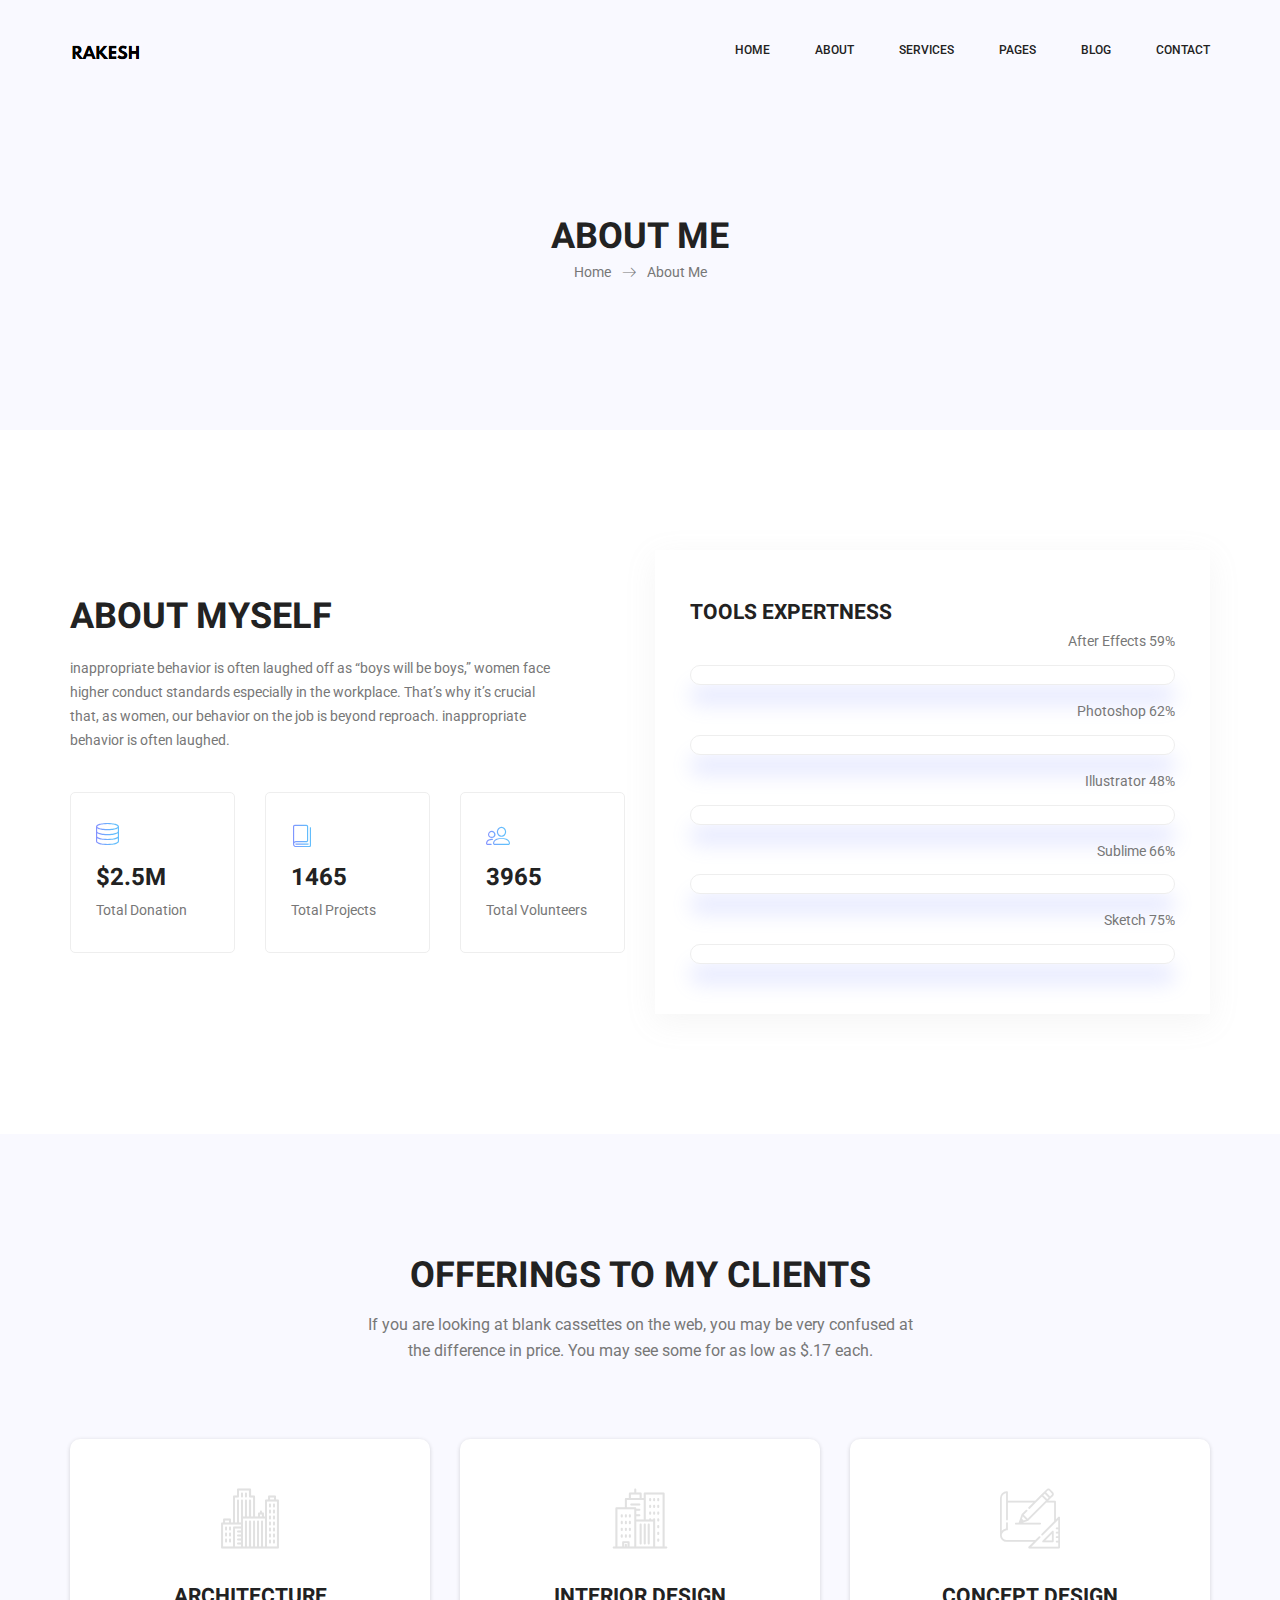
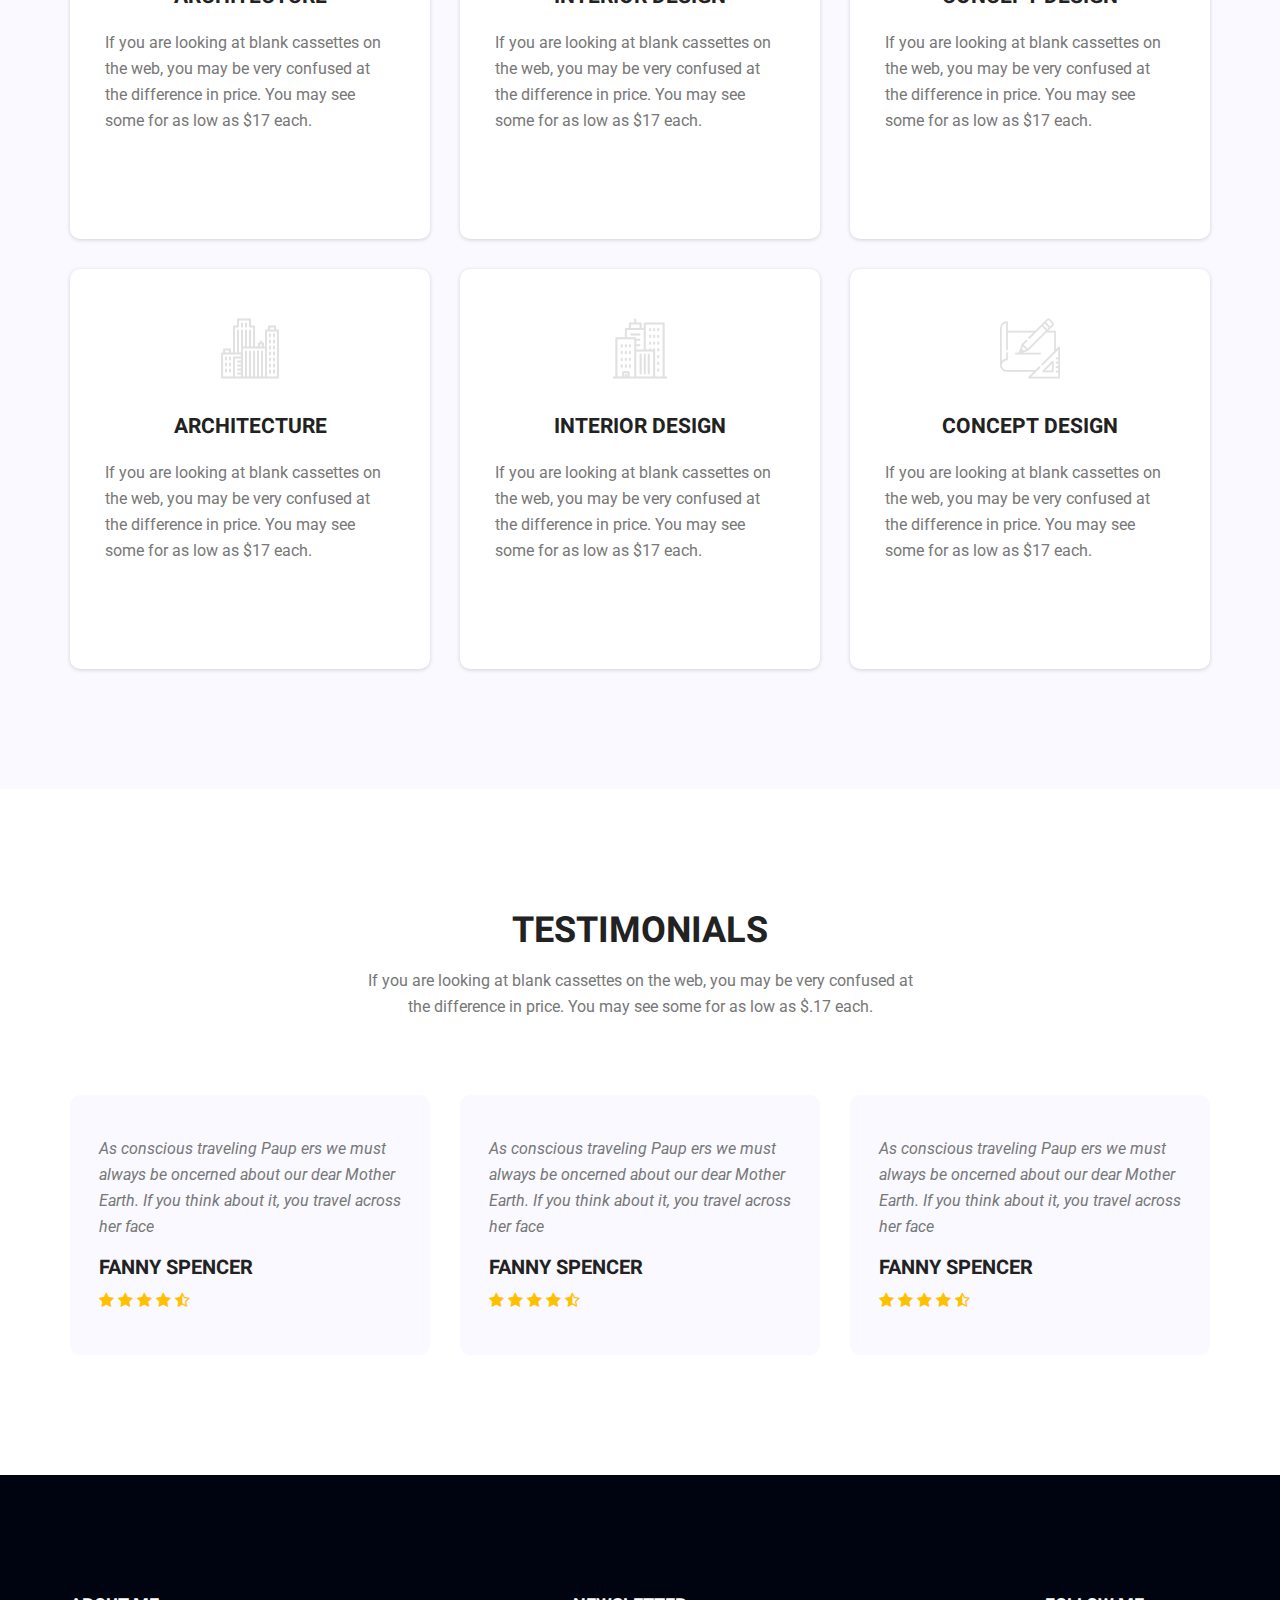
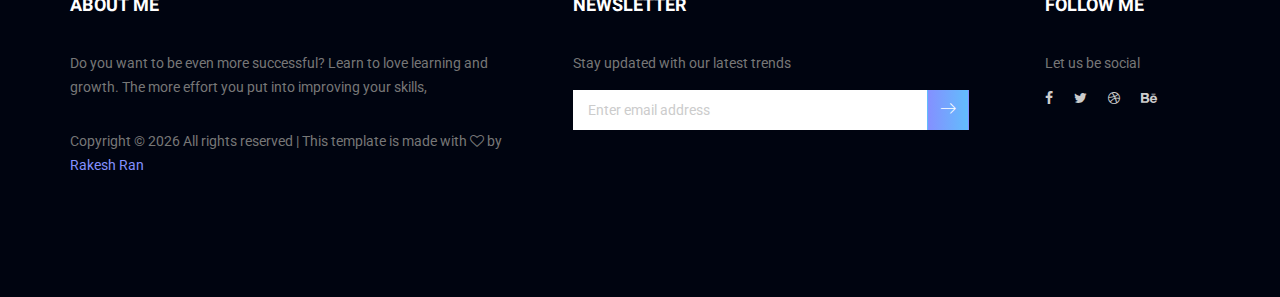
<file: about-us.html>
<!doctype html>
<html lang="en">

<head>
	<!-- Required meta tags -->
	<meta charset="utf-8">
	<meta name="viewport" content="width=device-width, initial-scale=1, shrink-to-fit=no">
	<link rel="icon" href="img/favicon.png" type="image/png">
	<title>Ronin Multi</title>
	<!-- Bootstrap CSS -->
	<link rel="stylesheet" href="css/bootstrap.css">
	<link rel="stylesheet" href="vendors/linericon/style.css">
	<link rel="stylesheet" href="css/font-awesome.min.css">
	<link rel="stylesheet" href="vendors/owl-carousel/owl.carousel.min.css">
	<link rel="stylesheet" href="vendors/lightbox/simpleLightbox.css">
	<link rel="stylesheet" href="vendors/nice-select/css/nice-select.css">
	<link rel="stylesheet" href="vendors/animate-css/animate.css">
	<link rel="stylesheet" href="vendors/flaticon/flaticon.css">
	<!-- main css -->
	<link rel="stylesheet" href="css/style.css">
	<link rel="stylesheet" href="css/responsive.css">
</head>

<body>

	<!--================Header Menu Area =================-->
	<header class="header_area">
		<div class="main_menu" id="mainNav">
			<nav class="navbar navbar-expand-lg navbar-light">
				<div class="container box_1620">
					<!-- Brand and toggle get grouped for better mobile display -->
					<a class="navbar-brand logo_h" href="index.html"><img src="img/logo.png" alt=""></a>
					<button class="navbar-toggler" type="button" data-toggle="collapse"
						data-target="#navbarSupportedContent" aria-controls="navbarSupportedContent"
						aria-expanded="false" aria-label="Toggle navigation">
						<span class="icon-bar"></span>
						<span class="icon-bar"></span>
						<span class="icon-bar"></span>
					</button>
					<!-- Collect the nav links, forms, and other content for toggling -->
					<div class="collapse navbar-collapse offset" id="navbarSupportedContent">
						<ul class="nav navbar-nav menu_nav ml-auto">
							<li class="nav-item active"><a class="nav-link" href="index.html">Home</a></li>
							<li class="nav-item"><a class="nav-link" href="about-us.html">About</a></li>
							<li class="nav-item"><a class="nav-link" href="services.html">Services</a>
							<li class="nav-item submenu dropdown">
								<a href="#" class="nav-link dropdown-toggle" data-toggle="dropdown" role="button"
									aria-haspopup="true" aria-expanded="false">Pages</a>
								<ul class="dropdown-menu">
									<li class="nav-item"><a class="nav-link" href="portfolio.html">Portfolio</a></li>
									<li class="nav-item"><a class="nav-link" href="portfolio-details.html">Project
											Details</a></li>
									<li class="nav-item"><a class="nav-link" href="elements.html">Elements</a></li>
								</ul>
							</li>
							<li class="nav-item submenu dropdown">
								<a href="#" class="nav-link dropdown-toggle" data-toggle="dropdown" role="button"
									aria-haspopup="true" aria-expanded="false">Blog</a>
								<ul class="dropdown-menu">
									<li class="nav-item"><a class="nav-link" href="blog.html">Blog</a></li>
									<li class="nav-item"><a class="nav-link" href="single-blog.html">Blog Details</a>
									</li>
								</ul>
							</li>
							<li class="nav-item"><a class="nav-link" href="contact.html">Contact</a></li>
						</ul>
					</div>
				</div>
			</nav>
		</div>
	</header>
	<!--================Header Menu Area =================-->

	<!--================Home Banner Area =================-->
	<section class="banner_area">
		<div class="banner_inner d-flex align-items-center">
			<div class="overlay bg-parallax" data-stellar-ratio="0.9" data-stellar-vertical-offset="0"
				data-background=""></div>
			<div class="container">
				<div class="banner_content text-center">
					<h2>About Me</h2>
					<div class="page_link">
						<a href="index.html">Home</a>
						<a href="about-us.html">About Me</a>
					</div>

				</div>
			</div>
		</div>
	</section>
	<!--================End Home Banner Area =================-->

	<!--================Welcome Area =================-->
	<section class="welcome_area p_120">
		<div class="container">
			<div class="row welcome_inner">
				<div class="col-lg-6">
					<div class="welcome_text">
						<h4>About Myself</h4>
						<p>inappropriate behavior is often laughed off as “boys will be boys,” women face higher conduct
							standards especially in the workplace. That’s why it’s crucial that, as women, our behavior
							on the job is beyond reproach. inappropriate behavior is often laughed.</p>
						<div class="row">
							<div class="col-sm-4">
								<div class="wel_item">
									<i class="lnr lnr-database"></i>
									<h4>$2.5M</h4>
									<p>Total Donation</p>
								</div>
							</div>
							<div class="col-sm-4">
								<div class="wel_item">
									<i class="lnr lnr-book"></i>
									<h4>1465</h4>
									<p>Total Projects</p>
								</div>
							</div>
							<div class="col-sm-4">
								<div class="wel_item">
									<i class="lnr lnr-users"></i>
									<h4>3965</h4>
									<p>Total Volunteers</p>
								</div>
							</div>
						</div>
					</div>
				</div>
				<div class="col-lg-6">
					<div class="tools_expert">
						<h3>Tools Expertness</h3>
						<div class="skill_main">
							<div class="skill_item">
								<h4>After Effects <span class="counter">85</span>%</h4>
								<div class="progress">
									<div class="progress-bar" role="progressbar" aria-valuenow="85" aria-valuemin="0"
										aria-valuemax="100"></div>
								</div>
							</div>
							<div class="skill_item">
								<h4>Photoshop <span class="counter">90</span>%</h4>
								<div class="progress">
									<div class="progress-bar" role="progressbar" aria-valuenow="90" aria-valuemin="0"
										aria-valuemax="100"></div>
								</div>
							</div>
							<div class="skill_item">
								<h4>Illustrator <span class="counter">70</span>%</h4>
								<div class="progress">
									<div class="progress-bar" role="progressbar" aria-valuenow="70" aria-valuemin="0"
										aria-valuemax="100"></div>
								</div>
							</div>
							<div class="skill_item">
								<h4>Sublime <span class="counter">95</span>%</h4>
								<div class="progress">
									<div class="progress-bar" role="progressbar" aria-valuenow="95" aria-valuemin="0"
										aria-valuemax="100"></div>
								</div>
							</div>
							<div class="skill_item">
								<h4>Sketch <span class="counter">75</span>%</h4>
								<div class="progress">
									<div class="progress-bar" role="progressbar" aria-valuenow="75" aria-valuemin="0"
										aria-valuemax="100"></div>
								</div>
							</div>
						</div>
					</div>
				</div>
			</div>
		</div>
	</section>
	<!--================End Welcome Area =================-->

	<!--================Feature Area =================-->
	<section class="feature_area p_120">
		<div class="container">
			<div class="main_title">
				<h2>offerings to my clients</h2>
				<p>If you are looking at blank cassettes on the web, you may be very confused at the difference in
					price. You may see some for as low as $.17 each.</p>
			</div>
			<div class="feature_inner row">
				<div class="col-lg-4 col-md-6">
					<div class="feature_item">
						<i class="flaticon-city"></i>
						<h4>Architecture</h4>
						<p>If you are looking at blank cassettes on the web, you may be very confused at the difference
							in price. You may see some for as low as $17 each.</p>
					</div>
				</div>
				<div class="col-lg-4 col-md-6">
					<div class="feature_item">
						<i class="flaticon-skyline"></i>
						<h4>Interior Design</h4>
						<p>If you are looking at blank cassettes on the web, you may be very confused at the difference
							in price. You may see some for as low as $17 each.</p>
					</div>
				</div>
				<div class="col-lg-4 col-md-6">
					<div class="feature_item">
						<i class="flaticon-sketch"></i>
						<h4>Concept Design</h4>
						<p>If you are looking at blank cassettes on the web, you may be very confused at the difference
							in price. You may see some for as low as $17 each.</p>
					</div>
				</div>
				<div class="col-lg-4 col-md-6">
					<div class="feature_item">
						<i class="flaticon-city"></i>
						<h4>Architecture</h4>
						<p>If you are looking at blank cassettes on the web, you may be very confused at the difference
							in price. You may see some for as low as $17 each.</p>
					</div>
				</div>
				<div class="col-lg-4 col-md-6">
					<div class="feature_item">
						<i class="flaticon-skyline"></i>
						<h4>Interior Design</h4>
						<p>If you are looking at blank cassettes on the web, you may be very confused at the difference
							in price. You may see some for as low as $17 each.</p>
					</div>
				</div>
				<div class="col-lg-4 col-md-6">
					<div class="feature_item">
						<i class="flaticon-sketch"></i>
						<h4>Concept Design</h4>
						<p>If you are looking at blank cassettes on the web, you may be very confused at the difference
							in price. You may see some for as low as $17 each.</p>
					</div>
				</div>
			</div>
		</div>
	</section>
	<!--================End Feature Area =================-->

	<!--================Testimonials Area =================-->
	<section class="testimonials_area testi_two p_120">
		<div class="container">
			<div class="main_title">
				<h2>Testimonials</h2>
				<p>If you are looking at blank cassettes on the web, you may be very confused at the difference in
					price. You may see some for as low as $.17 each.</p>
			</div>
			<div class="testi_inner">
				<div class="testi_slider owl-carousel">
					<div class="item">
						<div class="testi_item">
							<p>As conscious traveling Paup ers we must always be oncerned about our dear Mother Earth.
								If you think about it, you travel across her face</p>
							<h4>Fanny Spencer</h4>
							<a href="#"><i class="fa fa-star"></i></a>
							<a href="#"><i class="fa fa-star"></i></a>
							<a href="#"><i class="fa fa-star"></i></a>
							<a href="#"><i class="fa fa-star"></i></a>
							<a href="#"><i class="fa fa-star-half-o"></i></a>
						</div>
					</div>
					<div class="item">
						<div class="testi_item">
							<p>As conscious traveling Paup ers we must always be oncerned about our dear Mother Earth.
								If you think about it, you travel across her face</p>
							<h4>Fanny Spencer</h4>
							<a href="#"><i class="fa fa-star"></i></a>
							<a href="#"><i class="fa fa-star"></i></a>
							<a href="#"><i class="fa fa-star"></i></a>
							<a href="#"><i class="fa fa-star"></i></a>
							<a href="#"><i class="fa fa-star-half-o"></i></a>
						</div>
					</div>
					<div class="item">
						<div class="testi_item">
							<p>As conscious traveling Paup ers we must always be oncerned about our dear Mother Earth.
								If you think about it, you travel across her face</p>
							<h4>Fanny Spencer</h4>
							<a href="#"><i class="fa fa-star"></i></a>
							<a href="#"><i class="fa fa-star"></i></a>
							<a href="#"><i class="fa fa-star"></i></a>
							<a href="#"><i class="fa fa-star"></i></a>
							<a href="#"><i class="fa fa-star-half-o"></i></a>
						</div>
					</div>
				</div>
			</div>
		</div>
	</section>
	<!--================End Testimonials Area =================-->

	<!--================Footer Area =================-->
	<footer class="footer_area p_120">
		<div class="container">
			<div class="row footer_inner">
				<div class="col-lg-5 col-sm-6">
					<aside class="f_widget ab_widget">
						<div class="f_title">
							<h3>About Me</h3>
						</div>
						<p>Do you want to be even more successful? Learn to love learning and growth. The more effort
							you put into improving your skills,</p>
						<p><!-- Link back to Colorlib can't be removed. Template is licensed under CC BY 3.0. -->
							Copyright &copy;
							<script>document.write(new Date().getFullYear());</script> All rights reserved | This
							template is made with <i class="fa fa-heart-o" aria-hidden="true"></i> by <a href=""
								target="_blank">Rakesh Ran</a>
							<!-- Link back to Colorlib can't be removed. Template is licensed under CC BY 3.0. -->
						</p>
					</aside>
				</div>
				<div class="col-lg-5 col-sm-6">
					<aside class="f_widget news_widget">
						<div class="f_title">
							<h3>Newsletter</h3>
						</div>
						<p>Stay updated with our latest trends</p>
						<div id="mc_embed_signup">
							<form target="_blank"
								action="https://spondonit.us12.list-manage.com/subscribe/post?u=1462626880ade1ac87bd9c93a&amp;id=92a4423d01"
								method="get" class="subscribe_form relative">
								<div class="input-group d-flex flex-row">
									<input name="EMAIL" placeholder="Enter email address"
										onfocus="this.placeholder = ''" onblur="this.placeholder = 'Email Address '"
										required="" type="email">
									<button class="btn sub-btn"><span class="lnr lnr-arrow-right"></span></button>
								</div>
								<div class="mt-10 info"></div>
							</form>
						</div>
					</aside>
				</div>
				<div class="col-lg-2">
					<aside class="f_widget social_widget">
						<div class="f_title">
							<h3>Follow Me</h3>
						</div>
						<p>Let us be social</p>
						<ul class="list">
							<li><a href="#"><i class="fa fa-facebook"></i></a></li>
							<li><a href="#"><i class="fa fa-twitter"></i></a></li>
							<li><a href="#"><i class="fa fa-dribbble"></i></a></li>
							<li><a href="#"><i class="fa fa-behance"></i></a></li>
						</ul>
					</aside>
				</div>
			</div>
		</div>
	</footer>
	<!--================End Footer Area =================-->




	<!-- Optional JavaScript -->
	<!-- jQuery first, then Popper.js, then Bootstrap JS -->
	<script src="js/jquery-3.2.1.min.js"></script>
	<script src="js/popper.js"></script>
	<script src="js/bootstrap.min.js"></script>
	<script src="js/stellar.js"></script>
	<script src="vendors/lightbox/simpleLightbox.min.js"></script>
	<script src="vendors/nice-select/js/jquery.nice-select.min.js"></script>
	<script src="vendors/isotope/imagesloaded.pkgd.min.js"></script>
	<script src="vendors/isotope/isotope-min.js"></script>
	<script src="vendors/owl-carousel/owl.carousel.min.js"></script>
	<script src="js/jquery.ajaxchimp.min.js"></script>
	<script src="js/mail-script.js"></script>
	<script src="vendors/counter-up/jquery.waypoints.min.js"></script>
	<script src="vendors/counter-up/jquery.counterup.min.js"></script>
	<script src="js/theme.js"></script>
</body>

</html>
</file>
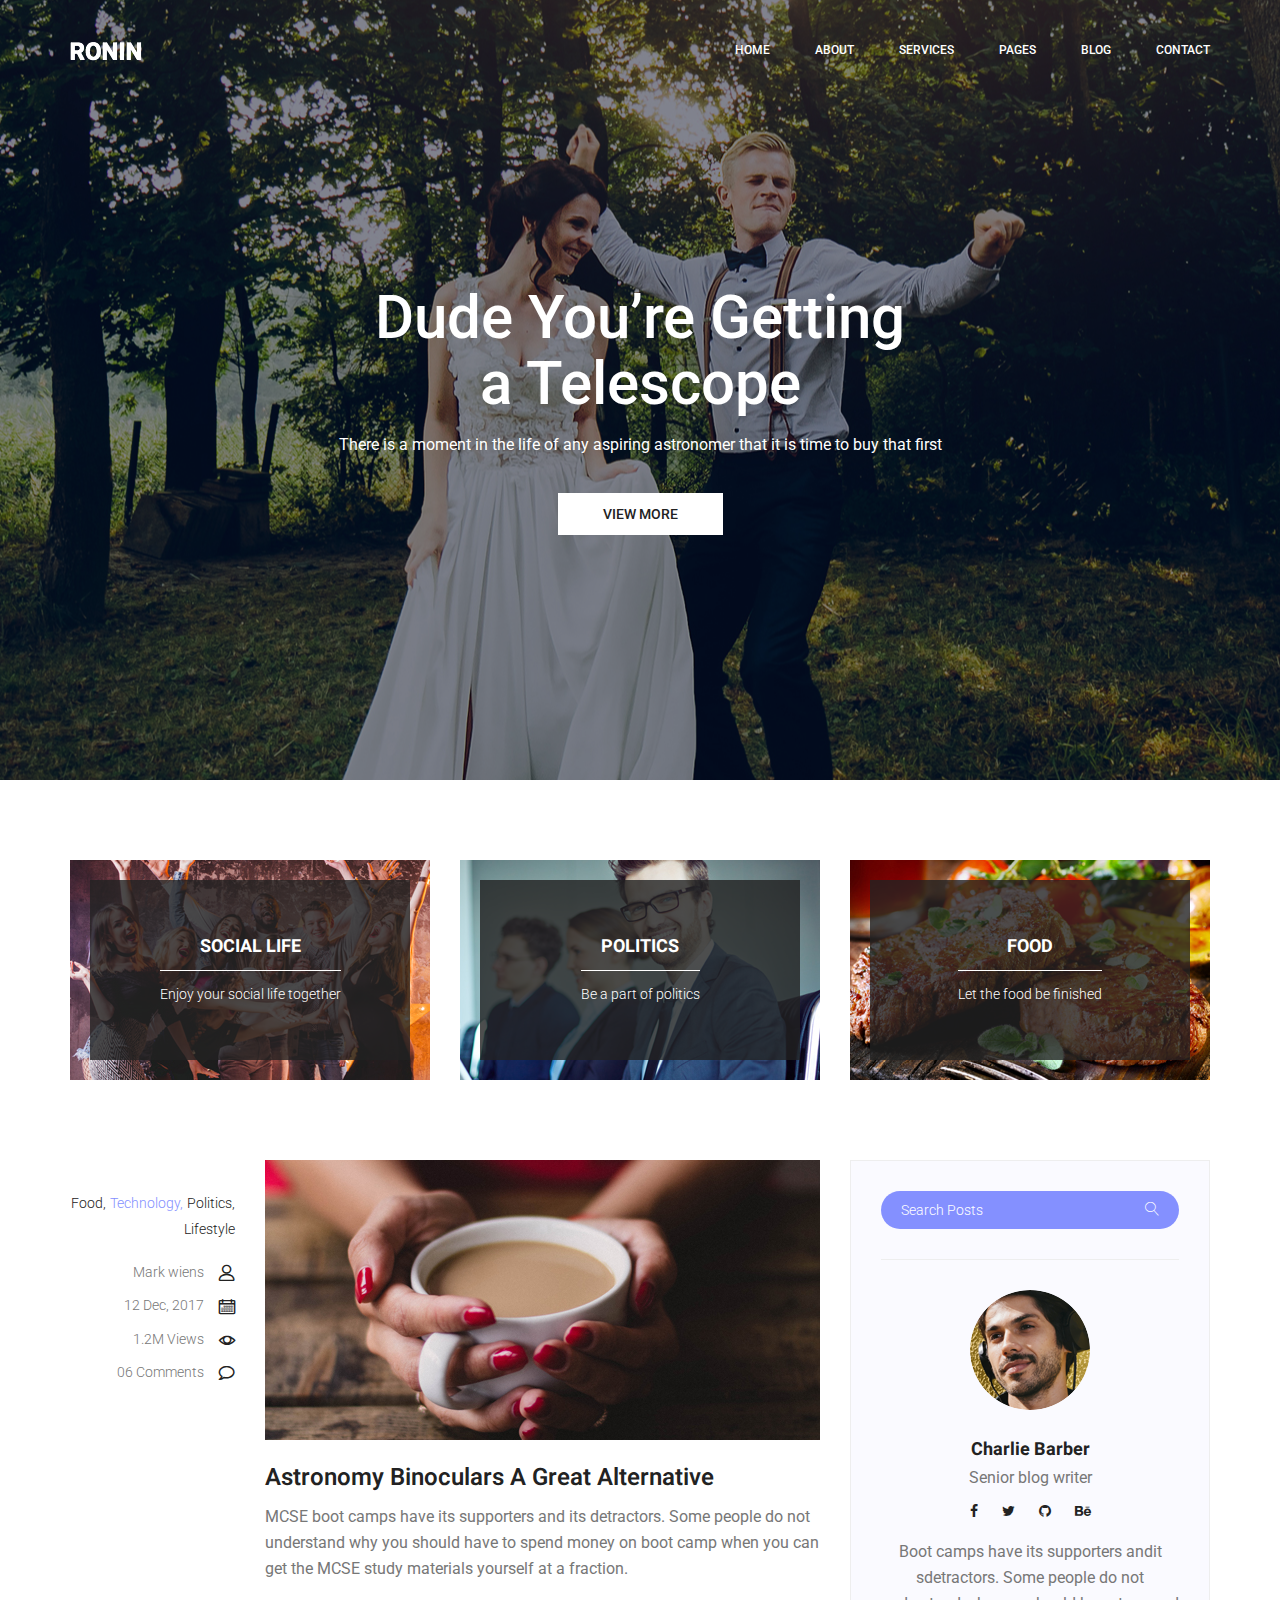
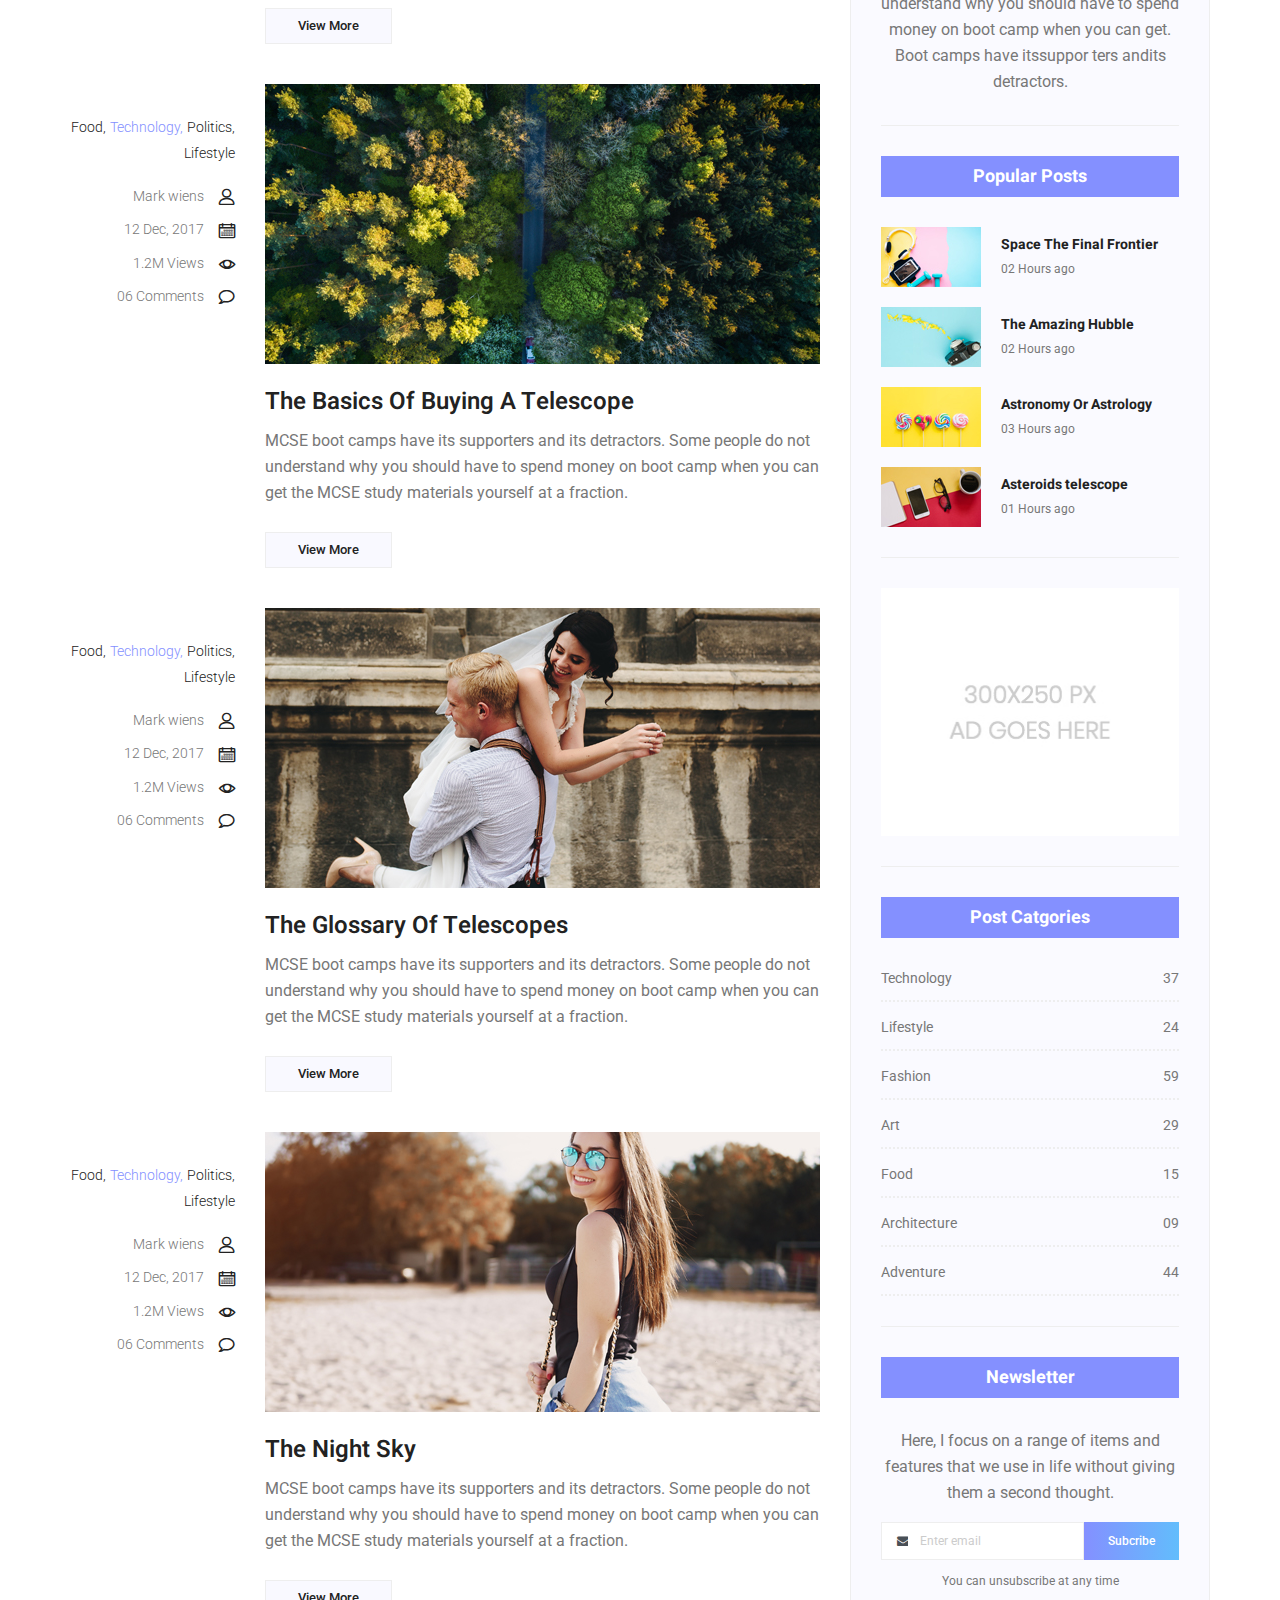
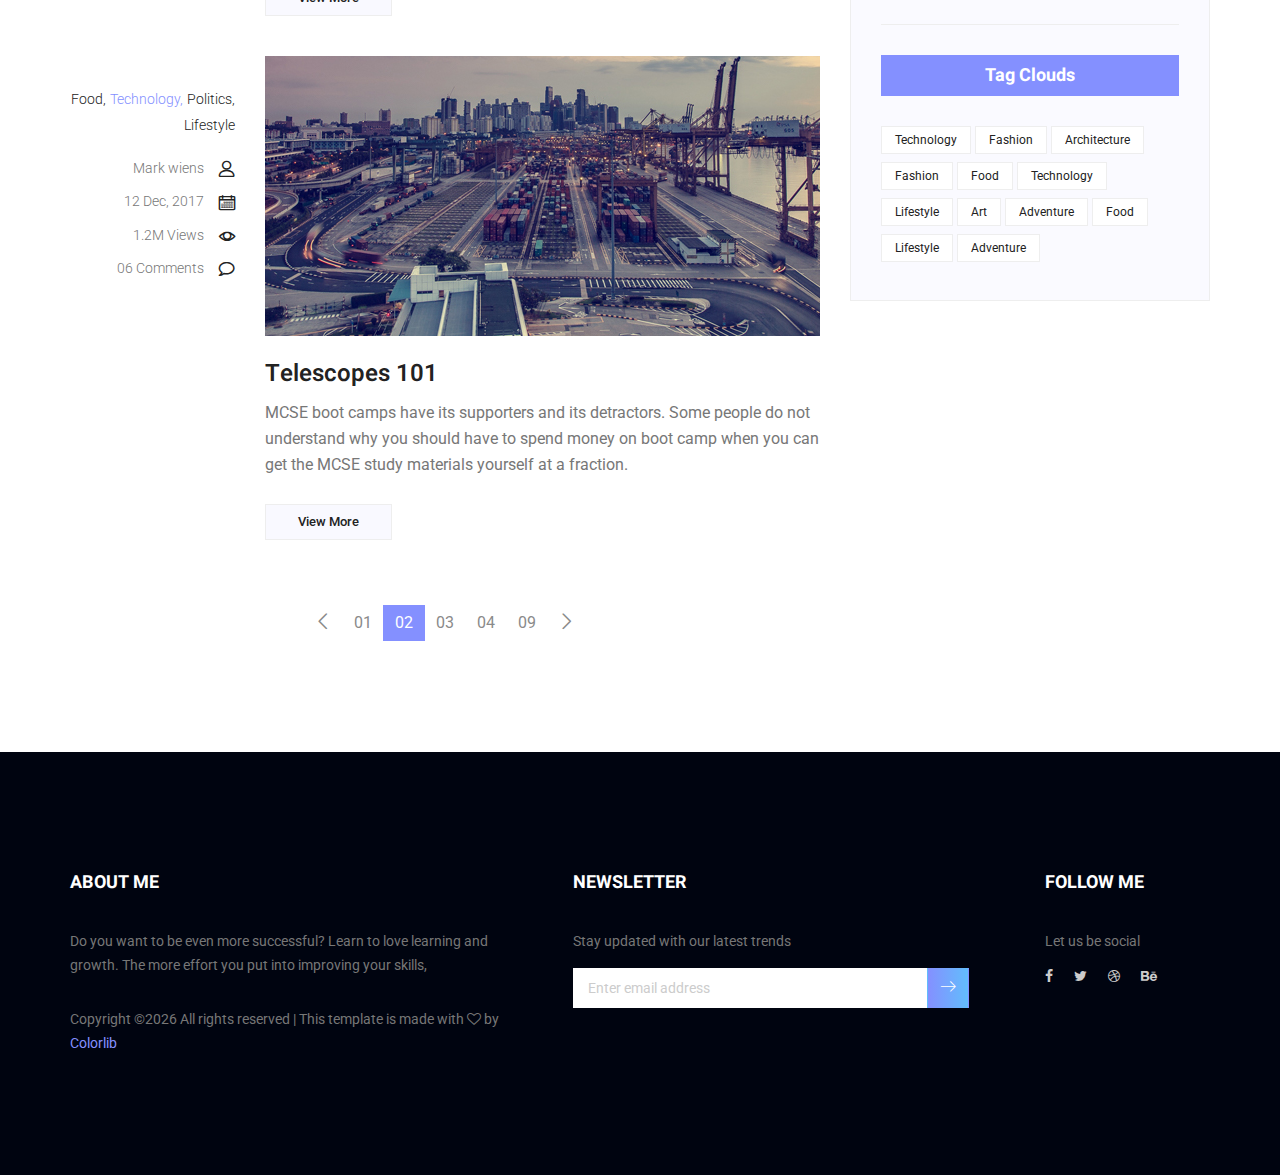
<file: blog.html>
<!doctype html>
<html lang="en">
    <head>
        <!-- Required meta tags -->
        <meta charset="utf-8">
        <meta name="viewport" content="width=device-width, initial-scale=1, shrink-to-fit=no">
        <link rel="icon" href="img/favicon.png" type="image/png">
        <title>Ronin Multi</title>
        <!-- Bootstrap CSS -->
        <link rel="stylesheet" href="css/bootstrap.css">
        <link rel="stylesheet" href="vendors/linericon/style.css">
        <link rel="stylesheet" href="css/font-awesome.min.css">
        <link rel="stylesheet" href="vendors/owl-carousel/owl.carousel.min.css">
        <link rel="stylesheet" href="vendors/lightbox/simpleLightbox.css">
        <link rel="stylesheet" href="vendors/nice-select/css/nice-select.css">
        <link rel="stylesheet" href="vendors/animate-css/animate.css">
        <!-- main css -->
        <link rel="stylesheet" href="css/style.css">
        <link rel="stylesheet" href="css/responsive.css">
    </head>
    <body>
        
        <!--================Header Menu Area =================-->
        <header class="header_area white_menu">
            <div class="main_menu" id="mainNav">
            	<nav class="navbar navbar-expand-lg navbar-light">
					<div class="container box_1620">
						<!-- Brand and toggle get grouped for better mobile display -->
						<a class="navbar-brand logo_h" href="index.html"><img src="img/logo.png" alt=""><img src="img/logo-2.png" alt=""></a>
						<button class="navbar-toggler" type="button" data-toggle="collapse" data-target="#navbarSupportedContent" aria-controls="navbarSupportedContent" aria-expanded="false" aria-label="Toggle navigation">
							<span class="icon-bar"></span>
							<span class="icon-bar"></span>
							<span class="icon-bar"></span>
						</button>
						<!-- Collect the nav links, forms, and other content for toggling -->
						<div class="collapse navbar-collapse offset" id="navbarSupportedContent">
							<ul class="nav navbar-nav menu_nav ml-auto">
								<li class="nav-item active"><a class="nav-link" href="index.html">Home</a></li> 
								<li class="nav-item"><a class="nav-link" href="about-us.html">About</a></li> 
								<li class="nav-item"><a class="nav-link" href="services.html">Services</a>
								<li class="nav-item submenu dropdown">
									<a href="#" class="nav-link dropdown-toggle" data-toggle="dropdown" role="button" aria-haspopup="true" aria-expanded="false">Pages</a>
									<ul class="dropdown-menu">
										<li class="nav-item"><a class="nav-link" href="portfolio.html">Portfolio</a></li>
										<li class="nav-item"><a class="nav-link" href="portfolio-details.html">Project Details</a></li>
										<li class="nav-item"><a class="nav-link" href="elements.html">Elements</a></li>
									</ul>
								</li> 
								<li class="nav-item submenu dropdown">
									<a href="#" class="nav-link dropdown-toggle" data-toggle="dropdown" role="button" aria-haspopup="true" aria-expanded="false">Blog</a>
									<ul class="dropdown-menu">
										<li class="nav-item"><a class="nav-link" href="blog.html">Blog</a></li>
										<li class="nav-item"><a class="nav-link" href="single-blog.html">Blog Details</a></li>
									</ul>
								</li> 
								<li class="nav-item"><a class="nav-link" href="contact.html">Contact</a></li>
							</ul>
						</div> 
					</div>
            	</nav>
            </div>
        </header>
        <!--================Header Menu Area =================-->
        
        <!--================Home Banner Area =================-->
        <section class="home_banner_area blog_banner">
            <div class="banner_inner d-flex align-items-center">
            	<div class="overlay bg-parallax" data-stellar-ratio="0.9" data-stellar-vertical-offset="0" data-background=""></div>
				<div class="container">
					<div class="blog_b_text text-center">
						<h2>Dude You’re Getting <br /> a Telescope</h2>
						<p>There is a moment in the life of any aspiring astronomer that it is time to buy that first</p>
						<a class="white_bg_btn" href="#">View More</a>
					</div>
				</div>
            </div>
        </section>
        <!--================End Home Banner Area =================-->
        
        <!--================Blog Categorie Area =================-->
        <section class="blog_categorie_area">
            <div class="container">
                <div class="row">
                    <div class="col-lg-4">
                        <div class="categories_post">
                            <img src="img/blog/cat-post/cat-post-3.jpg" alt="post">
                            <div class="categories_details">
                                <div class="categories_text">
                                    <a href="blog-details.html"><h5>Social Life</h5></a>
                                    <div class="border_line"></div>
                                    <p>Enjoy your social life together</p>
                                </div>
                            </div>
                        </div>
                    </div>
                    <div class="col-lg-4">
                        <div class="categories_post">
                            <img src="img/blog/cat-post/cat-post-2.jpg" alt="post">
                            <div class="categories_details">
                                <div class="categories_text">
                                    <a href="blog-details.html"><h5>Politics</h5></a>
                                    <div class="border_line"></div>
                                    <p>Be a part of politics</p>
                                </div>
                            </div>
                        </div>
                    </div>
                    <div class="col-lg-4">
                        <div class="categories_post">
                            <img src="img/blog/cat-post/cat-post-1.jpg" alt="post">
                            <div class="categories_details">
                                <div class="categories_text">
                                    <a href="blog-details.html"><h5>Food</h5></a>
                                    <div class="border_line"></div>
                                    <p>Let the food be finished</p>
                                </div>
                            </div>
                        </div>
                    </div>
                </div>
            </div>
        </section>
        <!--================Blog Categorie Area =================-->
        
        <!--================Blog Area =================-->
        <section class="blog_area">
            <div class="container">
                <div class="row">
                    <div class="col-lg-8">
                        <div class="blog_left_sidebar">
                            <article class="row blog_item">
                               <div class="col-md-3">
                                   <div class="blog_info text-right">
                                        <div class="post_tag">
                                            <a href="#">Food,</a>
                                            <a class="active" href="#">Technology,</a>
                                            <a href="#">Politics,</a>
                                            <a href="#">Lifestyle</a>
                                        </div>
                                        <ul class="blog_meta list">
                                            <li><a href="#">Mark wiens<i class="lnr lnr-user"></i></a></li>
                                            <li><a href="#">12 Dec, 2017<i class="lnr lnr-calendar-full"></i></a></li>
                                            <li><a href="#">1.2M Views<i class="lnr lnr-eye"></i></a></li>
                                            <li><a href="#">06 Comments<i class="lnr lnr-bubble"></i></a></li>
                                        </ul>
                                    </div>
                               </div>
                                <div class="col-md-9">
                                    <div class="blog_post">
                                        <img src="img/blog/main-blog/m-blog-1.jpg" alt="">
                                        <div class="blog_details">
                                            <a href="single-blog.html"><h2>Astronomy Binoculars A Great Alternative</h2></a>
                                            <p>MCSE boot camps have its supporters and its detractors. Some people do not understand why you should have to spend money on boot camp when you can get the MCSE study materials yourself at a fraction.</p>
                                            <a href="single-blog.html" class="blog_btn">View More</a>
                                        </div>
                                    </div>
                                </div>
                            </article>
                            <article class="row blog_item">
                               <div class="col-md-3">
                                   <div class="blog_info text-right">
                                        <div class="post_tag">
                                            <a href="#">Food,</a>
                                            <a class="active" href="#">Technology,</a>
                                            <a href="#">Politics,</a>
                                            <a href="#">Lifestyle</a>
                                        </div>
                                        <ul class="blog_meta list">
                                            <li><a href="#">Mark wiens<i class="lnr lnr-user"></i></a></li>
                                            <li><a href="#">12 Dec, 2017<i class="lnr lnr-calendar-full"></i></a></li>
                                            <li><a href="#">1.2M Views<i class="lnr lnr-eye"></i></a></li>
                                            <li><a href="#">06 Comments<i class="lnr lnr-bubble"></i></a></li>
                                        </ul>
                                    </div>
                               </div>
                                <div class="col-md-9">
                                    <div class="blog_post">
                                        <img src="img/blog/main-blog/m-blog-2.jpg" alt="">
                                        <div class="blog_details">
                                            <a href="single-blog.html"><h2>The Basics Of Buying A Telescope</h2></a>
                                            <p>MCSE boot camps have its supporters and its detractors. Some people do not understand why you should have to spend money on boot camp when you can get the MCSE study materials yourself at a fraction.</p>
                                            <a href="single-blog.html" class="blog_btn">View More</a>
                                        </div>
                                    </div>
                                </div>
                            </article>
                            <article class="row blog_item">
                               <div class="col-md-3">
                                   <div class="blog_info text-right">
                                        <div class="post_tag">
                                            <a href="#">Food,</a>
                                            <a class="active" href="#">Technology,</a>
                                            <a href="#">Politics,</a>
                                            <a href="#">Lifestyle</a>
                                        </div>
                                        <ul class="blog_meta list">
                                            <li><a href="#">Mark wiens<i class="lnr lnr-user"></i></a></li>
                                            <li><a href="#">12 Dec, 2017<i class="lnr lnr-calendar-full"></i></a></li>
                                            <li><a href="#">1.2M Views<i class="lnr lnr-eye"></i></a></li>
                                            <li><a href="#">06 Comments<i class="lnr lnr-bubble"></i></a></li>
                                        </ul>
                                    </div>
                               </div>
                                <div class="col-md-9">
                                    <div class="blog_post">
                                        <img src="img/blog/main-blog/m-blog-3.jpg" alt="">
                                        <div class="blog_details">
                                            <a href="single-blog.html"><h2>The Glossary Of Telescopes</h2></a>
                                            <p>MCSE boot camps have its supporters and its detractors. Some people do not understand why you should have to spend money on boot camp when you can get the MCSE study materials yourself at a fraction.</p>
                                            <a href="single-blog.html" class="blog_btn">View More</a>
                                        </div>
                                    </div>
                                </div>
                            </article>
                            <article class="row blog_item">
                               <div class="col-md-3">
                                   <div class="blog_info text-right">
                                        <div class="post_tag">
                                            <a href="#">Food,</a>
                                            <a class="active" href="#">Technology,</a>
                                            <a href="#">Politics,</a>
                                            <a href="#">Lifestyle</a>
                                        </div>
                                        <ul class="blog_meta list">
                                            <li><a href="#">Mark wiens<i class="lnr lnr-user"></i></a></li>
                                            <li><a href="#">12 Dec, 2017<i class="lnr lnr-calendar-full"></i></a></li>
                                            <li><a href="#">1.2M Views<i class="lnr lnr-eye"></i></a></li>
                                            <li><a href="#">06 Comments<i class="lnr lnr-bubble"></i></a></li>
                                        </ul>
                                    </div>
                               </div>
                                <div class="col-md-9">
                                    <div class="blog_post">
                                        <img src="img/blog/main-blog/m-blog-4.jpg" alt="">
                                        <div class="blog_details">
                                            <a href="single-blog.html"><h2>The Night Sky</h2></a>
                                            <p>MCSE boot camps have its supporters and its detractors. Some people do not understand why you should have to spend money on boot camp when you can get the MCSE study materials yourself at a fraction.</p>
                                            <a href="single-blog.html" class="blog_btn">View More</a>
                                        </div>
                                    </div>
                                </div>
                            </article>
                            <article class="row blog_item">
                               <div class="col-md-3">
                                   <div class="blog_info text-right">
                                        <div class="post_tag">
                                            <a href="#">Food,</a>
                                            <a class="active" href="#">Technology,</a>
                                            <a href="#">Politics,</a>
                                            <a href="#">Lifestyle</a>
                                        </div>
                                        <ul class="blog_meta list">
                                            <li><a href="#">Mark wiens<i class="lnr lnr-user"></i></a></li>
                                            <li><a href="#">12 Dec, 2017<i class="lnr lnr-calendar-full"></i></a></li>
                                            <li><a href="#">1.2M Views<i class="lnr lnr-eye"></i></a></li>
                                            <li><a href="#">06 Comments<i class="lnr lnr-bubble"></i></a></li>
                                        </ul>
                                    </div>
                               </div>
                                <div class="col-md-9">
                                    <div class="blog_post">
                                        <img src="img/blog/main-blog/m-blog-5.jpg" alt="">
                                        <div class="blog_details">
                                            <a href="single-blog.html"><h2>Telescopes 101</h2></a>
                                            <p>MCSE boot camps have its supporters and its detractors. Some people do not understand why you should have to spend money on boot camp when you can get the MCSE study materials yourself at a fraction.</p>
                                            <a href="single-blog.html" class="blog_btn">View More</a>
                                        </div>
                                    </div>
                                </div>
                            </article>
                            <nav class="blog-pagination justify-content-center d-flex">
		                        <ul class="pagination">
		                            <li class="page-item">
		                                <a href="#" class="page-link" aria-label="Previous">
		                                    <span aria-hidden="true">
		                                        <span class="lnr lnr-chevron-left"></span>
		                                    </span>
		                                </a>
		                            </li>
		                            <li class="page-item"><a href="#" class="page-link">01</a></li>
		                            <li class="page-item active"><a href="#" class="page-link">02</a></li>
		                            <li class="page-item"><a href="#" class="page-link">03</a></li>
		                            <li class="page-item"><a href="#" class="page-link">04</a></li>
		                            <li class="page-item"><a href="#" class="page-link">09</a></li>
		                            <li class="page-item">
		                                <a href="#" class="page-link" aria-label="Next">
		                                    <span aria-hidden="true">
		                                        <span class="lnr lnr-chevron-right"></span>
		                                    </span>
		                                </a>
		                            </li>
		                        </ul>
		                    </nav>
                        </div>
                    </div>
                    <div class="col-lg-4">
                        <div class="blog_right_sidebar">
                            <aside class="single_sidebar_widget search_widget">
                                <div class="input-group">
                                    <input type="text" class="form-control" placeholder="Search Posts">
                                    <span class="input-group-btn">
                                        <button class="btn btn-default" type="button"><i class="lnr lnr-magnifier"></i></button>
                                    </span>
                                </div><!-- /input-group -->
                                <div class="br"></div>
                            </aside>
                            <aside class="single_sidebar_widget author_widget">
                                <img class="author_img rounded-circle" src="img/blog/author.png" alt="">
                                <h4>Charlie Barber</h4>
                                <p>Senior blog writer</p>
                                <div class="social_icon">
                                    <a href="#"><i class="fa fa-facebook"></i></a>
                                    <a href="#"><i class="fa fa-twitter"></i></a>
                                    <a href="#"><i class="fa fa-github"></i></a>
                                    <a href="#"><i class="fa fa-behance"></i></a>
                                </div>
                                <p>Boot camps have its supporters andit sdetractors. Some people do not understand why you should have to spend money on boot camp when you can get. Boot camps have itssuppor ters andits detractors.</p>
                                <div class="br"></div>
                            </aside>
                            <aside class="single_sidebar_widget popular_post_widget">
                                <h3 class="widget_title">Popular Posts</h3>
                                <div class="media post_item">
                                    <img src="img/blog/popular-post/post1.jpg" alt="post">
                                    <div class="media-body">
                                        <a href="blog-details.html"><h3>Space The Final Frontier</h3></a>
                                        <p>02 Hours ago</p>
                                    </div>
                                </div>
                                <div class="media post_item">
                                    <img src="img/blog/popular-post/post2.jpg" alt="post">
                                    <div class="media-body">
                                        <a href="blog-details.html"><h3>The Amazing Hubble</h3></a>
                                        <p>02 Hours ago</p>
                                    </div>
                                </div>
                                <div class="media post_item">
                                    <img src="img/blog/popular-post/post3.jpg" alt="post">
                                    <div class="media-body">
                                        <a href="blog-details.html"><h3>Astronomy Or Astrology</h3></a>
                                        <p>03 Hours ago</p>
                                    </div>
                                </div>
                                <div class="media post_item">
                                    <img src="img/blog/popular-post/post4.jpg" alt="post">
                                    <div class="media-body">
                                        <a href="blog-details.html"><h3>Asteroids telescope</h3></a>
                                        <p>01 Hours ago</p>
                                    </div>
                                </div>
                                <div class="br"></div>
                            </aside>
                            <aside class="single_sidebar_widget ads_widget">
                                <a href="#"><img class="img-fluid" src="img/blog/add.jpg" alt=""></a>
                                <div class="br"></div>
                            </aside>
                            <aside class="single_sidebar_widget post_category_widget">
                                <h4 class="widget_title">Post Catgories</h4>
                                <ul class="list cat-list">
                                    <li>
                                        <a href="#" class="d-flex justify-content-between">
                                            <p>Technology</p>
                                            <p>37</p>
                                        </a>
                                    </li>
                                    <li>
                                        <a href="#" class="d-flex justify-content-between">
                                            <p>Lifestyle</p>
                                            <p>24</p>
                                        </a>
                                    </li>
                                    <li>
                                        <a href="#" class="d-flex justify-content-between">
                                            <p>Fashion</p>
                                            <p>59</p>
                                        </a>
                                    </li>
                                    <li>
                                        <a href="#" class="d-flex justify-content-between">
                                            <p>Art</p>
                                            <p>29</p>
                                        </a>
                                    </li>
                                    <li>
                                        <a href="#" class="d-flex justify-content-between">
                                            <p>Food</p>
                                            <p>15</p>
                                        </a>
                                    </li>
                                    <li>
                                        <a href="#" class="d-flex justify-content-between">
                                            <p>Architecture</p>
                                            <p>09</p>
                                        </a>
                                    </li>
                                    <li>
                                        <a href="#" class="d-flex justify-content-between">
                                            <p>Adventure</p>
                                            <p>44</p>
                                        </a>
                                    </li>															
                                </ul>
                                <div class="br"></div>
                            </aside>
                            <aside class="single-sidebar-widget newsletter_widget">
                                <h4 class="widget_title">Newsletter</h4>
                                <p>
                                Here, I focus on a range of items and features that we use in life without
                                giving them a second thought.
                                </p>
                                <div class="form-group d-flex flex-row">
                                    <div class="input-group">
                                        <div class="input-group-prepend">
                                            <div class="input-group-text"><i class="fa fa-envelope" aria-hidden="true"></i></div>
                                        </div>
                                        <input type="text" class="form-control" id="inlineFormInputGroup" placeholder="Enter email" onfocus="this.placeholder = ''" onblur="this.placeholder = 'Enter email'">
                                    </div>
                                    <a href="#" class="bbtns">Subcribe</a>
                                </div>	
                                <p class="text-bottom">You can unsubscribe at any time</p>	
                                <div class="br"></div>							
                            </aside>
                            <aside class="single-sidebar-widget tag_cloud_widget">
                                <h4 class="widget_title">Tag Clouds</h4>
                                <ul class="list">
                                    <li><a href="#">Technology</a></li>
                                    <li><a href="#">Fashion</a></li>
                                    <li><a href="#">Architecture</a></li>
                                    <li><a href="#">Fashion</a></li>
                                    <li><a href="#">Food</a></li>
                                    <li><a href="#">Technology</a></li>
                                    <li><a href="#">Lifestyle</a></li>
                                    <li><a href="#">Art</a></li>
                                    <li><a href="#">Adventure</a></li>
                                    <li><a href="#">Food</a></li>
                                    <li><a href="#">Lifestyle</a></li>
                                    <li><a href="#">Adventure</a></li>
                                </ul>
                            </aside>
                        </div>
                    </div>
                </div>
            </div>
        </section>
        <!--================Blog Area =================-->
        
        <!--================Footer Area =================-->
        <footer class="footer_area p_120">
        	<div class="container">
        		<div class="row footer_inner">
        			<div class="col-lg-5 col-sm-6">
        				<aside class="f_widget ab_widget">
        					<div class="f_title">
        						<h3>About Me</h3>
        					</div>
        					<p>Do you want to be even more successful? Learn to love learning and growth. The more effort you put into improving your skills,</p>
        					<p><!-- Link back to Colorlib can't be removed. Template is licensed under CC BY 3.0. -->
Copyright &copy;<script>document.write(new Date().getFullYear());</script> All rights reserved | This template is made with <i class="fa fa-heart-o" aria-hidden="true"></i> by <a href="https://colorlib.com" target="_blank">Colorlib</a>
<!-- Link back to Colorlib can't be removed. Template is licensed under CC BY 3.0. -->
</p>
        				</aside>
        			</div>
        			<div class="col-lg-5 col-sm-6">
        				<aside class="f_widget news_widget">
        					<div class="f_title">
        						<h3>Newsletter</h3>
        					</div>
        					<p>Stay updated with our latest trends</p>
        					<div id="mc_embed_signup">
                                <form target="_blank" action="https://spondonit.us12.list-manage.com/subscribe/post?u=1462626880ade1ac87bd9c93a&amp;id=92a4423d01" method="get" class="subscribe_form relative">
                                	<div class="input-group d-flex flex-row">
                                        <input name="EMAIL" placeholder="Enter email address" onfocus="this.placeholder = ''" onblur="this.placeholder = 'Email Address '" required="" type="email">
                                        <button class="btn sub-btn"><span class="lnr lnr-arrow-right"></span></button>		
                                    </div>				
                                    <div class="mt-10 info"></div>
                                </form>
                            </div>
        				</aside>
        			</div>
        			<div class="col-lg-2">
        				<aside class="f_widget social_widget">
        					<div class="f_title">
        						<h3>Follow Me</h3>
        					</div>
        					<p>Let us be social</p>
        					<ul class="list">
        						<li><a href="#"><i class="fa fa-facebook"></i></a></li>
        						<li><a href="#"><i class="fa fa-twitter"></i></a></li>
        						<li><a href="#"><i class="fa fa-dribbble"></i></a></li>
        						<li><a href="#"><i class="fa fa-behance"></i></a></li>
        					</ul>
        				</aside>
        			</div>
        		</div>
        	</div>
        </footer>
        <!--================End Footer Area =================-->
        
        
        
        
        <!-- Optional JavaScript -->
        <!-- jQuery first, then Popper.js, then Bootstrap JS -->
        <script src="js/jquery-3.2.1.min.js"></script>
        <script src="js/popper.js"></script>
        <script src="js/bootstrap.min.js"></script>
        <script src="js/stellar.js"></script>
        <script src="vendors/lightbox/simpleLightbox.min.js"></script>
        <script src="vendors/nice-select/js/jquery.nice-select.min.js"></script>
        <script src="vendors/isotope/imagesloaded.pkgd.min.js"></script>
        <script src="vendors/isotope/isotope-min.js"></script>
        <script src="vendors/owl-carousel/owl.carousel.min.js"></script>
        <script src="js/jquery.ajaxchimp.min.js"></script>
        <script src="js/mail-script.js"></script>
        <script src="vendors/counter-up/jquery.waypoints.min.js"></script>
        <script src="vendors/counter-up/jquery.counterup.min.js"></script>
        <script src="js/theme.js"></script>
    </body>
</html>
</file>
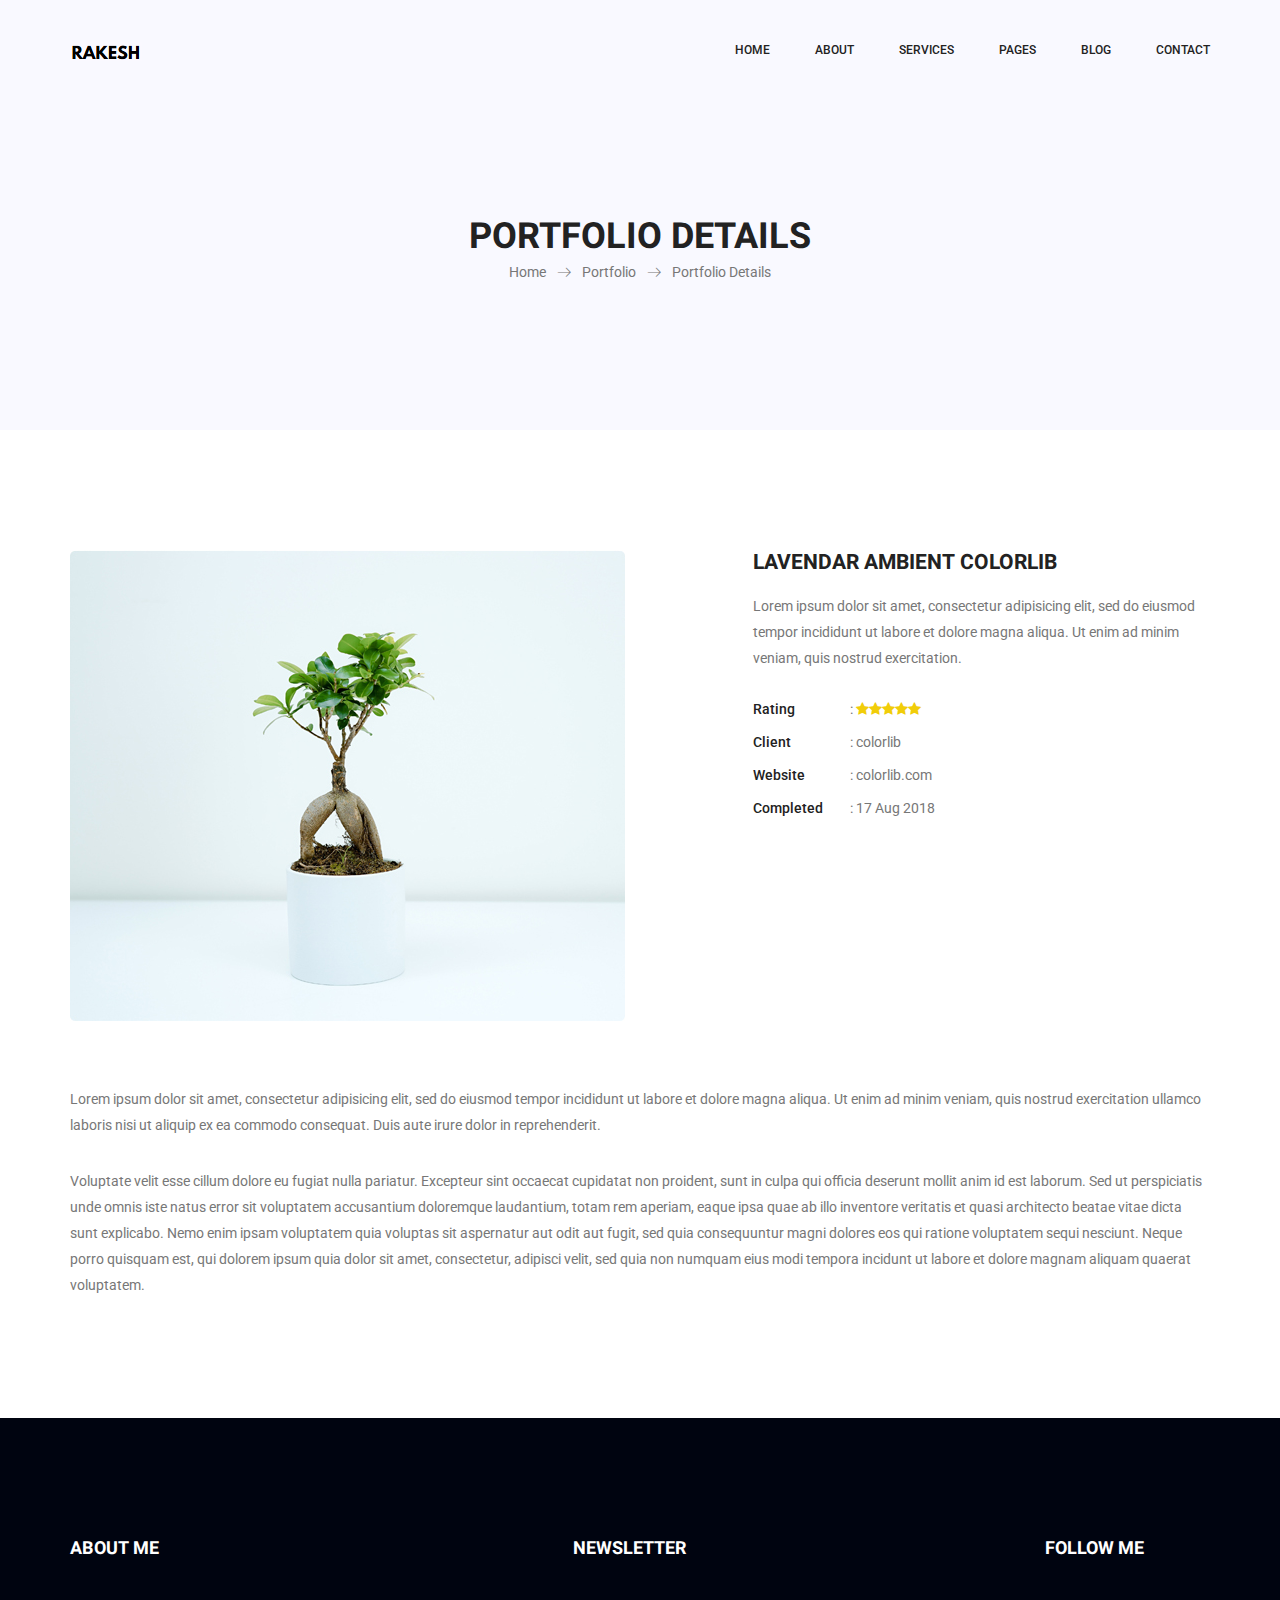
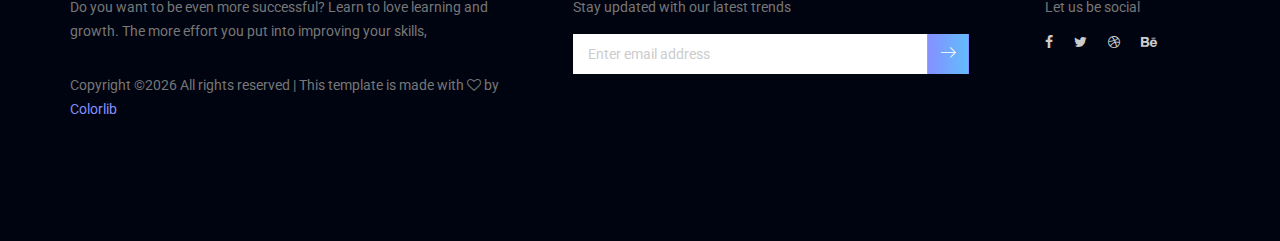
<file: portfolio-details.html>
<!doctype html>
<html lang="en">
    <head>
        <!-- Required meta tags -->
        <meta charset="utf-8">
        <meta name="viewport" content="width=device-width, initial-scale=1, shrink-to-fit=no">
        <link rel="icon" href="img/favicon.png" type="image/png">
        <title>Ronin Multi</title>
        <!-- Bootstrap CSS -->
        <link rel="stylesheet" href="css/bootstrap.css">
        <link rel="stylesheet" href="vendors/linericon/style.css">
        <link rel="stylesheet" href="css/font-awesome.min.css">
        <link rel="stylesheet" href="vendors/owl-carousel/owl.carousel.min.css">
        <link rel="stylesheet" href="vendors/lightbox/simpleLightbox.css">
        <link rel="stylesheet" href="vendors/nice-select/css/nice-select.css">
        <link rel="stylesheet" href="vendors/animate-css/animate.css">
        <link rel="stylesheet" href="vendors/flaticon/flaticon.css">
        <!-- main css -->
        <link rel="stylesheet" href="css/style.css">
        <link rel="stylesheet" href="css/responsive.css">
    </head>
    <body>
        
        <!--================Header Menu Area =================-->
        <header class="header_area">
            <div class="main_menu" id="mainNav">
            	<nav class="navbar navbar-expand-lg navbar-light">
					<div class="container box_1620">
						<!-- Brand and toggle get grouped for better mobile display -->
						<a class="navbar-brand logo_h" href="index.html"><img src="img/logo.png" alt=""></a>
						<button class="navbar-toggler" type="button" data-toggle="collapse" data-target="#navbarSupportedContent" aria-controls="navbarSupportedContent" aria-expanded="false" aria-label="Toggle navigation">
							<span class="icon-bar"></span>
							<span class="icon-bar"></span>
							<span class="icon-bar"></span>
						</button>
						<!-- Collect the nav links, forms, and other content for toggling -->
						<div class="collapse navbar-collapse offset" id="navbarSupportedContent">
							<ul class="nav navbar-nav menu_nav ml-auto">
								<li class="nav-item active"><a class="nav-link" href="index.html">Home</a></li> 
								<li class="nav-item"><a class="nav-link" href="about-us.html">About</a></li> 
								<li class="nav-item"><a class="nav-link" href="services.html">Services</a>
								<li class="nav-item submenu dropdown">
									<a href="#" class="nav-link dropdown-toggle" data-toggle="dropdown" role="button" aria-haspopup="true" aria-expanded="false">Pages</a>
									<ul class="dropdown-menu">
										<li class="nav-item"><a class="nav-link" href="portfolio.html">Portfolio</a></li>
										<li class="nav-item"><a class="nav-link" href="portfolio-details.html">Project Details</a></li>
										<li class="nav-item"><a class="nav-link" href="elements.html">Elements</a></li>
									</ul>
								</li> 
								<li class="nav-item submenu dropdown">
									<a href="#" class="nav-link dropdown-toggle" data-toggle="dropdown" role="button" aria-haspopup="true" aria-expanded="false">Blog</a>
									<ul class="dropdown-menu">
										<li class="nav-item"><a class="nav-link" href="blog.html">Blog</a></li>
										<li class="nav-item"><a class="nav-link" href="single-blog.html">Blog Details</a></li>
									</ul>
								</li> 
								<li class="nav-item"><a class="nav-link" href="contact.html">Contact</a></li>
							</ul>
						</div> 
					</div>
            	</nav>
            </div>
        </header>
        <!--================Header Menu Area =================-->
        
        <!--================Home Banner Area =================-->
        <section class="banner_area">
            <div class="banner_inner d-flex align-items-center">
            	<div class="overlay bg-parallax" data-stellar-ratio="0.9" data-stellar-vertical-offset="0" data-background=""></div>
				<div class="container">
					<div class="banner_content text-center">
						<h2>Portfolio Details</h2>
						<div class="page_link">
							<a href="index.html">Home</a>
							<a href="services.html">Portfolio</a>
							<a href="services.html">Portfolio Details</a>
						</div>
						
					</div>
				</div>
            </div>
        </section>
        <!--================End Home Banner Area =================-->
        
        <!--================Portfolio Details Area =================-->
        <section class="portfolio_details_area p_120">
        	<div class="container">
        		<div class="portfolio_details_inner">
					<div class="row">
						<div class="col-md-6">
							<div class="left_img">
								<img class="img-fluid" src="img/gallery/portfolio_details.jpg" alt="">
							</div>
						</div>
						<div class="col-md-6">
							<div class="portfolio_right_text">
								<h4>Lavendar ambient colorlib</h4>
								<p>Lorem ipsum dolor sit amet, consectetur adipisicing elit, sed do eiusmod tempor incididunt ut labore et dolore magna aliqua. Ut enim ad minim veniam, quis nostrud exercitation.</p>
								<ul class="list">
									<li><span>Rating</span>: <i class="fa fa-star"></i><i class="fa fa-star"></i><i class="fa fa-star"></i><i class="fa fa-star"></i><i class="fa fa-star"></i></li>
									<li><span>Client</span>:  colorlib</li>
									<li><span>Website</span>:  colorlib.com</li>
									<li><span>Completed</span>:  17 Aug 2018</li>
								</ul>
							</div>
						</div>
					</div>
       				<p>Lorem ipsum dolor sit amet, consectetur adipisicing elit, sed do eiusmod tempor incididunt ut labore et dolore magna aliqua. Ut enim ad minim veniam, quis nostrud exercitation ullamco laboris nisi ut aliquip ex ea commodo consequat. Duis aute irure dolor in reprehenderit.</p>
       				<p>Voluptate velit esse cillum dolore eu fugiat nulla pariatur. Excepteur sint occaecat cupidatat non proident, sunt in culpa qui officia deserunt mollit anim id est laborum. Sed ut perspiciatis unde omnis iste natus error sit voluptatem accusantium doloremque laudantium, totam rem aperiam, eaque ipsa quae ab illo inventore veritatis et quasi architecto beatae vitae dicta sunt explicabo. Nemo enim ipsam voluptatem quia voluptas sit aspernatur aut odit aut fugit, sed quia consequuntur magni dolores eos qui ratione voluptatem sequi nesciunt. Neque porro quisquam est, qui dolorem ipsum quia dolor sit amet, consectetur, adipisci velit, sed quia non numquam eius modi tempora incidunt ut labore et dolore magnam aliquam quaerat voluptatem.</p>
        		</div>
        	</div>
        </section>
        <!--================End Portfolio Details Area =================-->
        
        <!--================Footer Area =================-->
        <footer class="footer_area p_120">
        	<div class="container">
        		<div class="row footer_inner">
        			<div class="col-lg-5 col-sm-6">
        				<aside class="f_widget ab_widget">
        					<div class="f_title">
        						<h3>About Me</h3>
        					</div>
        					<p>Do you want to be even more successful? Learn to love learning and growth. The more effort you put into improving your skills,</p>
        					<p><!-- Link back to Colorlib can't be removed. Template is licensed under CC BY 3.0. -->
Copyright &copy;<script>document.write(new Date().getFullYear());</script> All rights reserved | This template is made with <i class="fa fa-heart-o" aria-hidden="true"></i> by <a href="https://colorlib.com" target="_blank">Colorlib</a>
<!-- Link back to Colorlib can't be removed. Template is licensed under CC BY 3.0. -->
</p>
        				</aside>
        			</div>
        			<div class="col-lg-5 col-sm-6">
        				<aside class="f_widget news_widget">
        					<div class="f_title">
        						<h3>Newsletter</h3>
        					</div>
        					<p>Stay updated with our latest trends</p>
        					<div id="mc_embed_signup">
                                <form target="_blank" action="https://spondonit.us12.list-manage.com/subscribe/post?u=1462626880ade1ac87bd9c93a&amp;id=92a4423d01" method="get" class="subscribe_form relative">
                                	<div class="input-group d-flex flex-row">
                                        <input name="EMAIL" placeholder="Enter email address" onfocus="this.placeholder = ''" onblur="this.placeholder = 'Email Address '" required="" type="email">
                                        <button class="btn sub-btn"><span class="lnr lnr-arrow-right"></span></button>		
                                    </div>				
                                    <div class="mt-10 info"></div>
                                </form>
                            </div>
        				</aside>
        			</div>
        			<div class="col-lg-2">
        				<aside class="f_widget social_widget">
        					<div class="f_title">
        						<h3>Follow Me</h3>
        					</div>
        					<p>Let us be social</p>
        					<ul class="list">
        						<li><a href="#"><i class="fa fa-facebook"></i></a></li>
        						<li><a href="#"><i class="fa fa-twitter"></i></a></li>
        						<li><a href="#"><i class="fa fa-dribbble"></i></a></li>
        						<li><a href="#"><i class="fa fa-behance"></i></a></li>
        					</ul>
        				</aside>
        			</div>
        		</div>
        	</div>
        </footer>
        <!--================End Footer Area =================-->
        
        
        
        
        <!-- Optional JavaScript -->
        <!-- jQuery first, then Popper.js, then Bootstrap JS -->
        <script src="js/jquery-3.2.1.min.js"></script>
        <script src="js/popper.js"></script>
        <script src="js/bootstrap.min.js"></script>
        <script src="js/stellar.js"></script>
        <script src="vendors/lightbox/simpleLightbox.min.js"></script>
        <script src="vendors/nice-select/js/jquery.nice-select.min.js"></script>
        <script src="vendors/isotope/imagesloaded.pkgd.min.js"></script>
        <script src="vendors/isotope/isotope-min.js"></script>
        <script src="vendors/owl-carousel/owl.carousel.min.js"></script>
        <script src="js/jquery.ajaxchimp.min.js"></script>
        <script src="js/mail-script.js"></script>
        <script src="vendors/counter-up/jquery.waypoints.min.js"></script>
        <script src="vendors/counter-up/jquery.counterup.min.js"></script>
        <script src="js/theme.js"></script>
    </body>
</html>
</file>
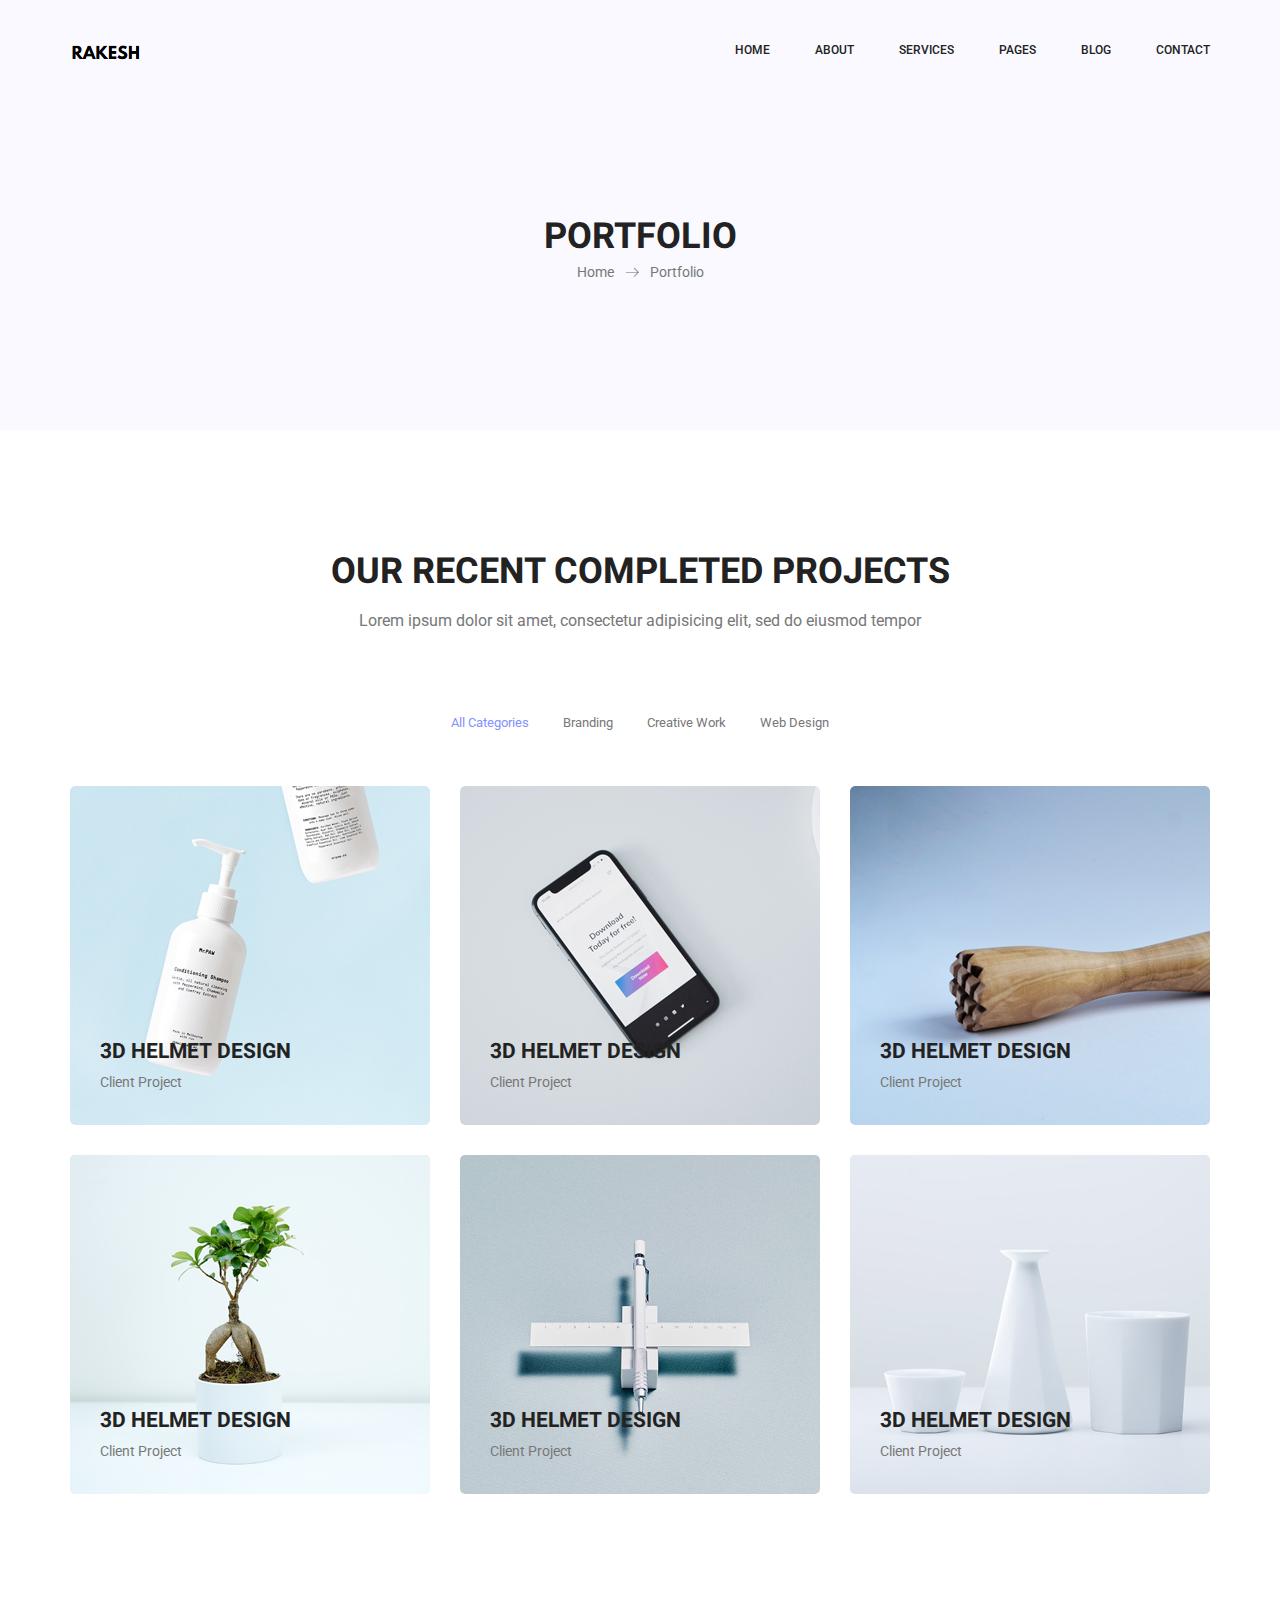
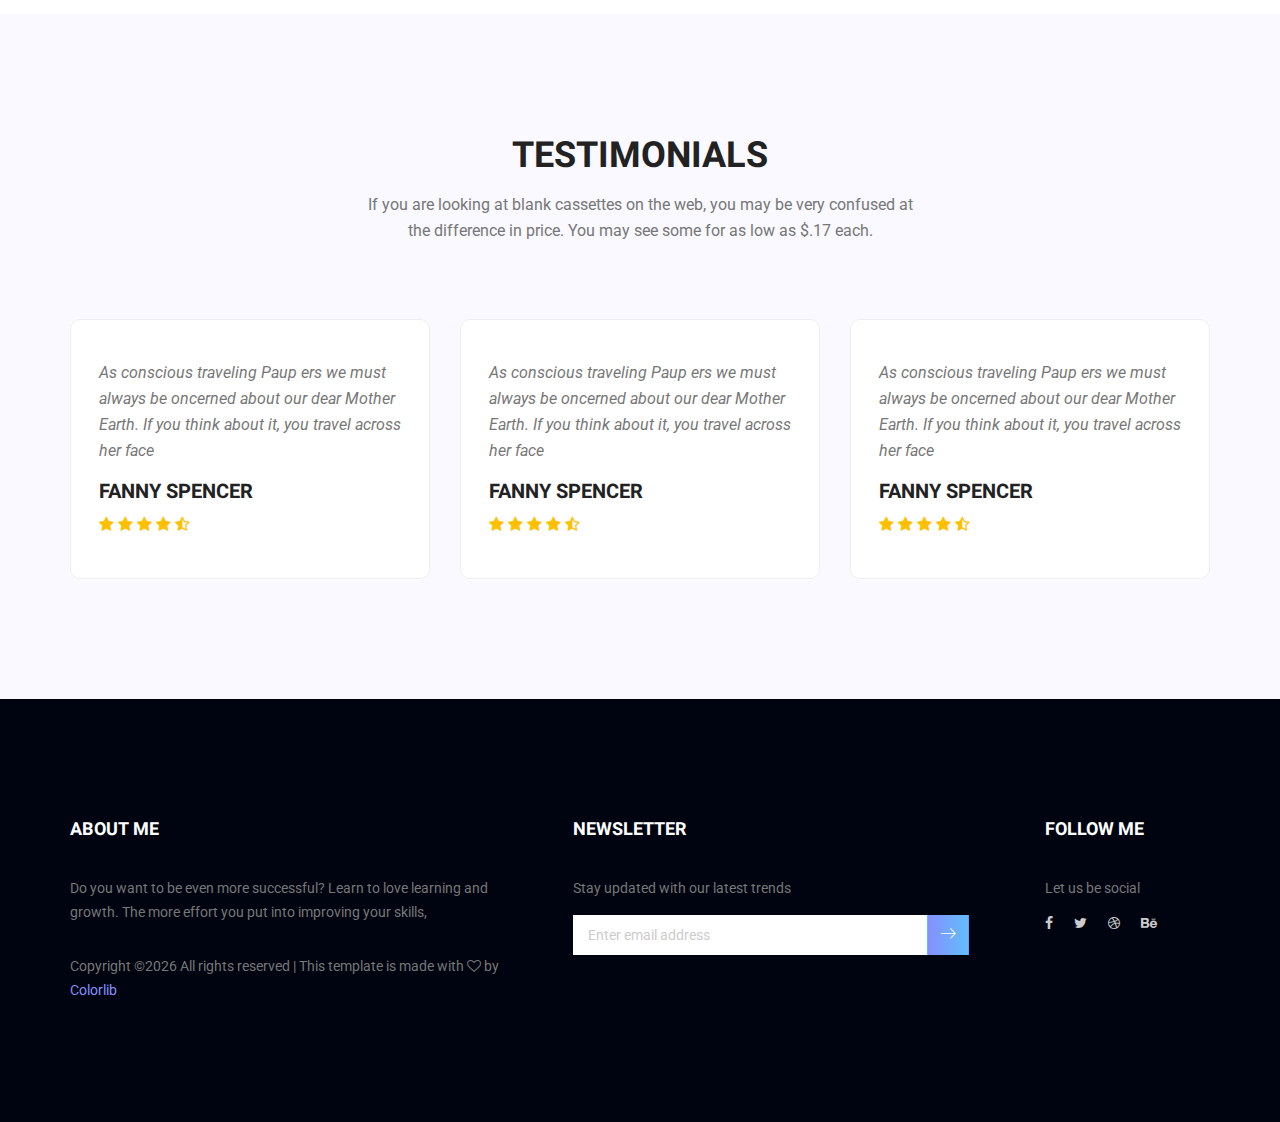
<file: portfolio.html>
<!doctype html>
<html lang="en">
    <head>
        <!-- Required meta tags -->
        <meta charset="utf-8">
        <meta name="viewport" content="width=device-width, initial-scale=1, shrink-to-fit=no">
        <link rel="icon" href="img/favicon.png" type="image/png">
        <title>Ronin Multi</title>
        <!-- Bootstrap CSS -->
        <link rel="stylesheet" href="css/bootstrap.css">
        <link rel="stylesheet" href="vendors/linericon/style.css">
        <link rel="stylesheet" href="css/font-awesome.min.css">
        <link rel="stylesheet" href="vendors/owl-carousel/owl.carousel.min.css">
        <link rel="stylesheet" href="vendors/lightbox/simpleLightbox.css">
        <link rel="stylesheet" href="vendors/nice-select/css/nice-select.css">
        <link rel="stylesheet" href="vendors/animate-css/animate.css">
        <link rel="stylesheet" href="vendors/flaticon/flaticon.css">
        <!-- main css -->
        <link rel="stylesheet" href="css/style.css">
        <link rel="stylesheet" href="css/responsive.css">
    </head>
    <body>
        
        <!--================Header Menu Area =================-->
        <header class="header_area">
            <div class="main_menu" id="mainNav">
            	<nav class="navbar navbar-expand-lg navbar-light">
					<div class="container box_1620">
						<!-- Brand and toggle get grouped for better mobile display -->
						<a class="navbar-brand logo_h" href="index.html"><img src="img/logo.png" alt=""></a>
						<button class="navbar-toggler" type="button" data-toggle="collapse" data-target="#navbarSupportedContent" aria-controls="navbarSupportedContent" aria-expanded="false" aria-label="Toggle navigation">
							<span class="icon-bar"></span>
							<span class="icon-bar"></span>
							<span class="icon-bar"></span>
						</button>
						<!-- Collect the nav links, forms, and other content for toggling -->
						<div class="collapse navbar-collapse offset" id="navbarSupportedContent">
							<ul class="nav navbar-nav menu_nav ml-auto">
								<li class="nav-item active"><a class="nav-link" href="index.html">Home</a></li> 
								<li class="nav-item"><a class="nav-link" href="about-us.html">About</a></li> 
								<li class="nav-item"><a class="nav-link" href="services.html">Services</a>
								<li class="nav-item submenu dropdown">
									<a href="#" class="nav-link dropdown-toggle" data-toggle="dropdown" role="button" aria-haspopup="true" aria-expanded="false">Pages</a>
									<ul class="dropdown-menu">
										<li class="nav-item"><a class="nav-link" href="portfolio.html">Portfolio</a></li>
										<li class="nav-item"><a class="nav-link" href="portfolio-details.html">Project Details</a></li>
										<li class="nav-item"><a class="nav-link" href="elements.html">Elements</a></li>
									</ul>
								</li> 
								<li class="nav-item submenu dropdown">
									<a href="#" class="nav-link dropdown-toggle" data-toggle="dropdown" role="button" aria-haspopup="true" aria-expanded="false">Blog</a>
									<ul class="dropdown-menu">
										<li class="nav-item"><a class="nav-link" href="blog.html">Blog</a></li>
										<li class="nav-item"><a class="nav-link" href="single-blog.html">Blog Details</a></li>
									</ul>
								</li> 
								<li class="nav-item"><a class="nav-link" href="contact.html">Contact</a></li>
							</ul>
						</div> 
					</div>
            	</nav>
            </div>
        </header>
        <!--================Header Menu Area =================-->
        
        <!--================Home Banner Area =================-->
        <section class="banner_area">
            <div class="banner_inner d-flex align-items-center">
            	<div class="overlay bg-parallax" data-stellar-ratio="0.9" data-stellar-vertical-offset="0" data-background=""></div>
				<div class="container">
					<div class="banner_content text-center">
						<h2>Portfolio</h2>
						<div class="page_link">
							<a href="index.html">Home</a>
							<a href="portfolio.html">Portfolio</a>
						</div>
						
					</div>
				</div>
            </div>
        </section>
        <!--================End Home Banner Area =================-->
        
        <!--================Projects Area =================-->
        <section class="projects_area p_120">
        	<div class="container">
        		<div class="main_title">
					<h2>Our Recent Completed Projects</h2>
					<p>Lorem ipsum dolor sit amet, consectetur adipisicing elit, sed do eiusmod tempor</p>
				</div>
        		<div class="projects_fillter">
					<ul class="filter list">
						<li class="active" data-filter="*"><a href="#">All Categories</a></li>
						<li data-filter=".brand"><a href="#">Branding</a></li>
						<li data-filter=".work"><a href="#">Creative Work </a></li>
						<li data-filter=".web"><a href="#">Web Design</a></li>
					</ul>
				</div>
				<div class="projects_inner row">
					<div class="col-lg-4 col-sm-6 brand web">
						<div class="projects_item">
							<img class="img-fluid" src="img/projects/projects-1.jpg" alt="">
							<div class="projects_text">
								<a href="portfolio-details.html"><h4>3D Helmet Design</h4></a>
								<p>Client Project</p>
							</div>
						</div>
					</div>
					<div class="col-lg-4 col-sm-6 brand work">
						<div class="projects_item">
							<img class="img-fluid" src="img/projects/projects-2.jpg" alt="">
							<div class="projects_text">
								<a href="portfolio-details.html"><h4>3D Helmet Design</h4></a>
								<p>Client Project</p>
							</div>
						</div>
					</div>
					<div class="col-lg-4 col-sm-6 work">
						<div class="projects_item">
							<img class="img-fluid" src="img/projects/projects-3.jpg" alt="">
							<div class="projects_text">
								<a href="portfolio-details.html"><h4>3D Helmet Design</h4></a>
								<p>Client Project</p>
							</div>
						</div>
					</div>
					<div class="col-lg-4 col-sm-6 brand web">
						<div class="projects_item">
							<img class="img-fluid" src="img/projects/projects-4.jpg" alt="">
							<div class="projects_text">
								<a href="portfolio-details.html"><h4>3D Helmet Design</h4></a>
								<p>Client Project</p>
							</div>
						</div>
					</div>
					<div class="col-lg-4 col-sm-6 brand work">
						<div class="projects_item">
							<img class="img-fluid" src="img/projects/projects-5.jpg" alt="">
							<div class="projects_text">
								<a href="portfolio-details.html"><h4>3D Helmet Design</h4></a>
								<p>Client Project</p>
							</div>
						</div>
					</div>
					<div class="col-lg-4 col-sm-6 brand work web">
						<div class="projects_item">
							<img class="img-fluid" src="img/projects/projects-6.jpg" alt="">
							<div class="projects_text">
								<a href="portfolio-details.html"><h4>3D Helmet Design</h4></a>
								<p>Client Project</p>
							</div>
						</div>
					</div>
				</div>
        	</div>
        </section>
        <!--================End Projects Area =================-->
        
        <!--================Testimonials Area =================-->
        <section class="testimonials_area p_120">
        	<div class="container">
        		<div class="main_title">
        			<h2>Testimonials</h2>
        			<p>If you are looking at blank cassettes on the web, you may be very confused at the difference in price. You may see some for as low as $.17 each.</p>
        		</div>
        		<div class="testi_inner">
					<div class="testi_slider owl-carousel">
						<div class="item">
							<div class="testi_item">
								<p>As conscious traveling Paup ers we must always be oncerned about our dear Mother Earth. If you think about it, you travel across her face</p>
								<h4>Fanny Spencer</h4>
								<a href="#"><i class="fa fa-star"></i></a>
								<a href="#"><i class="fa fa-star"></i></a>
								<a href="#"><i class="fa fa-star"></i></a>
								<a href="#"><i class="fa fa-star"></i></a>
								<a href="#"><i class="fa fa-star-half-o"></i></a>
							</div>
						</div>
						<div class="item">
							<div class="testi_item">
								<p>As conscious traveling Paup ers we must always be oncerned about our dear Mother Earth. If you think about it, you travel across her face</p>
								<h4>Fanny Spencer</h4>
								<a href="#"><i class="fa fa-star"></i></a>
								<a href="#"><i class="fa fa-star"></i></a>
								<a href="#"><i class="fa fa-star"></i></a>
								<a href="#"><i class="fa fa-star"></i></a>
								<a href="#"><i class="fa fa-star-half-o"></i></a>
							</div>
						</div>
						<div class="item">
							<div class="testi_item">
								<p>As conscious traveling Paup ers we must always be oncerned about our dear Mother Earth. If you think about it, you travel across her face</p>
								<h4>Fanny Spencer</h4>
								<a href="#"><i class="fa fa-star"></i></a>
								<a href="#"><i class="fa fa-star"></i></a>
								<a href="#"><i class="fa fa-star"></i></a>
								<a href="#"><i class="fa fa-star"></i></a>
								<a href="#"><i class="fa fa-star-half-o"></i></a>
							</div>
						</div>
					</div>
        		</div>
        	</div>
        </section>
        <!--================End Testimonials Area =================-->
        
        <!--================Footer Area =================-->
        <footer class="footer_area p_120">
        	<div class="container">
        		<div class="row footer_inner">
        			<div class="col-lg-5 col-sm-6">
        				<aside class="f_widget ab_widget">
        					<div class="f_title">
        						<h3>About Me</h3>
        					</div>
        					<p>Do you want to be even more successful? Learn to love learning and growth. The more effort you put into improving your skills,</p>
        					<p><!-- Link back to Colorlib can't be removed. Template is licensed under CC BY 3.0. -->
Copyright &copy;<script>document.write(new Date().getFullYear());</script> All rights reserved | This template is made with <i class="fa fa-heart-o" aria-hidden="true"></i> by <a href="https://colorlib.com" target="_blank">Colorlib</a>
<!-- Link back to Colorlib can't be removed. Template is licensed under CC BY 3.0. -->
</p>
        				</aside>
        			</div>
        			<div class="col-lg-5 col-sm-6">
        				<aside class="f_widget news_widget">
        					<div class="f_title">
        						<h3>Newsletter</h3>
        					</div>
        					<p>Stay updated with our latest trends</p>
        					<div id="mc_embed_signup">
                                <form target="_blank" action="https://spondonit.us12.list-manage.com/subscribe/post?u=1462626880ade1ac87bd9c93a&amp;id=92a4423d01" method="get" class="subscribe_form relative">
                                	<div class="input-group d-flex flex-row">
                                        <input name="EMAIL" placeholder="Enter email address" onfocus="this.placeholder = ''" onblur="this.placeholder = 'Email Address '" required="" type="email">
                                        <button class="btn sub-btn"><span class="lnr lnr-arrow-right"></span></button>		
                                    </div>				
                                    <div class="mt-10 info"></div>
                                </form>
                            </div>
        				</aside>
        			</div>
        			<div class="col-lg-2">
        				<aside class="f_widget social_widget">
        					<div class="f_title">
        						<h3>Follow Me</h3>
        					</div>
        					<p>Let us be social</p>
        					<ul class="list">
        						<li><a href="#"><i class="fa fa-facebook"></i></a></li>
        						<li><a href="#"><i class="fa fa-twitter"></i></a></li>
        						<li><a href="#"><i class="fa fa-dribbble"></i></a></li>
        						<li><a href="#"><i class="fa fa-behance"></i></a></li>
        					</ul>
        				</aside>
        			</div>
        		</div>
        	</div>
        </footer>
        <!--================End Footer Area =================-->
        
        
        
        
        <!-- Optional JavaScript -->
        <!-- jQuery first, then Popper.js, then Bootstrap JS -->
        <script src="js/jquery-3.2.1.min.js"></script>
        <script src="js/popper.js"></script>
        <script src="js/bootstrap.min.js"></script>
        <script src="js/stellar.js"></script>
        <script src="vendors/lightbox/simpleLightbox.min.js"></script>
        <script src="vendors/nice-select/js/jquery.nice-select.min.js"></script>
        <script src="vendors/isotope/imagesloaded.pkgd.min.js"></script>
        <script src="vendors/isotope/isotope-min.js"></script>
        <script src="vendors/owl-carousel/owl.carousel.min.js"></script>
        <script src="js/jquery.ajaxchimp.min.js"></script>
        <script src="js/mail-script.js"></script>
        <script src="vendors/counter-up/jquery.waypoints.min.js"></script>
        <script src="vendors/counter-up/jquery.counterup.min.js"></script>
        <script src="js/theme.js"></script>
    </body>
</html>
</file>
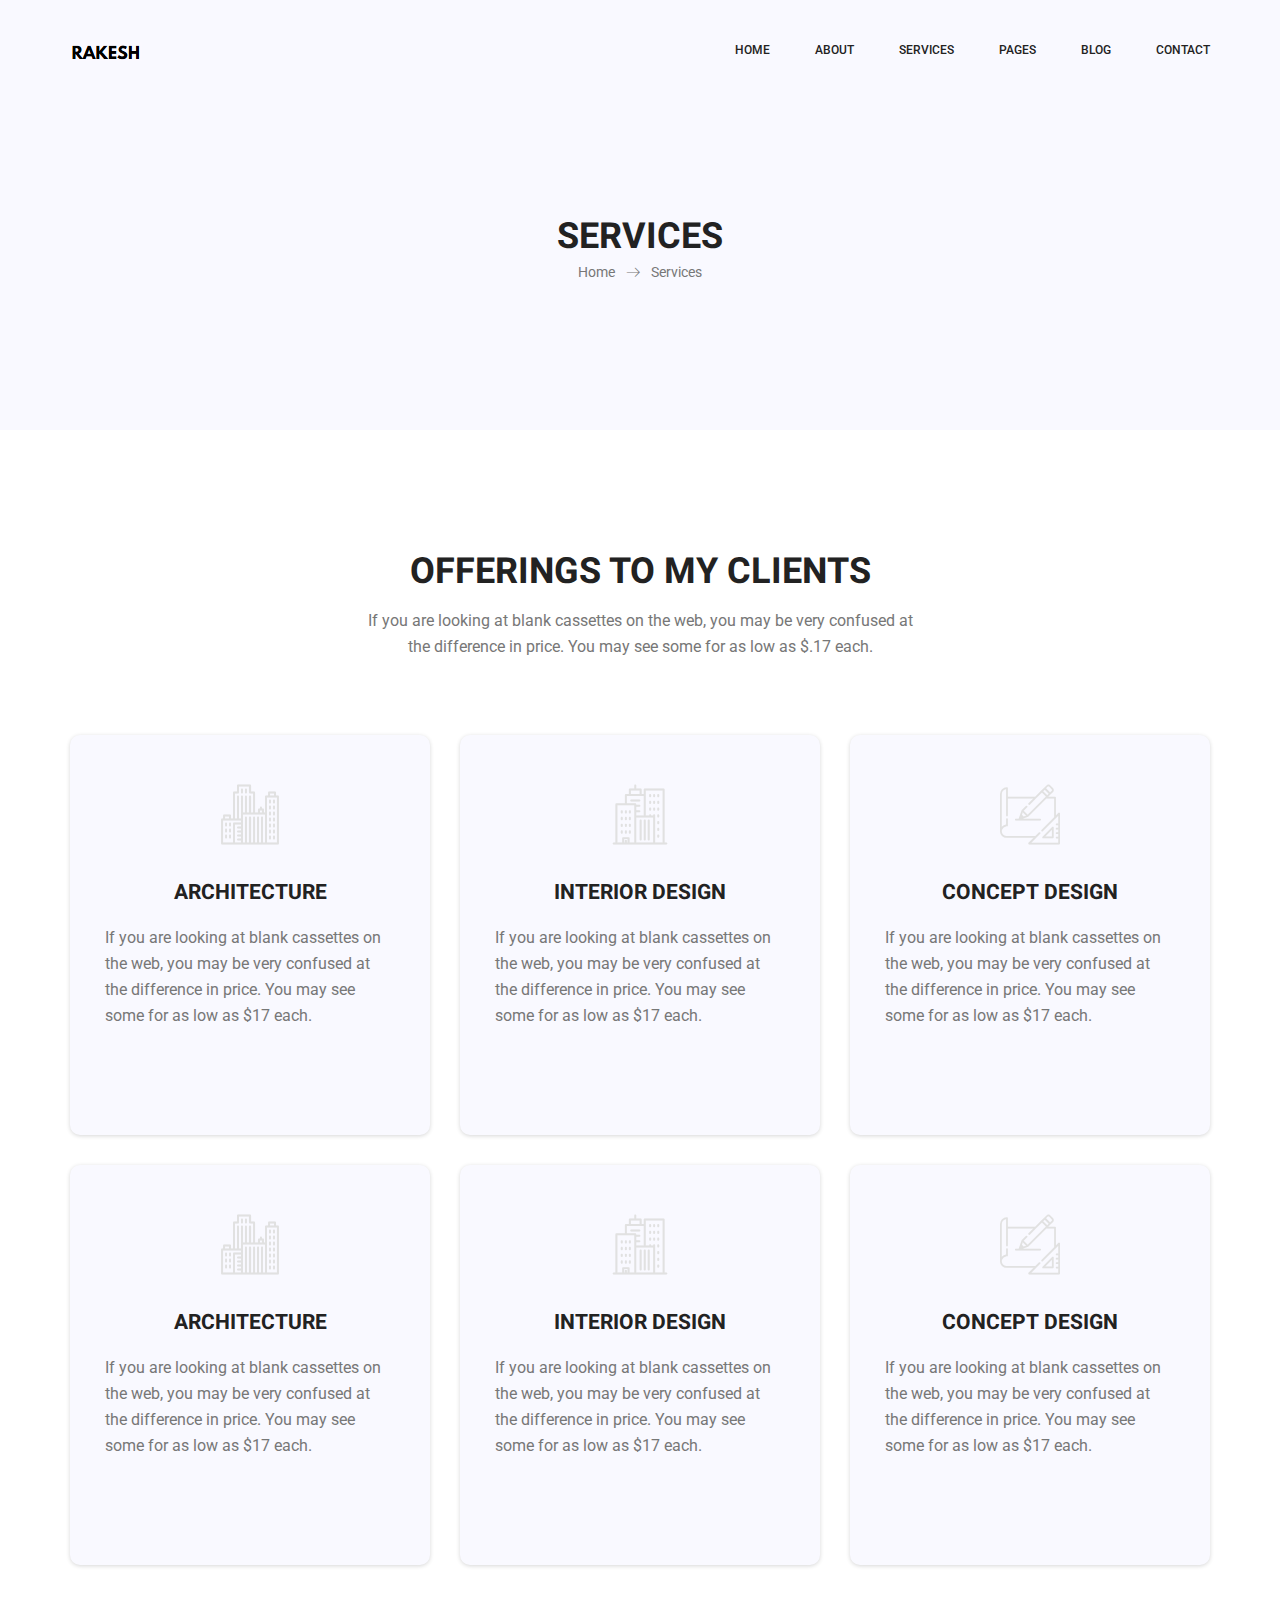
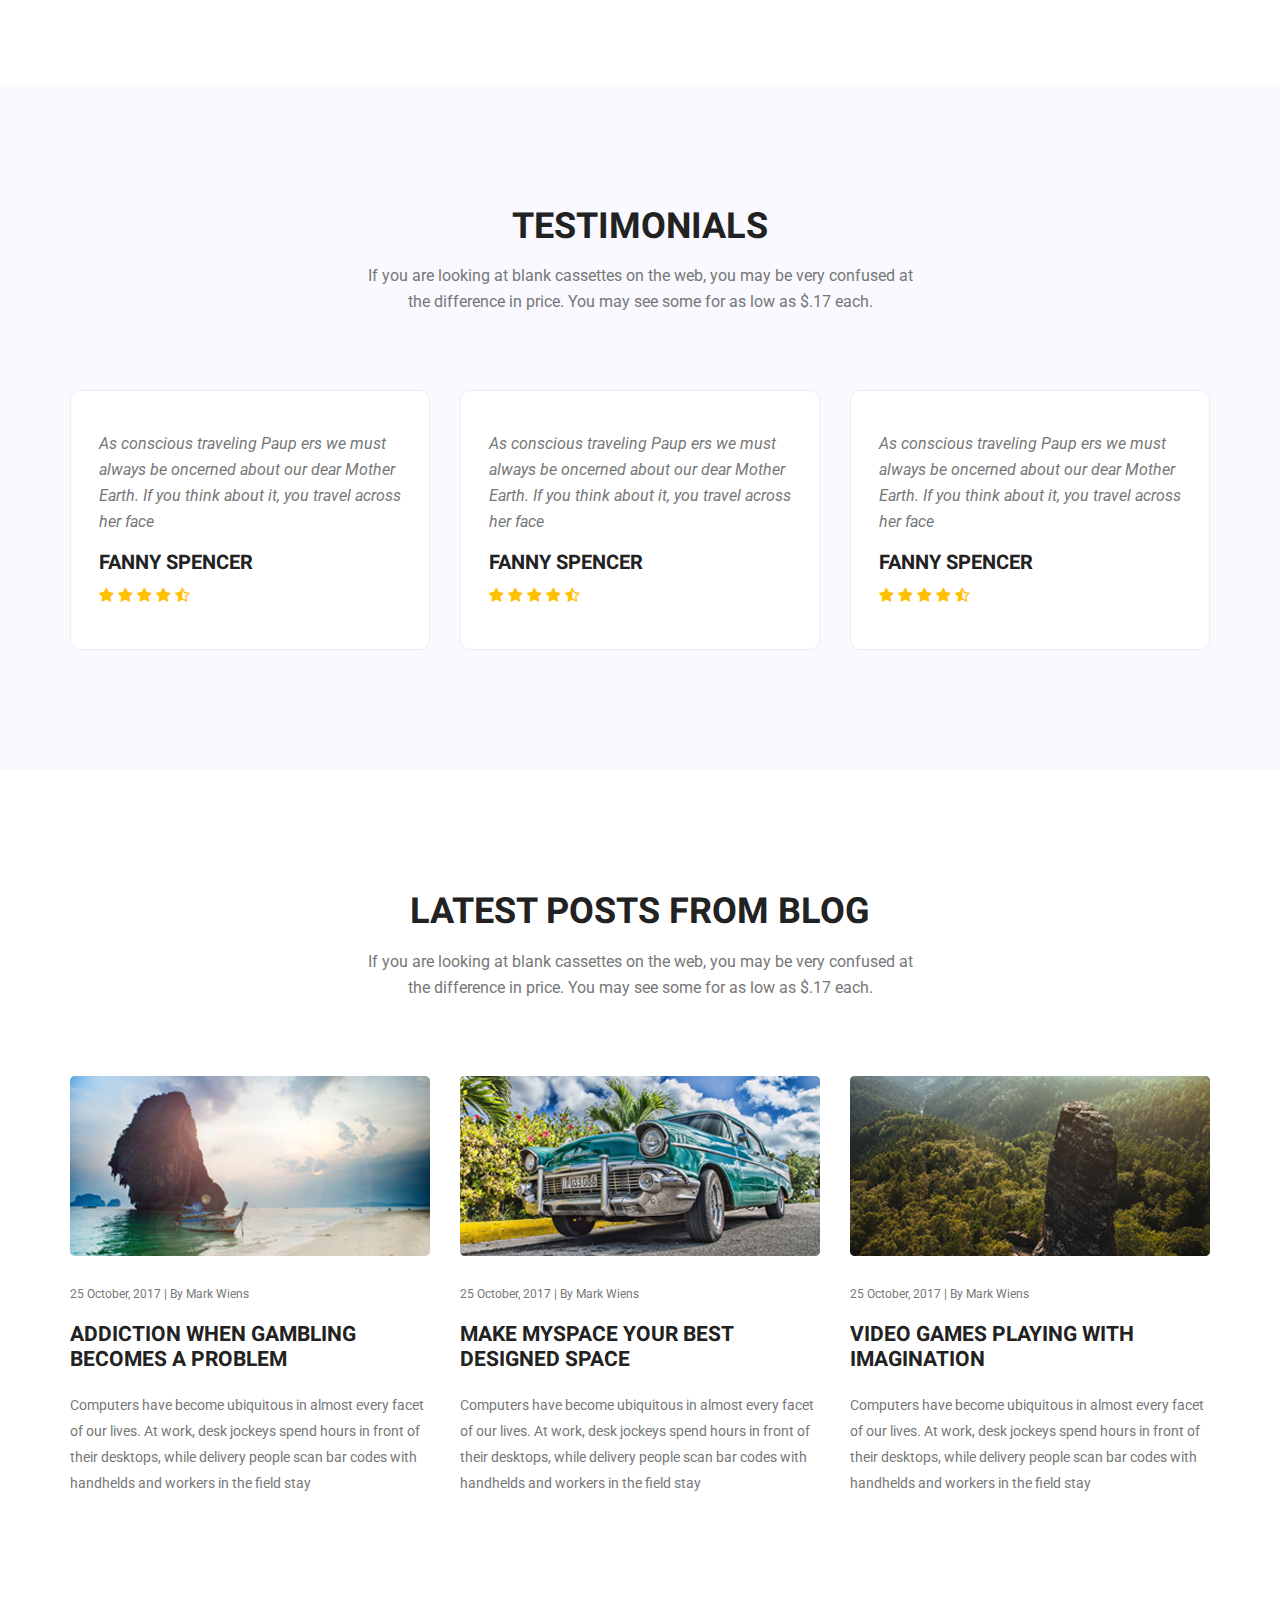
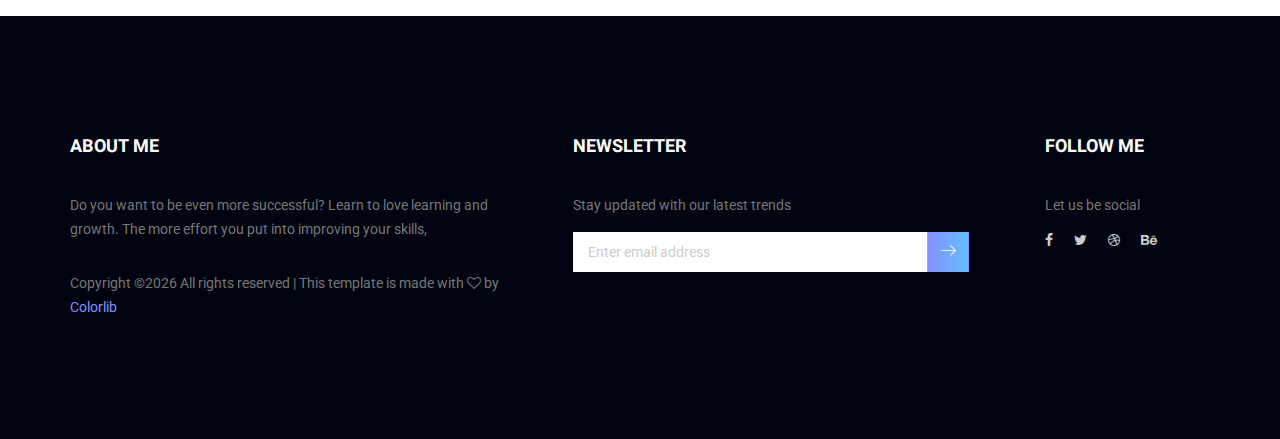
<file: services.html>
<!doctype html>
<html lang="en">
    <head>
        <!-- Required meta tags -->
        <meta charset="utf-8">
        <meta name="viewport" content="width=device-width, initial-scale=1, shrink-to-fit=no">
        <link rel="icon" href="img/favicon.png" type="image/png">
        <title>Ronin Multi</title>
        <!-- Bootstrap CSS -->
        <link rel="stylesheet" href="css/bootstrap.css">
        <link rel="stylesheet" href="vendors/linericon/style.css">
        <link rel="stylesheet" href="css/font-awesome.min.css">
        <link rel="stylesheet" href="vendors/owl-carousel/owl.carousel.min.css">
        <link rel="stylesheet" href="vendors/lightbox/simpleLightbox.css">
        <link rel="stylesheet" href="vendors/nice-select/css/nice-select.css">
        <link rel="stylesheet" href="vendors/animate-css/animate.css">
        <link rel="stylesheet" href="vendors/flaticon/flaticon.css">
        <!-- main css -->
        <link rel="stylesheet" href="css/style.css">
        <link rel="stylesheet" href="css/responsive.css">
    </head>
    <body>
        
        <!--================Header Menu Area =================-->
        <header class="header_area">
            <div class="main_menu" id="mainNav">
            	<nav class="navbar navbar-expand-lg navbar-light">
					<div class="container box_1620">
						<!-- Brand and toggle get grouped for better mobile display -->
						<a class="navbar-brand logo_h" href="index.html"><img src="img/logo.png" alt=""></a>
						<button class="navbar-toggler" type="button" data-toggle="collapse" data-target="#navbarSupportedContent" aria-controls="navbarSupportedContent" aria-expanded="false" aria-label="Toggle navigation">
							<span class="icon-bar"></span>
							<span class="icon-bar"></span>
							<span class="icon-bar"></span>
						</button>
						<!-- Collect the nav links, forms, and other content for toggling -->
						<div class="collapse navbar-collapse offset" id="navbarSupportedContent">
							<ul class="nav navbar-nav menu_nav ml-auto">
								<li class="nav-item active"><a class="nav-link" href="index.html">Home</a></li> 
								<li class="nav-item"><a class="nav-link" href="about-us.html">About</a></li> 
								<li class="nav-item"><a class="nav-link" href="services.html">Services</a>
								<li class="nav-item submenu dropdown">
									<a href="#" class="nav-link dropdown-toggle" data-toggle="dropdown" role="button" aria-haspopup="true" aria-expanded="false">Pages</a>
									<ul class="dropdown-menu">
										<li class="nav-item"><a class="nav-link" href="portfolio.html">Portfolio</a></li>
										<li class="nav-item"><a class="nav-link" href="portfolio-details.html">Project Details</a></li>
										<li class="nav-item"><a class="nav-link" href="elements.html">Elements</a></li>
									</ul>
								</li> 
								<li class="nav-item submenu dropdown">
									<a href="#" class="nav-link dropdown-toggle" data-toggle="dropdown" role="button" aria-haspopup="true" aria-expanded="false">Blog</a>
									<ul class="dropdown-menu">
										<li class="nav-item"><a class="nav-link" href="blog.html">Blog</a></li>
										<li class="nav-item"><a class="nav-link" href="single-blog.html">Blog Details</a></li>
									</ul>
								</li> 
								<li class="nav-item"><a class="nav-link" href="contact.html">Contact</a></li>
							</ul>
						</div> 
					</div>
            	</nav>
            </div>
        </header>
        <!--================Header Menu Area =================-->
        
        <!--================Home Banner Area =================-->
        <section class="banner_area">
            <div class="banner_inner d-flex align-items-center">
            	<div class="overlay bg-parallax" data-stellar-ratio="0.9" data-stellar-vertical-offset="0" data-background=""></div>
				<div class="container">
					<div class="banner_content text-center">
						<h2>Services</h2>
						<div class="page_link">
							<a href="index.html">Home</a>
							<a href="services.html">Services</a>
						</div>
						
					</div>
				</div>
            </div>
        </section>
        <!--================End Home Banner Area =================-->
        
        <!--================Feature Area =================-->
        <section class="feature_area feature_tow p_120">
        	<div class="container">
        		<div class="main_title">
        			<h2>offerings to my clients</h2>
        			<p>If you are looking at blank cassettes on the web, you may be very confused at the difference in price. You may see some for as low as $.17 each.</p>
        		</div>
        		<div class="feature_inner row">
        			<div class="col-lg-4">
        				<div class="feature_item">
        					<i class="flaticon-city"></i>
        					<h4>Architecture</h4>
        					<p>If you are looking at blank cassettes on the web, you may be very confused at the difference in price. You may see some for as low as $17 each.</p>
        				</div>
        			</div>
        			<div class="col-lg-4">
        				<div class="feature_item">
        					<i class="flaticon-skyline"></i>
        					<h4>Interior Design</h4>
        					<p>If you are looking at blank cassettes on the web, you may be very confused at the difference in price. You may see some for as low as $17 each.</p>
        				</div>
        			</div>
        			<div class="col-lg-4">
        				<div class="feature_item">
        					<i class="flaticon-sketch"></i>
        					<h4>Concept Design</h4>
        					<p>If you are looking at blank cassettes on the web, you may be very confused at the difference in price. You may see some for as low as $17 each.</p>
        				</div>
        			</div>
        			<div class="col-lg-4">
        				<div class="feature_item">
        					<i class="flaticon-city"></i>
        					<h4>Architecture</h4>
        					<p>If you are looking at blank cassettes on the web, you may be very confused at the difference in price. You may see some for as low as $17 each.</p>
        				</div>
        			</div>
        			<div class="col-lg-4">
        				<div class="feature_item">
        					<i class="flaticon-skyline"></i>
        					<h4>Interior Design</h4>
        					<p>If you are looking at blank cassettes on the web, you may be very confused at the difference in price. You may see some for as low as $17 each.</p>
        				</div>
        			</div>
        			<div class="col-lg-4">
        				<div class="feature_item">
        					<i class="flaticon-sketch"></i>
        					<h4>Concept Design</h4>
        					<p>If you are looking at blank cassettes on the web, you may be very confused at the difference in price. You may see some for as low as $17 each.</p>
        				</div>
        			</div>
        		</div>
        	</div>
        </section>
        <!--================End Feature Area =================-->
        
        <!--================Testimonials Area =================-->
        <section class="testimonials_area p_120">
        	<div class="container">
        		<div class="main_title">
        			<h2>Testimonials</h2>
        			<p>If you are looking at blank cassettes on the web, you may be very confused at the difference in price. You may see some for as low as $.17 each.</p>
        		</div>
        		<div class="testi_inner">
					<div class="testi_slider owl-carousel">
						<div class="item">
							<div class="testi_item">
								<p>As conscious traveling Paup ers we must always be oncerned about our dear Mother Earth. If you think about it, you travel across her face</p>
								<h4>Fanny Spencer</h4>
								<a href="#"><i class="fa fa-star"></i></a>
								<a href="#"><i class="fa fa-star"></i></a>
								<a href="#"><i class="fa fa-star"></i></a>
								<a href="#"><i class="fa fa-star"></i></a>
								<a href="#"><i class="fa fa-star-half-o"></i></a>
							</div>
						</div>
						<div class="item">
							<div class="testi_item">
								<p>As conscious traveling Paup ers we must always be oncerned about our dear Mother Earth. If you think about it, you travel across her face</p>
								<h4>Fanny Spencer</h4>
								<a href="#"><i class="fa fa-star"></i></a>
								<a href="#"><i class="fa fa-star"></i></a>
								<a href="#"><i class="fa fa-star"></i></a>
								<a href="#"><i class="fa fa-star"></i></a>
								<a href="#"><i class="fa fa-star-half-o"></i></a>
							</div>
						</div>
						<div class="item">
							<div class="testi_item">
								<p>As conscious traveling Paup ers we must always be oncerned about our dear Mother Earth. If you think about it, you travel across her face</p>
								<h4>Fanny Spencer</h4>
								<a href="#"><i class="fa fa-star"></i></a>
								<a href="#"><i class="fa fa-star"></i></a>
								<a href="#"><i class="fa fa-star"></i></a>
								<a href="#"><i class="fa fa-star"></i></a>
								<a href="#"><i class="fa fa-star-half-o"></i></a>
							</div>
						</div>
					</div>
        		</div>
        	</div>
        </section>
        <!--================End Testimonials Area =================-->
        
        <!--================Latest Blog Area =================-->
        <section class="latest_blog_area p_120">
        	<div class="container">
        		<div class="main_title">
        			<h2>Latest Posts from Blog</h2>
        			<p>If you are looking at blank cassettes on the web, you may be very confused at the difference in price. You may see some for as low as $.17 each.</p>
        		</div>
        		<div class="row latest_blog_inner">
        			<div class="col-lg-4">
        				<div class="l_blog_item">
        					<div class="l_blog_img">
        						<img class="img-fluid" src="img/blog/home-blog/home-blog-1.jpg" alt="">
        					</div>
        					<div class="l_blog_text">
        						<div class="date">
        							<a href="#">25 October, 2017  |  By Mark Wiens</a>
        						</div>
        						<a href="#"><h4>Addiction When Gambling Becomes A Problem</h4></a>
        						<p>Computers have become ubiquitous in almost every facet of our lives. At work, desk jockeys spend hours in front of their desktops, while delivery people scan bar codes with handhelds and workers in the field stay</p>
        					</div>
        				</div>
        			</div>
        			<div class="col-lg-4">
        				<div class="l_blog_item">
        					<div class="l_blog_img">
        						<img class="img-fluid" src="img/blog/home-blog/home-blog-2.jpg" alt="">
        					</div>
        					<div class="l_blog_text">
        						<div class="date">
        							<a href="#">25 October, 2017  |  By Mark Wiens</a>
        						</div>
        						<a href="#"><h4>Make Myspace Your Best Designed Space</h4></a>
        						<p>Computers have become ubiquitous in almost every facet of our lives. At work, desk jockeys spend hours in front of their desktops, while delivery people scan bar codes with handhelds and workers in the field stay</p>
        					</div>
        				</div>
        			</div>
        			<div class="col-lg-4">
        				<div class="l_blog_item">
        					<div class="l_blog_img">
        						<img class="img-fluid" src="img/blog/home-blog/home-blog-3.jpg" alt="">
        					</div>
        					<div class="l_blog_text">
        						<div class="date">
        							<a href="#">25 October, 2017  |  By Mark Wiens</a>
        						</div>
        						<a href="#"><h4>Video Games Playing With Imagination</h4></a>
        						<p>Computers have become ubiquitous in almost every facet of our lives. At work, desk jockeys spend hours in front of their desktops, while delivery people scan bar codes with handhelds and workers in the field stay</p>
        					</div>
        				</div>
        			</div>
        		</div>
        	</div>
        </section>
        <!--================End Latest Blog Area =================-->
        
        <!--================Footer Area =================-->
        <footer class="footer_area p_120">
        	<div class="container">
        		<div class="row footer_inner">
        			<div class="col-lg-5 col-sm-6">
        				<aside class="f_widget ab_widget">
        					<div class="f_title">
        						<h3>About Me</h3>
        					</div>
        					<p>Do you want to be even more successful? Learn to love learning and growth. The more effort you put into improving your skills,</p>
        					<p><!-- Link back to Colorlib can't be removed. Template is licensed under CC BY 3.0. -->
Copyright &copy;<script>document.write(new Date().getFullYear());</script> All rights reserved | This template is made with <i class="fa fa-heart-o" aria-hidden="true"></i> by <a href="https://colorlib.com" target="_blank">Colorlib</a>
<!-- Link back to Colorlib can't be removed. Template is licensed under CC BY 3.0. -->
</p>
        				</aside>
        			</div>
        			<div class="col-lg-5 col-sm-6">
        				<aside class="f_widget news_widget">
        					<div class="f_title">
        						<h3>Newsletter</h3>
        					</div>
        					<p>Stay updated with our latest trends</p>
        					<div id="mc_embed_signup">
                                <form target="_blank" action="https://spondonit.us12.list-manage.com/subscribe/post?u=1462626880ade1ac87bd9c93a&amp;id=92a4423d01" method="get" class="subscribe_form relative">
                                	<div class="input-group d-flex flex-row">
                                        <input name="EMAIL" placeholder="Enter email address" onfocus="this.placeholder = ''" onblur="this.placeholder = 'Email Address '" required="" type="email">
                                        <button class="btn sub-btn"><span class="lnr lnr-arrow-right"></span></button>		
                                    </div>				
                                    <div class="mt-10 info"></div>
                                </form>
                            </div>
        				</aside>
        			</div>
        			<div class="col-lg-2">
        				<aside class="f_widget social_widget">
        					<div class="f_title">
        						<h3>Follow Me</h3>
        					</div>
        					<p>Let us be social</p>
        					<ul class="list">
        						<li><a href="#"><i class="fa fa-facebook"></i></a></li>
        						<li><a href="#"><i class="fa fa-twitter"></i></a></li>
        						<li><a href="#"><i class="fa fa-dribbble"></i></a></li>
        						<li><a href="#"><i class="fa fa-behance"></i></a></li>
        					</ul>
        				</aside>
        			</div>
        		</div>
        	</div>
        </footer>
        <!--================End Footer Area =================-->
        
        
        
        
        <!-- Optional JavaScript -->
        <!-- jQuery first, then Popper.js, then Bootstrap JS -->
        <script src="js/jquery-3.2.1.min.js"></script>
        <script src="js/popper.js"></script>
        <script src="js/bootstrap.min.js"></script>
        <script src="js/stellar.js"></script>
        <script src="vendors/lightbox/simpleLightbox.min.js"></script>
        <script src="vendors/nice-select/js/jquery.nice-select.min.js"></script>
        <script src="vendors/isotope/imagesloaded.pkgd.min.js"></script>
        <script src="vendors/isotope/isotope-min.js"></script>
        <script src="vendors/owl-carousel/owl.carousel.min.js"></script>
        <script src="js/jquery.ajaxchimp.min.js"></script>
        <script src="js/mail-script.js"></script>
        <script src="vendors/counter-up/jquery.waypoints.min.js"></script>
        <script src="vendors/counter-up/jquery.counterup.min.js"></script>
        <script src="js/theme.js"></script>
    </body>
</html>
</file>
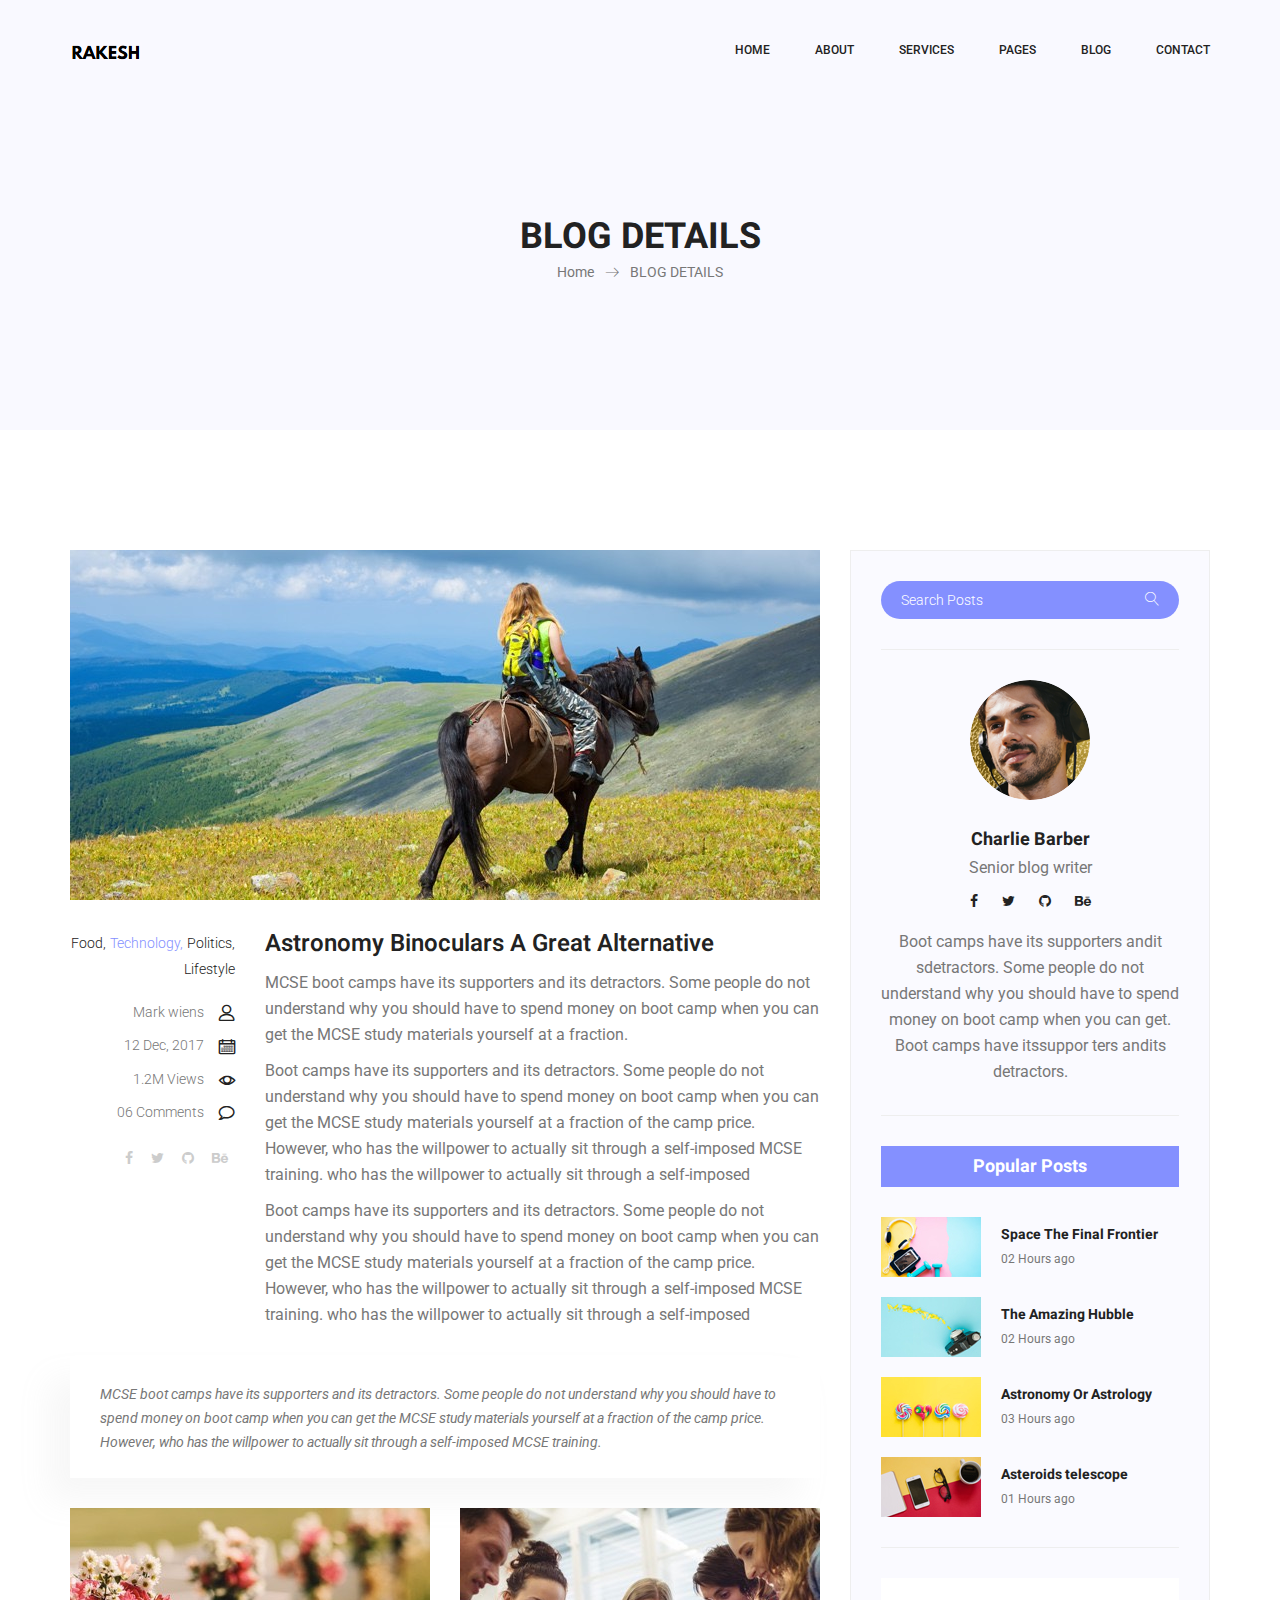
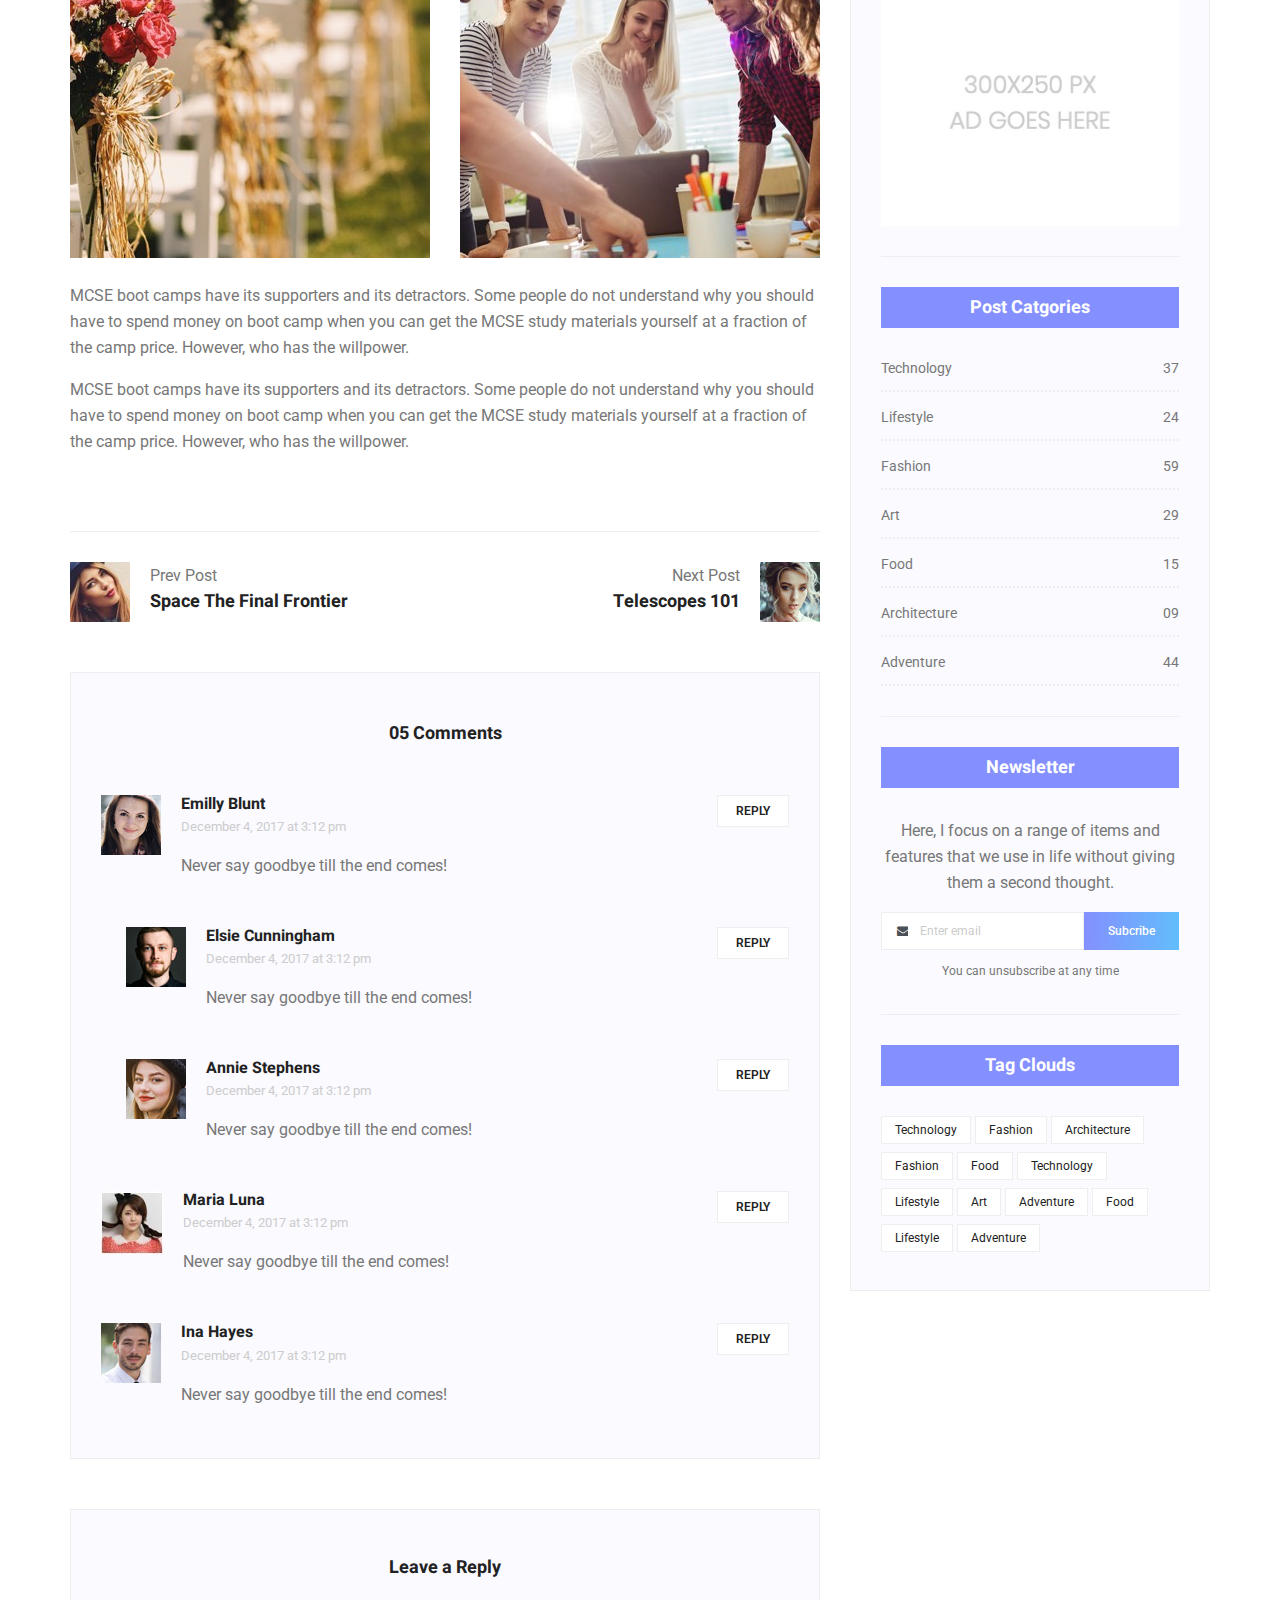
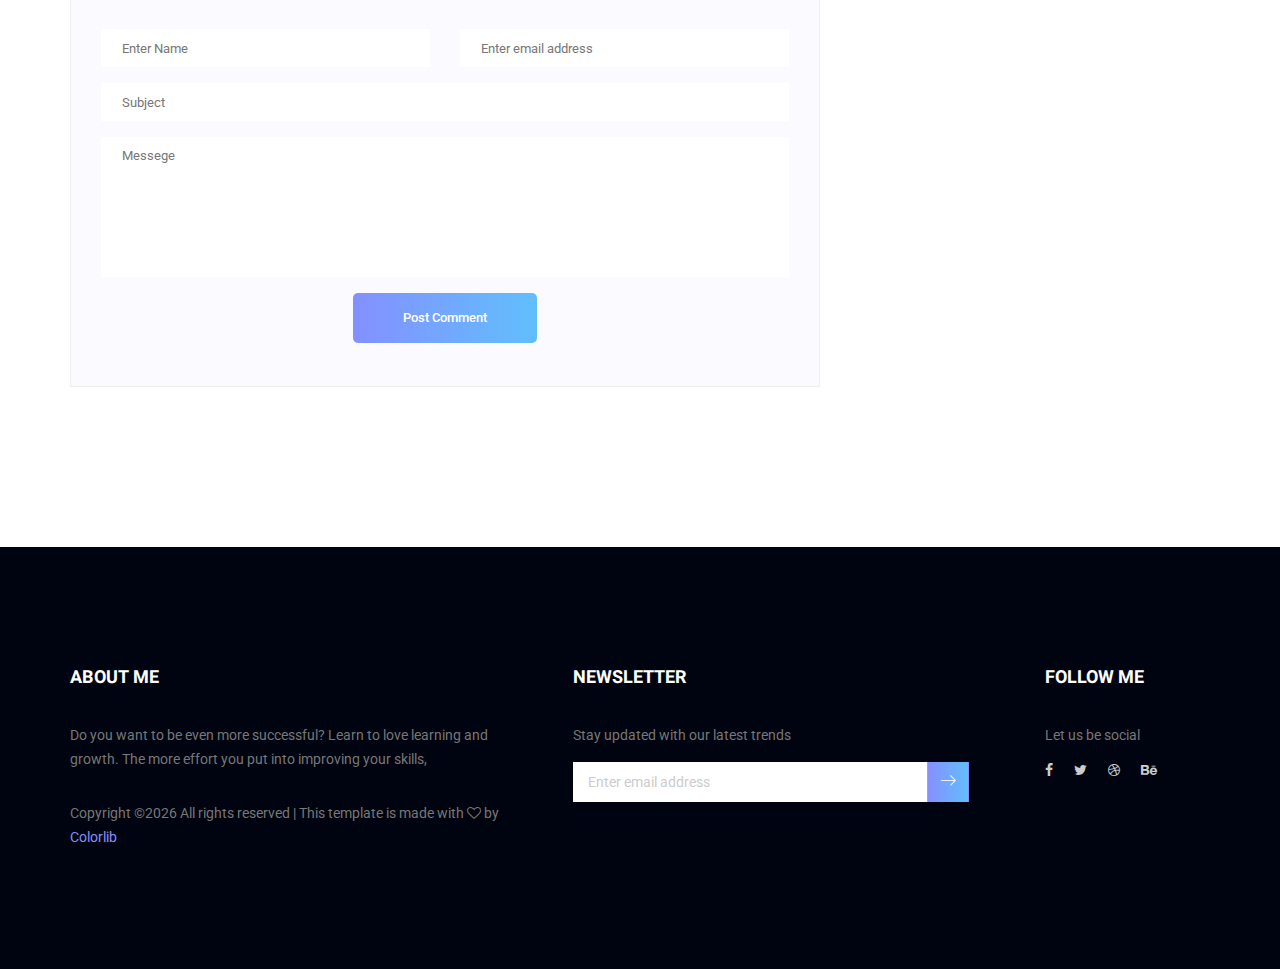
<file: single-blog.html>
<!doctype html>
<html lang="en">
    <head>
        <!-- Required meta tags -->
        <meta charset="utf-8">
        <meta name="viewport" content="width=device-width, initial-scale=1, shrink-to-fit=no">
        <link rel="icon" href="img/favicon.png" type="image/png">
        <title>Ronin Multi</title>
        <!-- Bootstrap CSS -->
        <link rel="stylesheet" href="css/bootstrap.css">
        <link rel="stylesheet" href="vendors/linericon/style.css">
        <link rel="stylesheet" href="css/font-awesome.min.css">
        <link rel="stylesheet" href="vendors/owl-carousel/owl.carousel.min.css">
        <link rel="stylesheet" href="vendors/lightbox/simpleLightbox.css">
        <link rel="stylesheet" href="vendors/nice-select/css/nice-select.css">
        <link rel="stylesheet" href="vendors/animate-css/animate.css">
        <!-- main css -->
        <link rel="stylesheet" href="css/style.css">
        <link rel="stylesheet" href="css/responsive.css">
    </head>
    <body>
        
        <!--================Header Menu Area =================-->
        <header class="header_area">
            <div class="main_menu" id="mainNav">
            	<nav class="navbar navbar-expand-lg navbar-light">
					<div class="container box_1620">
						<!-- Brand and toggle get grouped for better mobile display -->
						<a class="navbar-brand logo_h" href="index.html"><img src="img/logo.png" alt=""></a>
						<button class="navbar-toggler" type="button" data-toggle="collapse" data-target="#navbarSupportedContent" aria-controls="navbarSupportedContent" aria-expanded="false" aria-label="Toggle navigation">
							<span class="icon-bar"></span>
							<span class="icon-bar"></span>
							<span class="icon-bar"></span>
						</button>
						<!-- Collect the nav links, forms, and other content for toggling -->
						<div class="collapse navbar-collapse offset" id="navbarSupportedContent">
							<ul class="nav navbar-nav menu_nav ml-auto">
								<li class="nav-item active"><a class="nav-link" href="index.html">Home</a></li> 
								<li class="nav-item"><a class="nav-link" href="about-us.html">About</a></li> 
								<li class="nav-item"><a class="nav-link" href="services.html">Services</a>
								<li class="nav-item submenu dropdown">
									<a href="#" class="nav-link dropdown-toggle" data-toggle="dropdown" role="button" aria-haspopup="true" aria-expanded="false">Pages</a>
									<ul class="dropdown-menu">
										<li class="nav-item"><a class="nav-link" href="portfolio.html">Portfolio</a></li>
										<li class="nav-item"><a class="nav-link" href="portfolio-details.html">Project Details</a></li>
										<li class="nav-item"><a class="nav-link" href="elements.html">Elements</a></li>
									</ul>
								</li> 
								<li class="nav-item submenu dropdown">
									<a href="#" class="nav-link dropdown-toggle" data-toggle="dropdown" role="button" aria-haspopup="true" aria-expanded="false">Blog</a>
									<ul class="dropdown-menu">
										<li class="nav-item"><a class="nav-link" href="blog.html">Blog</a></li>
										<li class="nav-item"><a class="nav-link" href="single-blog.html">Blog Details</a></li>
									</ul>
								</li> 
								<li class="nav-item"><a class="nav-link" href="contact.html">Contact</a></li>
							</ul>
						</div> 
					</div>
            	</nav>
            </div>
        </header>
        <!--================Header Menu Area =================-->
        
        <!--================Home Banner Area =================-->
        <section class="banner_area">
            <div class="banner_inner d-flex align-items-center">
            	<div class="overlay bg-parallax" data-stellar-ratio="0.9" data-stellar-vertical-offset="0" data-background=""></div>
				<div class="container">
					<div class="banner_content text-center">
						<h2>BLOG DETAILS</h2>
						<div class="page_link">
							<a href="index.html">Home</a>
							<a href="single-blog.html">BLOG DETAILS</a>
						</div>
						
					</div>
				</div>
            </div>
        </section>
        <!--================End Home Banner Area =================-->
        
        <!--================Blog Area =================-->
        <section class="blog_area single-post-area p_120">
            <div class="container">
                <div class="row">
                    <div class="col-lg-8 posts-list">
                        <div class="single-post row">
                            <div class="col-lg-12">
                                <div class="feature-img">
                                    <img class="img-fluid" src="img/blog/feature-img1.jpg" alt="">
                                </div>									
                            </div>
                            <div class="col-lg-3  col-md-3">
                                <div class="blog_info text-right">
                                    <div class="post_tag">
                                        <a href="#">Food,</a>
                                        <a class="active" href="#">Technology,</a>
                                        <a href="#">Politics,</a>
                                        <a href="#">Lifestyle</a>
                                    </div>
                                    <ul class="blog_meta list">
                                        <li><a href="#">Mark wiens<i class="lnr lnr-user"></i></a></li>
                                        <li><a href="#">12 Dec, 2017<i class="lnr lnr-calendar-full"></i></a></li>
                                        <li><a href="#">1.2M Views<i class="lnr lnr-eye"></i></a></li>
                                        <li><a href="#">06 Comments<i class="lnr lnr-bubble"></i></a></li>
                                    </ul>
                                    <ul class="social-links">
                                        <li><a href="#"><i class="fa fa-facebook"></i></a></li>
                                        <li><a href="#"><i class="fa fa-twitter"></i></a></li>
                                        <li><a href="#"><i class="fa fa-github"></i></a></li>
                                        <li><a href="#"><i class="fa fa-behance"></i></a></li>
                                    </ul>
                                </div>
                            </div>
                            <div class="col-lg-9 col-md-9 blog_details">
                                <h2>Astronomy Binoculars A Great Alternative</h2>
                                <p class="excert">
                                    MCSE boot camps have its supporters and its detractors. Some people do not understand why you should have to spend money on boot camp when you can get the MCSE study materials yourself at a fraction.
                                </p>
                                <p>
                                    Boot camps have its supporters and its detractors. Some people do not understand why you should have to spend money on boot camp when you can get the MCSE study materials yourself at a fraction of the camp price. However, who has the willpower to actually sit through a self-imposed MCSE training. who has the willpower to actually sit through a self-imposed
                                </p>
                                <p>
                                    Boot camps have its supporters and its detractors. Some people do not understand why you should have to spend money on boot camp when you can get the MCSE study materials yourself at a fraction of the camp price. However, who has the willpower to actually sit through a self-imposed MCSE training. who has the willpower to actually sit through a self-imposed
                                </p>
                            </div>
                            <div class="col-lg-12">
                                <div class="quotes">
                                    MCSE boot camps have its supporters and its detractors. Some people do not understand why you should have to spend money on boot camp when you can get the MCSE study materials yourself at a fraction of the camp price. However, who has the willpower to actually sit through a self-imposed MCSE training.										
                                </div>
                                <div class="row">
                                    <div class="col-6">
                                        <img class="img-fluid" src="img/blog/post-img1.jpg" alt="">
                                    </div>
                                    <div class="col-6">
                                        <img class="img-fluid" src="img/blog/post-img2.jpg" alt="">
                                    </div>	
                                    <div class="col-lg-12 mt-25">
                                        <p>
                                            MCSE boot camps have its supporters and its detractors. Some people do not understand why you should have to spend money on boot camp when you can get the MCSE study materials yourself at a fraction of the camp price. However, who has the willpower.
                                        </p>
                                        <p>
                                            MCSE boot camps have its supporters and its detractors. Some people do not understand why you should have to spend money on boot camp when you can get the MCSE study materials yourself at a fraction of the camp price. However, who has the willpower.
                                        </p>											
                                    </div>									
                                </div>
                            </div>
                        </div>
                        <div class="navigation-area">
                            <div class="row">
                                <div class="col-lg-6 col-md-6 col-12 nav-left flex-row d-flex justify-content-start align-items-center">
                                    <div class="thumb">
                                        <a href="#"><img class="img-fluid" src="img/blog/prev.jpg" alt=""></a>
                                    </div>
                                    <div class="arrow">
                                        <a href="#"><span class="lnr text-white lnr-arrow-left"></span></a>
                                    </div>
                                    <div class="detials">
                                        <p>Prev Post</p>
                                        <a href="#"><h4>Space The Final Frontier</h4></a>
                                    </div>
                                </div>
                                <div class="col-lg-6 col-md-6 col-12 nav-right flex-row d-flex justify-content-end align-items-center">
                                    <div class="detials">
                                        <p>Next Post</p>
                                        <a href="#"><h4>Telescopes 101</h4></a>
                                    </div>
                                    <div class="arrow">
                                        <a href="#"><span class="lnr text-white lnr-arrow-right"></span></a>
                                    </div>
                                    <div class="thumb">
                                        <a href="#"><img class="img-fluid" src="img/blog/next.jpg" alt=""></a>
                                    </div>										
                                </div>									
                            </div>
                        </div>
                        <div class="comments-area">
                            <h4>05 Comments</h4>
                            <div class="comment-list">
                                <div class="single-comment justify-content-between d-flex">
                                    <div class="user justify-content-between d-flex">
                                        <div class="thumb">
                                            <img src="img/blog/c1.jpg" alt="">
                                        </div>
                                        <div class="desc">
                                            <h5><a href="#">Emilly Blunt</a></h5>
                                            <p class="date">December 4, 2017 at 3:12 pm </p>
                                            <p class="comment">
                                                Never say goodbye till the end comes!
                                            </p>
                                        </div>
                                    </div>
                                    <div class="reply-btn">
                                           <a href="" class="btn-reply text-uppercase">reply</a> 
                                    </div>
                                </div>
                            </div>	
                            <div class="comment-list left-padding">
                                <div class="single-comment justify-content-between d-flex">
                                    <div class="user justify-content-between d-flex">
                                        <div class="thumb">
                                            <img src="img/blog/c2.jpg" alt="">
                                        </div>
                                        <div class="desc">
                                            <h5><a href="#">Elsie Cunningham</a></h5>
                                            <p class="date">December 4, 2017 at 3:12 pm </p>
                                            <p class="comment">
                                                Never say goodbye till the end comes!
                                            </p>
                                        </div>
                                    </div>
                                    <div class="reply-btn">
                                           <a href="" class="btn-reply text-uppercase">reply</a> 
                                    </div>
                                </div>
                            </div>	
                            <div class="comment-list left-padding">
                                <div class="single-comment justify-content-between d-flex">
                                    <div class="user justify-content-between d-flex">
                                        <div class="thumb">
                                            <img src="img/blog/c3.jpg" alt="">
                                        </div>
                                        <div class="desc">
                                            <h5><a href="#">Annie Stephens</a></h5>
                                            <p class="date">December 4, 2017 at 3:12 pm </p>
                                            <p class="comment">
                                                Never say goodbye till the end comes!
                                            </p>
                                        </div>
                                    </div>
                                    <div class="reply-btn">
                                           <a href="" class="btn-reply text-uppercase">reply</a> 
                                    </div>
                                </div>
                            </div>	
                            <div class="comment-list">
                                <div class="single-comment justify-content-between d-flex">
                                    <div class="user justify-content-between d-flex">
                                        <div class="thumb">
                                            <img src="img/blog/c4.jpg" alt="">
                                        </div>
                                        <div class="desc">
                                            <h5><a href="#">Maria Luna</a></h5>
                                            <p class="date">December 4, 2017 at 3:12 pm </p>
                                            <p class="comment">
                                                Never say goodbye till the end comes!
                                            </p>
                                        </div>
                                    </div>
                                    <div class="reply-btn">
                                           <a href="" class="btn-reply text-uppercase">reply</a> 
                                    </div>
                                </div>
                            </div>	
                            <div class="comment-list">
                                <div class="single-comment justify-content-between d-flex">
                                    <div class="user justify-content-between d-flex">
                                        <div class="thumb">
                                            <img src="img/blog/c5.jpg" alt="">
                                        </div>
                                        <div class="desc">
                                            <h5><a href="#">Ina Hayes</a></h5>
                                            <p class="date">December 4, 2017 at 3:12 pm </p>
                                            <p class="comment">
                                                Never say goodbye till the end comes!
                                            </p>
                                        </div>
                                    </div>
                                    <div class="reply-btn">
                                           <a href="" class="btn-reply text-uppercase">reply</a> 
                                    </div>
                                </div>
                            </div>	                                             				
                        </div>
                        <div class="comment-form">
                            <h4>Leave a Reply</h4>
                            <form>
                                <div class="form-group form-inline">
                                  <div class="form-group col-lg-6 col-md-6 name">
                                    <input type="text" class="form-control" id="name" placeholder="Enter Name" onfocus="this.placeholder = ''" onblur="this.placeholder = 'Enter Name'">
                                  </div>
                                  <div class="form-group col-lg-6 col-md-6 email">
                                    <input type="email" class="form-control" id="email" placeholder="Enter email address" onfocus="this.placeholder = ''" onblur="this.placeholder = 'Enter email address'">
                                  </div>										
                                </div>
                                <div class="form-group">
                                    <input type="text" class="form-control" id="subject" placeholder="Subject" onfocus="this.placeholder = ''" onblur="this.placeholder = 'Subject'">
                                </div>
                                <div class="form-group">
                                    <textarea class="form-control mb-10" rows="5" name="message" placeholder="Messege" onfocus="this.placeholder = ''" onblur="this.placeholder = 'Messege'" required=""></textarea>
                                </div>
                                <a href="#" class="primary-btn submit_btn">Post Comment</a>	
                            </form>
                        </div>
                    </div>
                    <div class="col-lg-4">
                        <div class="blog_right_sidebar">
                            <aside class="single_sidebar_widget search_widget">
                                <div class="input-group">
                                    <input type="text" class="form-control" placeholder="Search Posts">
                                    <span class="input-group-btn">
                                        <button class="btn btn-default" type="button"><i class="lnr lnr-magnifier"></i></button>
                                    </span>
                                </div><!-- /input-group -->
                                <div class="br"></div>
                            </aside>
                            <aside class="single_sidebar_widget author_widget">
                                <img class="author_img rounded-circle" src="img/blog/author.png" alt="">
                                <h4>Charlie Barber</h4>
                                <p>Senior blog writer</p>
                                <div class="social_icon">
                                    <a href="#"><i class="fa fa-facebook"></i></a>
                                    <a href="#"><i class="fa fa-twitter"></i></a>
                                    <a href="#"><i class="fa fa-github"></i></a>
                                    <a href="#"><i class="fa fa-behance"></i></a>
                                </div>
                                <p>Boot camps have its supporters andit sdetractors. Some people do not understand why you should have to spend money on boot camp when you can get. Boot camps have itssuppor ters andits detractors.</p>
                                <div class="br"></div>
                            </aside>
                            <aside class="single_sidebar_widget popular_post_widget">
                                <h3 class="widget_title">Popular Posts</h3>
                                <div class="media post_item">
                                    <img src="img/blog/popular-post/post1.jpg" alt="post">
                                    <div class="media-body">
                                        <a href="blog-details.html"><h3>Space The Final Frontier</h3></a>
                                        <p>02 Hours ago</p>
                                    </div>
                                </div>
                                <div class="media post_item">
                                    <img src="img/blog/popular-post/post2.jpg" alt="post">
                                    <div class="media-body">
                                        <a href="blog-details.html"><h3>The Amazing Hubble</h3></a>
                                        <p>02 Hours ago</p>
                                    </div>
                                </div>
                                <div class="media post_item">
                                    <img src="img/blog/popular-post/post3.jpg" alt="post">
                                    <div class="media-body">
                                        <a href="blog-details.html"><h3>Astronomy Or Astrology</h3></a>
                                        <p>03 Hours ago</p>
                                    </div>
                                </div>
                                <div class="media post_item">
                                    <img src="img/blog/popular-post/post4.jpg" alt="post">
                                    <div class="media-body">
                                        <a href="blog-details.html"><h3>Asteroids telescope</h3></a>
                                        <p>01 Hours ago</p>
                                    </div>
                                </div>
                                <div class="br"></div>
                            </aside>
                            <aside class="single_sidebar_widget ads_widget">
                                <a href="#"><img class="img-fluid" src="img/blog/add.jpg" alt=""></a>
                                <div class="br"></div>
                            </aside>
                            <aside class="single_sidebar_widget post_category_widget">
                                <h4 class="widget_title">Post Catgories</h4>
                                <ul class="list cat-list">
                                    <li>
                                        <a href="#" class="d-flex justify-content-between">
                                            <p>Technology</p>
                                            <p>37</p>
                                        </a>
                                    </li>
                                    <li>
                                        <a href="#" class="d-flex justify-content-between">
                                            <p>Lifestyle</p>
                                            <p>24</p>
                                        </a>
                                    </li>
                                    <li>
                                        <a href="#" class="d-flex justify-content-between">
                                            <p>Fashion</p>
                                            <p>59</p>
                                        </a>
                                    </li>
                                    <li>
                                        <a href="#" class="d-flex justify-content-between">
                                            <p>Art</p>
                                            <p>29</p>
                                        </a>
                                    </li>
                                    <li>
                                        <a href="#" class="d-flex justify-content-between">
                                            <p>Food</p>
                                            <p>15</p>
                                        </a>
                                    </li>
                                    <li>
                                        <a href="#" class="d-flex justify-content-between">
                                            <p>Architecture</p>
                                            <p>09</p>
                                        </a>
                                    </li>
                                    <li>
                                        <a href="#" class="d-flex justify-content-between">
                                            <p>Adventure</p>
                                            <p>44</p>
                                        </a>
                                    </li>															
                                </ul>
                                <div class="br"></div>
                            </aside>
                            <aside class="single-sidebar-widget newsletter_widget">
                                <h4 class="widget_title">Newsletter</h4>
                                <p>
                                Here, I focus on a range of items and features that we use in life without
                                giving them a second thought.
                                </p>
                                <div class="form-group d-flex flex-row">
                                    <div class="input-group">
                                        <div class="input-group-prepend">
                                            <div class="input-group-text"><i class="fa fa-envelope" aria-hidden="true"></i></div>
                                        </div>
                                        <input type="text" class="form-control" id="inlineFormInputGroup" placeholder="Enter email" onfocus="this.placeholder = ''" onblur="this.placeholder = 'Enter email'">
                                    </div>
                                    <a href="#" class="bbtns">Subcribe</a>
                                </div>	
                                <p class="text-bottom">You can unsubscribe at any time</p>	
                                <div class="br"></div>							
                            </aside>
                            <aside class="single-sidebar-widget tag_cloud_widget">
                                <h4 class="widget_title">Tag Clouds</h4>
                                <ul class="list">
                                    <li><a href="#">Technology</a></li>
                                    <li><a href="#">Fashion</a></li>
                                    <li><a href="#">Architecture</a></li>
                                    <li><a href="#">Fashion</a></li>
                                    <li><a href="#">Food</a></li>
                                    <li><a href="#">Technology</a></li>
                                    <li><a href="#">Lifestyle</a></li>
                                    <li><a href="#">Art</a></li>
                                    <li><a href="#">Adventure</a></li>
                                    <li><a href="#">Food</a></li>
                                    <li><a href="#">Lifestyle</a></li>
                                    <li><a href="#">Adventure</a></li>
                                </ul>
                            </aside>
                        </div>
                    </div>
                </div>
            </div>
        </section>
        <!--================Blog Area =================-->
        
        <!--================Footer Area =================-->
        <footer class="footer_area p_120">
        	<div class="container">
        		<div class="row footer_inner">
        			<div class="col-lg-5 col-sm-6">
        				<aside class="f_widget ab_widget">
        					<div class="f_title">
        						<h3>About Me</h3>
        					</div>
        					<p>Do you want to be even more successful? Learn to love learning and growth. The more effort you put into improving your skills,</p>
        					<p><!-- Link back to Colorlib can't be removed. Template is licensed under CC BY 3.0. -->
Copyright &copy;<script>document.write(new Date().getFullYear());</script> All rights reserved | This template is made with <i class="fa fa-heart-o" aria-hidden="true"></i> by <a href="https://colorlib.com" target="_blank">Colorlib</a>
<!-- Link back to Colorlib can't be removed. Template is licensed under CC BY 3.0. -->
</p>
        				</aside>
        			</div>
        			<div class="col-lg-5 col-sm-6">
        				<aside class="f_widget news_widget">
        					<div class="f_title">
        						<h3>Newsletter</h3>
        					</div>
        					<p>Stay updated with our latest trends</p>
        					<div id="mc_embed_signup">
                                <form target="_blank" action="https://spondonit.us12.list-manage.com/subscribe/post?u=1462626880ade1ac87bd9c93a&amp;id=92a4423d01" method="get" class="subscribe_form relative">
                                	<div class="input-group d-flex flex-row">
                                        <input name="EMAIL" placeholder="Enter email address" onfocus="this.placeholder = ''" onblur="this.placeholder = 'Email Address '" required="" type="email">
                                        <button class="btn sub-btn"><span class="lnr lnr-arrow-right"></span></button>		
                                    </div>				
                                    <div class="mt-10 info"></div>
                                </form>
                            </div>
        				</aside>
        			</div>
        			<div class="col-lg-2">
        				<aside class="f_widget social_widget">
        					<div class="f_title">
        						<h3>Follow Me</h3>
        					</div>
        					<p>Let us be social</p>
        					<ul class="list">
        						<li><a href="#"><i class="fa fa-facebook"></i></a></li>
        						<li><a href="#"><i class="fa fa-twitter"></i></a></li>
        						<li><a href="#"><i class="fa fa-dribbble"></i></a></li>
        						<li><a href="#"><i class="fa fa-behance"></i></a></li>
        					</ul>
        				</aside>
        			</div>
        		</div>
        	</div>
        </footer>
        <!--================End Footer Area =================-->
        
        
        
        
        <!-- Optional JavaScript -->
        <!-- jQuery first, then Popper.js, then Bootstrap JS -->
        <script src="js/jquery-3.2.1.min.js"></script>
        <script src="js/popper.js"></script>
        <script src="js/bootstrap.min.js"></script>
        <script src="js/stellar.js"></script>
        <script src="vendors/lightbox/simpleLightbox.min.js"></script>
        <script src="vendors/nice-select/js/jquery.nice-select.min.js"></script>
        <script src="vendors/isotope/imagesloaded.pkgd.min.js"></script>
        <script src="vendors/isotope/isotope-min.js"></script>
        <script src="vendors/owl-carousel/owl.carousel.min.js"></script>
        <script src="js/jquery.ajaxchimp.min.js"></script>
        <script src="js/mail-script.js"></script>
        <script src="vendors/counter-up/jquery.waypoints.min.js"></script>
        <script src="vendors/counter-up/jquery.counterup.min.js"></script>
        <script src="js/theme.js"></script>
    </body>
</html>
</file>
<file: vendors/linericon/style.css>
@font-face {
	font-family: 'Linearicons-Free';
	src:url('fonts/Linearicons-Free.eot?w118d');
	src:url('fonts/Linearicons-Free.eot?#iefixw118d') format('embedded-opentype'),
		url('fonts/Linearicons-Free.woff2?w118d') format('woff2'),
		url('fonts/Linearicons-Free.woff?w118d') format('woff'),
		url('fonts/Linearicons-Free.ttf?w118d') format('truetype'),
		url('fonts/Linearicons-Free.svg?w118d#Linearicons-Free') format('svg');
	font-weight: normal;
	font-style: normal;
}

.lnr {
	font-family: 'Linearicons-Free';
	speak: none;
	font-style: normal;
	font-weight: normal;
	font-variant: normal;
	text-transform: none;
	line-height: 1;

	/* Better Font Rendering =========== */
	-webkit-font-smoothing: antialiased;
	-moz-osx-font-smoothing: grayscale;
}

.lnr-home:before {
	content: "\e800";
}
.lnr-apartment:before {
	content: "\e801";
}
.lnr-pencil:before {
	content: "\e802";
}
.lnr-magic-wand:before {
	content: "\e803";
}
.lnr-drop:before {
	content: "\e804";
}
.lnr-lighter:before {
	content: "\e805";
}
.lnr-poop:before {
	content: "\e806";
}
.lnr-sun:before {
	content: "\e807";
}
.lnr-moon:before {
	content: "\e808";
}
.lnr-cloud:before {
	content: "\e809";
}
.lnr-cloud-upload:before {
	content: "\e80a";
}
.lnr-cloud-download:before {
	content: "\e80b";
}
.lnr-cloud-sync:before {
	content: "\e80c";
}
.lnr-cloud-check:before {
	content: "\e80d";
}
.lnr-database:before {
	content: "\e80e";
}
.lnr-lock:before {
	content: "\e80f";
}
.lnr-cog:before {
	content: "\e810";
}
.lnr-trash:before {
	content: "\e811";
}
.lnr-dice:before {
	content: "\e812";
}
.lnr-heart:before {
	content: "\e813";
}
.lnr-star:before {
	content: "\e814";
}
.lnr-star-half:before {
	content: "\e815";
}
.lnr-star-empty:before {
	content: "\e816";
}
.lnr-flag:before {
	content: "\e817";
}
.lnr-envelope:before {
	content: "\e818";
}
.lnr-paperclip:before {
	content: "\e819";
}
.lnr-inbox:before {
	content: "\e81a";
}
.lnr-eye:before {
	content: "\e81b";
}
.lnr-printer:before {
	content: "\e81c";
}
.lnr-file-empty:before {
	content: "\e81d";
}
.lnr-file-add:before {
	content: "\e81e";
}
.lnr-enter:before {
	content: "\e81f";
}
.lnr-exit:before {
	content: "\e820";
}
.lnr-graduation-hat:before {
	content: "\e821";
}
.lnr-license:before {
	content: "\e822";
}
.lnr-music-note:before {
	content: "\e823";
}
.lnr-film-play:before {
	content: "\e824";
}
.lnr-camera-video:before {
	content: "\e825";
}
.lnr-camera:before {
	content: "\e826";
}
.lnr-picture:before {
	content: "\e827";
}
.lnr-book:before {
	content: "\e828";
}
.lnr-bookmark:before {
	content: "\e829";
}
.lnr-user:before {
	content: "\e82a";
}
.lnr-users:before {
	content: "\e82b";
}
.lnr-shirt:before {
	content: "\e82c";
}
.lnr-store:before {
	content: "\e82d";
}
.lnr-cart:before {
	content: "\e82e";
}
.lnr-tag:before {
	content: "\e82f";
}
.lnr-phone-handset:before {
	content: "\e830";
}
.lnr-phone:before {
	content: "\e831";
}
.lnr-pushpin:before {
	content: "\e832";
}
.lnr-map-marker:before {
	content: "\e833";
}
.lnr-map:before {
	content: "\e834";
}
.lnr-location:before {
	content: "\e835";
}
.lnr-calendar-full:before {
	content: "\e836";
}
.lnr-keyboard:before {
	content: "\e837";
}
.lnr-spell-check:before {
	content: "\e838";
}
.lnr-screen:before {
	content: "\e839";
}
.lnr-smartphone:before {
	content: "\e83a";
}
.lnr-tablet:before {
	content: "\e83b";
}
.lnr-laptop:before {
	content: "\e83c";
}
.lnr-laptop-phone:before {
	content: "\e83d";
}
.lnr-power-switch:before {
	content: "\e83e";
}
.lnr-bubble:before {
	content: "\e83f";
}
.lnr-heart-pulse:before {
	content: "\e840";
}
.lnr-construction:before {
	content: "\e841";
}
.lnr-pie-chart:before {
	content: "\e842";
}
.lnr-chart-bars:before {
	content: "\e843";
}
.lnr-gift:before {
	content: "\e844";
}
.lnr-diamond:before {
	content: "\e845";
}
.lnr-linearicons:before {
	content: "\e846";
}
.lnr-dinner:before {
	content: "\e847";
}
.lnr-coffee-cup:before {
	content: "\e848";
}
.lnr-leaf:before {
	content: "\e849";
}
.lnr-paw:before {
	content: "\e84a";
}
.lnr-rocket:before {
	content: "\e84b";
}
.lnr-briefcase:before {
	content: "\e84c";
}
.lnr-bus:before {
	content: "\e84d";
}
.lnr-car:before {
	content: "\e84e";
}
.lnr-train:before {
	content: "\e84f";
}
.lnr-bicycle:before {
	content: "\e850";
}
.lnr-wheelchair:before {
	content: "\e851";
}
.lnr-select:before {
	content: "\e852";
}
.lnr-earth:before {
	content: "\e853";
}
.lnr-smile:before {
	content: "\e854";
}
.lnr-sad:before {
	content: "\e855";
}
.lnr-neutral:before {
	content: "\e856";
}
.lnr-mustache:before {
	content: "\e857";
}
.lnr-alarm:before {
	content: "\e858";
}
.lnr-bullhorn:before {
	content: "\e859";
}
.lnr-volume-high:before {
	content: "\e85a";
}
.lnr-volume-medium:before {
	content: "\e85b";
}
.lnr-volume-low:before {
	content: "\e85c";
}
.lnr-volume:before {
	content: "\e85d";
}
.lnr-mic:before {
	content: "\e85e";
}
.lnr-hourglass:before {
	content: "\e85f";
}
.lnr-undo:before {
	content: "\e860";
}
.lnr-redo:before {
	content: "\e861";
}
.lnr-sync:before {
	content: "\e862";
}
.lnr-history:before {
	content: "\e863";
}
.lnr-clock:before {
	content: "\e864";
}
.lnr-download:before {
	content: "\e865";
}
.lnr-upload:before {
	content: "\e866";
}
.lnr-enter-down:before {
	content: "\e867";
}
.lnr-exit-up:before {
	content: "\e868";
}
.lnr-bug:before {
	content: "\e869";
}
.lnr-code:before {
	content: "\e86a";
}
.lnr-link:before {
	content: "\e86b";
}
.lnr-unlink:before {
	content: "\e86c";
}
.lnr-thumbs-up:before {
	content: "\e86d";
}
.lnr-thumbs-down:before {
	content: "\e86e";
}
.lnr-magnifier:before {
	content: "\e86f";
}
.lnr-cross:before {
	content: "\e870";
}
.lnr-menu:before {
	content: "\e871";
}
.lnr-list:before {
	content: "\e872";
}
.lnr-chevron-up:before {
	content: "\e873";
}
.lnr-chevron-down:before {
	content: "\e874";
}
.lnr-chevron-left:before {
	content: "\e875";
}
.lnr-chevron-right:before {
	content: "\e876";
}
.lnr-arrow-up:before {
	content: "\e877";
}
.lnr-arrow-down:before {
	content: "\e878";
}
.lnr-arrow-left:before {
	content: "\e879";
}
.lnr-arrow-right:before {
	content: "\e87a";
}
.lnr-move:before {
	content: "\e87b";
}
.lnr-warning:before {
	content: "\e87c";
}
.lnr-question-circle:before {
	content: "\e87d";
}
.lnr-menu-circle:before {
	content: "\e87e";
}
.lnr-checkmark-circle:before {
	content: "\e87f";
}
.lnr-cross-circle:before {
	content: "\e880";
}
.lnr-plus-circle:before {
	content: "\e881";
}
.lnr-circle-minus:before {
	content: "\e882";
}
.lnr-arrow-up-circle:before {
	content: "\e883";
}
.lnr-arrow-down-circle:before {
	content: "\e884";
}
.lnr-arrow-left-circle:before {
	content: "\e885";
}
.lnr-arrow-right-circle:before {
	content: "\e886";
}
.lnr-chevron-up-circle:before {
	content: "\e887";
}
.lnr-chevron-down-circle:before {
	content: "\e888";
}
.lnr-chevron-left-circle:before {
	content: "\e889";
}
.lnr-chevron-right-circle:before {
	content: "\e88a";
}
.lnr-crop:before {
	content: "\e88b";
}
.lnr-frame-expand:before {
	content: "\e88c";
}
.lnr-frame-contract:before {
	content: "\e88d";
}
.lnr-layers:before {
	content: "\e88e";
}
.lnr-funnel:before {
	content: "\e88f";
}
.lnr-text-format:before {
	content: "\e890";
}
.lnr-text-format-remove:before {
	content: "\e891";
}
.lnr-text-size:before {
	content: "\e892";
}
.lnr-bold:before {
	content: "\e893";
}
.lnr-italic:before {
	content: "\e894";
}
.lnr-underline:before {
	content: "\e895";
}
.lnr-strikethrough:before {
	content: "\e896";
}
.lnr-highlight:before {
	content: "\e897";
}
.lnr-text-align-left:before {
	content: "\e898";
}
.lnr-text-align-center:before {
	content: "\e899";
}
.lnr-text-align-right:before {
	content: "\e89a";
}
.lnr-text-align-justify:before {
	content: "\e89b";
}
.lnr-line-spacing:before {
	content: "\e89c";
}
.lnr-indent-increase:before {
	content: "\e89d";
}
.lnr-indent-decrease:before {
	content: "\e89e";
}
.lnr-pilcrow:before {
	content: "\e89f";
}
.lnr-direction-ltr:before {
	content: "\e8a0";
}
.lnr-direction-rtl:before {
	content: "\e8a1";
}
.lnr-page-break:before {
	content: "\e8a2";
}
.lnr-sort-alpha-asc:before {
	content: "\e8a3";
}
.lnr-sort-amount-asc:before {
	content: "\e8a4";
}
.lnr-hand:before {
	content: "\e8a5";
}
.lnr-pointer-up:before {
	content: "\e8a6";
}
.lnr-pointer-right:before {
	content: "\e8a7";
}
.lnr-pointer-down:before {
	content: "\e8a8";
}
.lnr-pointer-left:before {
	content: "\e8a9";
}
</file>
<file: vendors/nice-select/css/nice-select.css>
.nice-select {
  -webkit-tap-highlight-color: transparent;
  background-color: #fff;
  border-radius: 5px;
  border: solid 1px #e8e8e8;
  box-sizing: border-box;
  clear: both;
  cursor: pointer;
  display: block;
  float: left;
  font-family: inherit;
  font-size: 14px;
  font-weight: normal;
  height: 42px;
  line-height: 40px;
  outline: none;
  padding-left: 18px;
  padding-right: 30px;
  position: relative;
  text-align: left !important;
  -webkit-transition: all 0.2s ease-in-out;
  transition: all 0.2s ease-in-out;
  -webkit-user-select: none;
     -moz-user-select: none;
      -ms-user-select: none;
          user-select: none;
  white-space: nowrap;
  width: auto; }
  .nice-select:hover {
    border-color: #dbdbdb; }
  .nice-select:active, .nice-select.open, .nice-select:focus {
    border-color: #999; }
  .nice-select:after {
    border-bottom: 2px solid #999;
    border-right: 2px solid #999;
    content: '';
    display: block;
    height: 5px;
    margin-top: -4px;
    pointer-events: none;
    position: absolute;
    right: 12px;
    top: 50%;
    -webkit-transform-origin: 66% 66%;
        -ms-transform-origin: 66% 66%;
            transform-origin: 66% 66%;
    -webkit-transform: rotate(45deg);
        -ms-transform: rotate(45deg);
            transform: rotate(45deg);
    -webkit-transition: all 0.15s ease-in-out;
    transition: all 0.15s ease-in-out;
    width: 5px; }
  .nice-select.open:after {
    -webkit-transform: rotate(-135deg);
        -ms-transform: rotate(-135deg);
            transform: rotate(-135deg); }
  .nice-select.open .list {
    opacity: 1;
    pointer-events: auto;
    -webkit-transform: scale(1) translateY(0);
        -ms-transform: scale(1) translateY(0);
            transform: scale(1) translateY(0); }
  .nice-select.disabled {
    border-color: #ededed;
    color: #999;
    pointer-events: none; }
    .nice-select.disabled:after {
      border-color: #cccccc; }
  .nice-select.wide {
    width: 100%; }
    .nice-select.wide .list {
      left: 0 !important;
      right: 0 !important; }
  .nice-select.right {
    float: right; }
    .nice-select.right .list {
      left: auto;
      right: 0; }
  .nice-select.small {
    font-size: 12px;
    height: 36px;
    line-height: 34px; }
    .nice-select.small:after {
      height: 4px;
      width: 4px; }
    .nice-select.small .option {
      line-height: 34px;
      min-height: 34px; }
  .nice-select .list {
    background-color: #fff;
    border-radius: 5px;
    box-shadow: 0 0 0 1px rgba(68, 68, 68, 0.11);
    box-sizing: border-box;
    margin-top: 4px;
    opacity: 0;
    overflow: hidden;
    padding: 0;
    pointer-events: none;
    position: absolute;
    top: 100%;
    left: 0;
    -webkit-transform-origin: 50% 0;
        -ms-transform-origin: 50% 0;
            transform-origin: 50% 0;
    -webkit-transform: scale(0.75) translateY(-21px);
        -ms-transform: scale(0.75) translateY(-21px);
            transform: scale(0.75) translateY(-21px);
    -webkit-transition: all 0.2s cubic-bezier(0.5, 0, 0, 1.25), opacity 0.15s ease-out;
    transition: all 0.2s cubic-bezier(0.5, 0, 0, 1.25), opacity 0.15s ease-out;
    z-index: 9; }
    .nice-select .list:hover .option:not(:hover) {
      background-color: transparent !important; }
  .nice-select .option {
    cursor: pointer;
    font-weight: 400;
    line-height: 40px;
    list-style: none;
    min-height: 40px;
    outline: none;
    padding-left: 18px;
    padding-right: 29px;
    text-align: left;
    -webkit-transition: all 0.2s;
    transition: all 0.2s; }
    .nice-select .option:hover, .nice-select .option.focus, .nice-select .option.selected.focus {
      background-color: #f6f6f6; }
    .nice-select .option.selected {
      font-weight: bold; }
    .nice-select .option.disabled {
      background-color: transparent;
      color: #999;
      cursor: default; }

.no-csspointerevents .nice-select .list {
  display: none; }

.no-csspointerevents .nice-select.open .list {
  display: block; }
</file>
<file: vendors/flaticon/flaticon.css>
/*
  	Flaticon icon font: Flaticon
  	Creation date: 26/06/2018 17:19
  	*/

@font-face {
  font-family: "Flaticon";
  src: url("./Flaticon.eot");
  src: url("./Flaticon.eot?#iefix") format("embedded-opentype"),
       url("./Flaticon.woff") format("woff"),
       url("./Flaticon.ttf") format("truetype"),
       url("./Flaticon.svg#Flaticon") format("svg");
  font-weight: normal;
  font-style: normal;
}

@media screen and (-webkit-min-device-pixel-ratio:0) {
  @font-face {
    font-family: "Flaticon";
    src: url("./Flaticon.svg#Flaticon") format("svg");
  }
}

[class^="flaticon-"]:before, [class*=" flaticon-"]:before,
[class^="flaticon-"]:after, [class*=" flaticon-"]:after {   
  font-family: Flaticon;
        font-size: 20px;
font-style: normal;
margin-left: 20px;
}

.flaticon-skyline:before { content: "\f100"; }
.flaticon-sketch:before { content: "\f101"; }
.flaticon-city:before { content: "\f102"; }
</file>
<file: css/style.css>
/*----------------------------------------------------
@File: Default Styles
@Author: Rocky Ahmed
@URL: http://wethemez.com
Author E-mail: rockybd1995@gmail.com

This file contains the styling for the actual theme, this
is the file you need to edit to change the look of the
theme.
---------------------------------------------------- */
/*=====================================================================
@Template Name: HostHub Construction 
@Author: Rocky Ahmed
@Developed By: Rocky Ahmed
@Developer URL: http://rocky.wethemez.com
Author E-mail: rockybd1995@gmail.com

@Default Styles

Table of Content:
01/ Variables
02/ predefin
03/ header
04/ button
05/ banner
06/ breadcrumb
07/ about
08/ team
09/ project 
10/ price 
11/ team 
12/ blog 
13/ video  
14/ features  
15/ career  
16/ contact 
17/ footer

=====================================================================*/
/*----------------------------------------------------*/
/*font Variables*/
/*Color Variables*/
/*=================== fonts ====================*/
@import url("https://fonts.googleapis.com/css?family=Heebo:300,400,500,700|Roboto:300,400,500,700");
/*---------------------------------------------------- */
/*----------------------------------------------------*/
.list {
  list-style: none;
  margin: 0px;
  padding: 0px; }

a {
  text-decoration: none;
  transition: all 0.3s ease-in-out; }
  a:hover, a:focus {
    text-decoration: none;
    outline: none; }

.row.m0 {
  margin: 0px; }

body {
  line-height: 26px;
  font-size: 16px;
  font-family: "Roboto", sans-serif;
  font-weight: normal;
  color: #777777; }

h1, h2, h3, h4, h5, h6 {
  font-family: "Heebo", sans-serif;
  font-weight: bold; }

button:focus {
  outline: none;
  box-shadow: none; }

.p_120 {
  padding-top: 120px;
  padding-bottom: 120px; }

.pad_top {
  padding-top: 120px; }

.pad_btm {
  padding-bottom: 120px; }

.mt-25 {
  margin-top: 25px; }

.p0 {
  padding-left: 0px;
  padding-right: 0px; }

@media (min-width: 1200px) {
  .container {
    max-width: 1170px; } }

@media (min-width: 1620px) {
  .box_1620 {
    max-width: 1650px;
    margin: auto; } }
.white_bg {
  background: #fff !important; }

/* Main Title Area css
============================================================================================ */
.main_title {
  text-align: center;
  margin-bottom: 75px; }
  .main_title h2 {
    font-family: "Heebo", sans-serif;
    font-size: 36px;
    color: #222222;
    font-weight: bold;
    margin-bottom: 15px;
    text-transform: uppercase; }
  .main_title p {
    font-size: 16px;
    font-family: "Roboto", sans-serif;
    line-height: 26px;
    color: #777777;
    margin-bottom: 0px;
    max-width: 570px;
    margin: auto; }
  .main_title.white h2 {
    color: #fff; }
  .main_title.white p {
    color: #fff;
    opacity: .6; }

/* End Main Title Area css
============================================================================================ */
/*---------------------------------------------------- */
/*----------------------------------------------------*/
.header_area {
  position: absolute;
  width: 100%;
  top: 0;
  left: 0;
  z-index: 99;
  transition: background 0.4s, all 0.3s linear; }
  .header_area .navbar {
    background: transparent;
    padding: 0px;
    border: 0px;
    border-radius: 0px; }
    .header_area .navbar .nav .nav-item {
      margin-right: 45px; }
      .header_area .navbar .nav .nav-item .nav-link {
        font: 500 12px/100px "Roboto", sans-serif;
        text-transform: uppercase;
        color: #222222;
        padding: 0px;
        display: inline-block; }
        .header_area .navbar .nav .nav-item .nav-link:after {
          display: none; }
      .header_area .navbar .nav .nav-item.submenu {
        position: relative; }
        .header_area .navbar .nav .nav-item.submenu ul {
          border: none;
          padding: 0px;
          border-radius: 0px;
          box-shadow: none;
          margin: 0px;
          background: #fff; }
          @media (min-width: 992px) {
            .header_area .navbar .nav .nav-item.submenu ul {
              position: absolute;
              top: 120%;
              left: 0px;
              min-width: 200px;
              text-align: left;
              opacity: 0;
              transition: all 300ms ease-in;
              visibility: hidden;
              display: block;
              border: none;
              padding: 0px;
              border-radius: 0px;
              box-shadow: 0px 10px 30px 0px rgba(0, 0, 0, 0.4); } }
          .header_area .navbar .nav .nav-item.submenu ul:before {
            content: "";
            width: 0;
            height: 0;
            border-style: solid;
            border-width: 10px 10px 0 10px;
            border-color: #eeeeee transparent transparent transparent;
            position: absolute;
            right: 24px;
            top: 45px;
            z-index: 3;
            opacity: 0;
            transition: all 400ms linear; }
          .header_area .navbar .nav .nav-item.submenu ul .nav-item {
            display: block;
            float: none;
            margin-right: 0px;
            border-bottom: 1px solid #ededed;
            margin-left: 0px;
            transition: all 0.4s linear; }
            .header_area .navbar .nav .nav-item.submenu ul .nav-item .nav-link {
              line-height: 45px;
              color: #222222;
              padding: 0px 30px;
              transition: all 150ms linear;
              display: block;
              margin-right: 0px; }
            .header_area .navbar .nav .nav-item.submenu ul .nav-item:last-child {
              border-bottom: none; }
            .header_area .navbar .nav .nav-item.submenu ul .nav-item:hover .nav-link {
              background: #8490ff;
              color: #fff; }
        @media (min-width: 992px) {
          .header_area .navbar .nav .nav-item.submenu:hover ul {
            visibility: visible;
            opacity: 1;
            top: 100%; } }
        .header_area .navbar .nav .nav-item.submenu:hover ul .nav-item {
          margin-top: 0px; }
      .header_area .navbar .nav .nav-item:last-child {
        margin-right: 0px; }
    .header_area .navbar .search {
      font-size: 12px;
      line-height: 60px;
      display: inline-block;
      color: #222222;
      margin-left: 80px; }
      .header_area .navbar .search i {
        font-weight: 600; }
  .header_area.navbar_fixed .main_menu {
    position: fixed;
    width: 100%;
    top: -70px;
    left: 0;
    right: 0;
    background: #fff;
    transform: translateY(70px);
    transition: transform 500ms ease, background 500ms ease;
    -webkit-transition: transform 500ms ease, background 500ms ease;
    box-shadow: 0px 3px 16px 0px rgba(0, 0, 0, 0.1); }
    .header_area.navbar_fixed .main_menu .navbar .nav .nav-item .nav-link {
      line-height: 70px; }
  @media (min-width: 992px) {
    .header_area.white_menu .navbar .navbar-brand img {
      display: none; }
      .header_area.white_menu .navbar .navbar-brand img + img {
        display: inline-block; } }
  @media (max-width: 991px) {
    .header_area.white_menu .navbar .navbar-brand img {
      display: inline-block; }
      .header_area.white_menu .navbar .navbar-brand img + img {
        display: none; } }
  .header_area.white_menu .navbar .nav .nav-item .nav-link {
    color: #fff; }
  .header_area.white_menu.navbar_fixed .main_menu .navbar .navbar-brand img {
    display: inline-block; }
    .header_area.white_menu.navbar_fixed .main_menu .navbar .navbar-brand img + img {
      display: none; }
  .header_area.white_menu.navbar_fixed .main_menu .navbar .nav .nav-item .nav-link {
    line-height: 70px;
    color: #222222; }

.top_menu {
  background: #ec9d5f; }
  .top_menu .float-left a {
    line-height: 40px;
    display: inline-block;
    color: #fff;
    font-family: "Roboto", sans-serif;
    text-transform: uppercase;
    font-size: 12px;
    margin-right: 50px;
    transition: all 300ms linear 0s; }
    .top_menu .float-left a:last-child {
      margin-right: 0px; }
    .top_menu .float-left a:hover {
      color: #8490ff; }
  .top_menu .float-right .pur_btn {
    background: #8490ff;
    color: #fff;
    font-family: "Roboto", sans-serif;
    line-height: 40px;
    display: block;
    padding: 0px 40px;
    font-weight: 500;
    font-size: 12px; }

/*---------------------------------------------------- */
/*----------------------------------------------------*/
/* Home Banner Area css
============================================================================================ */
.home_banner_area {
  z-index: 1;
  background: url(../img/banner/home-banner.jpg) no-repeat scroll center center;
  background-size: cover; }
  .home_banner_area .banner_inner {
    width: 100%; }
    .home_banner_area .banner_inner .home_left_img {
      padding-top: 195px; }
    .home_banner_area .banner_inner .col-lg-6 {
      vertical-align: middle;
      align-self: center; }
    .home_banner_area .banner_inner .banner_content {
      text-align: left;
      color: #222222; }
      .home_banner_area .banner_inner .banner_content h5 {
        font-size: 14px;
        font-family: "Roboto", sans-serif;
        text-transform: uppercase;
        letter-spacing: 2.1px;
        margin-bottom: 20px; }
      .home_banner_area .banner_inner .banner_content h2 {
        margin-top: 0px;
        font-size: 48px;
        font-weight: bold;
        font-family: "Heebo", sans-serif;
        line-height: 54px;
        text-transform: uppercase;
        margin-bottom: 20px; }
      .home_banner_area .banner_inner .banner_content p {
        color: #777777;
        font-family: "Roboto", sans-serif;
        max-width: 680px;
        font-size: 14px;
        line-height: 26px;
        margin: 0px auto 45px; }
      .home_banner_area .banner_inner .banner_content .banner_map_img {
        text-align: right; }

.blog_banner {
  min-height: 780px;
  position: relative;
  z-index: 1;
  overflow: hidden;
  margin-bottom: 0px; }
  .blog_banner .banner_inner {
    background: #04091e;
    position: relative;
    overflow: hidden;
    width: 100%;
    min-height: 780px;
    z-index: 1; }
    .blog_banner .banner_inner .overlay {
      background: url(../img/banner/banner-2.jpg) no-repeat scroll center center;
      opacity: .5;
      height: 125%;
      position: absolute;
      left: 0px;
      top: 0px;
      width: 100%;
      z-index: -1; }
    .blog_banner .banner_inner .blog_b_text {
      max-width: 700px;
      margin: auto;
      color: #fff;
      margin-top: 40px; }
      .blog_banner .banner_inner .blog_b_text h2 {
        font-size: 60px;
        font-weight: 500;
        font-family: "Roboto", sans-serif;
        line-height: 66px;
        margin-bottom: 15px; }
      .blog_banner .banner_inner .blog_b_text p {
        font-size: 16px;
        margin-bottom: 35px; }
      .blog_banner .banner_inner .blog_b_text .white_bg_btn {
        line-height: 42px;
        padding: 0px 45px; }

.banner_box {
  max-width: 1620px;
  margin: auto; }

.banner_area {
  position: relative;
  z-index: 1;
  min-height: 430px; }
  .banner_area .banner_inner {
    position: relative;
    overflow: hidden;
    width: 100%;
    min-height: 430px;
    background: #f9f9ff;
    z-index: 1; }
    .banner_area .banner_inner .banner_content {
      margin-top: 70px; }
      .banner_area .banner_inner .banner_content h2 {
        color: #222222;
        font-size: 36px;
        font-family: "Heebo", sans-serif;
        margin-bottom: 0px;
        text-transform: uppercase;
        font-weight: bold; }
      .banner_area .banner_inner .banner_content .page_link a {
        font-size: 14px;
        color: #777777;
        font-family: "Roboto", sans-serif;
        margin-right: 32px;
        position: relative; }
        .banner_area .banner_inner .banner_content .page_link a:before {
          content: "\e87a";
          font-family: 'Linearicons-Free';
          font-size: 14px;
          position: absolute;
          right: -25px;
          top: 54%;
          transform: translateY(-50%); }
        .banner_area .banner_inner .banner_content .page_link a:last-child {
          margin-right: 0px; }
          .banner_area .banner_inner .banner_content .page_link a:last-child:before {
            display: none; }

/* End Home Banner Area css
============================================================================================ */
/*---------------------------------------------------- */
/*----------------------------------------------------*/
/* Latest Blog Area css
============================================================================================ */
.l_blog_item .l_blog_text .date {
  margin-top: 24px;
  margin-bottom: 15px; }
  .l_blog_item .l_blog_text .date a {
    color: #777777;
    font-size: 12px;
    font-family: "Roboto", sans-serif; }
.l_blog_item .l_blog_text h4 {
  font-size: 21px;
  color: #222222;
  margin-bottom: 20px;
  transition: all 300ms linear 0s;
  font-family: "Heebo", sans-serif;
  font-weight: bold;
  text-transform: uppercase;
  max-width: 300px; }
  .l_blog_item .l_blog_text h4:hover {
    color: #8490ff; }
.l_blog_item .l_blog_text p {
  margin-bottom: 0px;
  font-size: 14px;
  font-family: "Roboto", sans-serif; }

/* End Latest Blog Area css
============================================================================================ */
/* Causes Area css
============================================================================================ */
.causes_slider .owl-dots {
  text-align: center;
  margin-top: 80px; }
  .causes_slider .owl-dots .owl-dot {
    height: 14px;
    width: 14px;
    background: #eeeeee;
    display: inline-block;
    margin-right: 7px; }
    .causes_slider .owl-dots .owl-dot:last-child {
      margin-right: 0px; }
    .causes_slider .owl-dots .owl-dot.active {
      background: #8490ff; }

.causes_item {
  background: #fff; }
  .causes_item .causes_img {
    position: relative; }
    .causes_item .causes_img .c_parcent {
      position: absolute;
      bottom: 0px;
      width: 100%;
      left: 0px;
      height: 3px;
      background: rgba(255, 255, 255, 0.5); }
      .causes_item .causes_img .c_parcent span {
        width: 70%;
        height: 3px;
        background: #8490ff;
        position: absolute;
        left: 0px;
        bottom: 0px; }
        .causes_item .causes_img .c_parcent span:before {
          content: "75%";
          position: absolute;
          right: -10px;
          bottom: 0px;
          background: #8490ff;
          color: #fff;
          padding: 0px 5px; }
  .causes_item .causes_text {
    padding: 30px 35px 40px 30px; }
    .causes_item .causes_text h4 {
      color: #222222;
      font-family: "Roboto", sans-serif;
      font-size: 18px;
      font-weight: 600;
      margin-bottom: 15px;
      cursor: pointer; }
      .causes_item .causes_text h4:hover {
        color: #8490ff; }
    .causes_item .causes_text p {
      font-size: 14px;
      line-height: 24px;
      color: #777777;
      font-weight: 300;
      margin-bottom: 0px; }
  .causes_item .causes_bottom a {
    width: 50%;
    border: 1px solid #8490ff;
    text-align: center;
    float: left;
    line-height: 50px;
    background: #8490ff;
    color: #fff;
    font-family: "Roboto", sans-serif;
    font-size: 14px;
    font-weight: 500; }
    .causes_item .causes_bottom a + a {
      border-color: #eeeeee;
      background: #fff;
      font-size: 14px;
      color: #222222; }

/* End Causes Area css
============================================================================================ */
/*================= latest_blog_area css =============*/
.single-recent-blog-post {
  margin-bottom: 30px; }
  .single-recent-blog-post .thumb {
    overflow: hidden; }
    .single-recent-blog-post .thumb img {
      transition: all 0.7s linear; }
  .single-recent-blog-post .details {
    padding-top: 30px; }
    .single-recent-blog-post .details .sec_h4 {
      line-height: 24px;
      padding: 10px 0px 13px;
      transition: all 0.3s linear; }
      .single-recent-blog-post .details .sec_h4:hover {
        color: #777777; }
  .single-recent-blog-post .date {
    font-size: 14px;
    line-height: 24px;
    font-weight: 400; }
  .single-recent-blog-post:hover img {
    transform: scale(1.23) rotate(10deg); }

.tags .tag_btn {
  font-size: 12px;
  font-weight: 500;
  line-height: 20px;
  border: 1px solid #eeeeee;
  display: inline-block;
  padding: 1px 18px;
  text-align: center;
  color: #222222; }
  .tags .tag_btn:before {
    background: #8490ff; }
  .tags .tag_btn + .tag_btn {
    margin-left: 2px; }

/*========= blog_categorie_area css ===========*/
.blog_categorie_area {
  padding-top: 80px;
  padding-bottom: 80px; }

.categories_post {
  position: relative;
  text-align: center;
  cursor: pointer; }
  .categories_post img {
    max-width: 100%; }
  .categories_post .categories_details {
    position: absolute;
    top: 20px;
    left: 20px;
    right: 20px;
    bottom: 20px;
    background: rgba(34, 34, 34, 0.8);
    color: #fff;
    transition: all 0.3s linear;
    display: flex;
    align-items: center;
    justify-content: center; }
    .categories_post .categories_details h5 {
      margin-bottom: 0px;
      font-size: 18px;
      line-height: 26px;
      text-transform: uppercase;
      color: #fff;
      position: relative; }
    .categories_post .categories_details p {
      font-weight: 300;
      font-size: 14px;
      line-height: 26px;
      margin-bottom: 0px; }
    .categories_post .categories_details .border_line {
      margin: 10px 0px;
      background: #fff;
      width: 100%;
      height: 1px; }
  .categories_post:hover .categories_details {
    background: rgba(56, 152, 248, 0.85); }

/*============ blog_left_sidebar css ==============*/
.blog_item {
  margin-bottom: 40px; }

.blog_info {
  padding-top: 30px; }
  .blog_info .post_tag {
    padding-bottom: 20px; }
    .blog_info .post_tag a {
      font: 300 14px/21px "Roboto", sans-serif;
      color: #222222; }
      .blog_info .post_tag a:hover {
        color: #777777; }
      .blog_info .post_tag a.active {
        color: #8490ff; }
  .blog_info .blog_meta li a {
    font: 300 14px/20px "Roboto", sans-serif;
    color: #777777;
    vertical-align: middle;
    padding-bottom: 12px;
    display: inline-block; }
    .blog_info .blog_meta li a i {
      color: #222222;
      font-size: 16px;
      font-weight: 600;
      padding-left: 15px;
      line-height: 20px;
      vertical-align: middle; }
    .blog_info .blog_meta li a:hover {
      color: #8490ff; }

.blog_post img {
  max-width: 100%; }

.blog_details {
  padding-top: 20px; }
  .blog_details h2 {
    font-size: 24px;
    line-height: 36px;
    color: #222222;
    font-weight: 600;
    transition: all 0.3s linear; }
    .blog_details h2:hover {
      color: #8490ff; }
  .blog_details p {
    margin-bottom: 26px; }

.view_btn {
  font-size: 14px;
  line-height: 36px;
  display: inline-block;
  color: #222222;
  font-weight: 500;
  padding: 0px 30px;
  background: #fff; }

.blog_right_sidebar {
  border: 1px solid #eeeeee;
  background: #fafaff;
  padding: 30px; }
  .blog_right_sidebar .widget_title {
    font-size: 18px;
    line-height: 25px;
    background: #8490ff;
    text-align: center;
    color: #fff;
    padding: 8px 0px;
    margin-bottom: 30px; }
  .blog_right_sidebar .search_widget .input-group .form-control {
    font-size: 14px;
    line-height: 29px;
    border: 0px;
    width: 100%;
    font-weight: 300;
    color: #fff;
    padding-left: 20px;
    border-radius: 45px;
    z-index: 0;
    background: #8490ff; }
    .blog_right_sidebar .search_widget .input-group .form-control.placeholder {
      color: #fff; }
    .blog_right_sidebar .search_widget .input-group .form-control:-moz-placeholder {
      color: #fff; }
    .blog_right_sidebar .search_widget .input-group .form-control::-moz-placeholder {
      color: #fff; }
    .blog_right_sidebar .search_widget .input-group .form-control::-webkit-input-placeholder {
      color: #fff; }
    .blog_right_sidebar .search_widget .input-group .form-control:focus {
      box-shadow: none; }
  .blog_right_sidebar .search_widget .input-group .btn-default {
    position: absolute;
    right: 20px;
    background: transparent;
    border: 0px;
    box-shadow: none;
    font-size: 14px;
    color: #fff;
    padding: 0px;
    top: 50%;
    transform: translateY(-50%);
    z-index: 1; }
  .blog_right_sidebar .author_widget {
    text-align: center; }
    .blog_right_sidebar .author_widget h4 {
      font-size: 18px;
      line-height: 20px;
      color: #222222;
      margin-bottom: 5px;
      margin-top: 30px; }
    .blog_right_sidebar .author_widget p {
      margin-bottom: 0px; }
    .blog_right_sidebar .author_widget .social_icon {
      padding: 7px 0px 15px; }
      .blog_right_sidebar .author_widget .social_icon a {
        font-size: 14px;
        color: #222222;
        transition: all 0.2s linear; }
        .blog_right_sidebar .author_widget .social_icon a + a {
          margin-left: 20px; }
        .blog_right_sidebar .author_widget .social_icon a:hover {
          color: #8490ff; }
  .blog_right_sidebar .popular_post_widget .post_item .media-body {
    justify-content: center;
    align-self: center;
    padding-left: 20px; }
    .blog_right_sidebar .popular_post_widget .post_item .media-body h3 {
      font-size: 14px;
      line-height: 20px;
      color: #222222;
      margin-bottom: 4px;
      transition: all 0.3s linear; }
      .blog_right_sidebar .popular_post_widget .post_item .media-body h3:hover {
        color: #8490ff; }
    .blog_right_sidebar .popular_post_widget .post_item .media-body p {
      font-size: 12px;
      line-height: 21px;
      margin-bottom: 0px; }
  .blog_right_sidebar .popular_post_widget .post_item + .post_item {
    margin-top: 20px; }
  .blog_right_sidebar .post_category_widget .cat-list li {
    border-bottom: 2px dotted #eee;
    transition: all 0.3s ease 0s;
    padding-bottom: 12px; }
    .blog_right_sidebar .post_category_widget .cat-list li a {
      font-size: 14px;
      line-height: 20px;
      color: #777; }
      .blog_right_sidebar .post_category_widget .cat-list li a p {
        margin-bottom: 0px; }
    .blog_right_sidebar .post_category_widget .cat-list li + li {
      padding-top: 15px; }
    .blog_right_sidebar .post_category_widget .cat-list li:hover {
      border-color: #8490ff; }
      .blog_right_sidebar .post_category_widget .cat-list li:hover a {
        color: #8490ff; }
  .blog_right_sidebar .newsletter_widget {
    text-align: center; }
    .blog_right_sidebar .newsletter_widget .form-group {
      margin-bottom: 8px; }
    .blog_right_sidebar .newsletter_widget .input-group-prepend {
      margin-right: -1px; }
    .blog_right_sidebar .newsletter_widget .input-group-text {
      background: #fff;
      border-radius: 0px;
      vertical-align: top;
      font-size: 12px;
      line-height: 36px;
      padding: 0px 0px 0px 15px;
      border: 1px solid #eeeeee;
      border-right: 0px; }
    .blog_right_sidebar .newsletter_widget .form-control {
      font-size: 12px;
      line-height: 24px;
      color: #cccccc;
      border: 1px solid #eeeeee;
      border-left: 0px;
      border-radius: 0px; }
      .blog_right_sidebar .newsletter_widget .form-control.placeholder {
        color: #cccccc; }
      .blog_right_sidebar .newsletter_widget .form-control:-moz-placeholder {
        color: #cccccc; }
      .blog_right_sidebar .newsletter_widget .form-control::-moz-placeholder {
        color: #cccccc; }
      .blog_right_sidebar .newsletter_widget .form-control::-webkit-input-placeholder {
        color: #cccccc; }
      .blog_right_sidebar .newsletter_widget .form-control:focus {
        outline: none;
        box-shadow: none; }
    .blog_right_sidebar .newsletter_widget .bbtns {
      background-image: -moz-linear-gradient(0deg, #8490ff 0%, #62bdfc 100%);
      background-image: -webkit-linear-gradient(0deg, #8490ff 0%, #62bdfc 100%);
      background-image: -ms-linear-gradient(0deg, #8490ff 0%, #62bdfc 100%);
      color: #fff;
      font-size: 12px;
      line-height: 38px;
      display: inline-block;
      font-weight: 500;
      padding: 0px 24px 0px 24px;
      border-radius: 0; }
    .blog_right_sidebar .newsletter_widget .text-bottom {
      font-size: 12px; }
  .blog_right_sidebar .tag_cloud_widget ul li {
    display: inline-block; }
    .blog_right_sidebar .tag_cloud_widget ul li a {
      display: inline-block;
      border: 1px solid #eee;
      background: #fff;
      padding: 0px 13px;
      margin-bottom: 8px;
      transition: all 0.3s ease 0s;
      color: #222222;
      font-size: 12px; }
      .blog_right_sidebar .tag_cloud_widget ul li a:hover {
        background-image: -moz-linear-gradient(0deg, #8490ff 0%, #62bdfc 100%);
        background-image: -webkit-linear-gradient(0deg, #8490ff 0%, #62bdfc 100%);
        background-image: -ms-linear-gradient(0deg, #8490ff 0%, #62bdfc 100%);
        color: #fff; }
  .blog_right_sidebar .br {
    width: 100%;
    height: 1px;
    background: #eeeeee;
    margin: 30px 0px; }

.blog-pagination {
  padding-top: 25px;
  padding-bottom: 95px; }
  .blog-pagination .page-link {
    border-radius: 0; }
  .blog-pagination .page-item {
    border: none; }

.page-link {
  background: transparent;
  font-weight: 400; }

.blog-pagination .page-item.active .page-link {
  background-color: #8490ff;
  border-color: transparent;
  color: #fff; }

.blog-pagination .page-link {
  position: relative;
  display: block;
  padding: 0.5rem 0.75rem;
  margin-left: -1px;
  line-height: 1.25;
  color: #8a8a8a;
  border: none; }

.blog-pagination .page-link .lnr {
  font-weight: 600; }

.blog-pagination .page-item:last-child .page-link,
.blog-pagination .page-item:first-child .page-link {
  border-radius: 0; }

.blog-pagination .page-link:hover {
  color: #fff;
  text-decoration: none;
  background-color: #8490ff;
  border-color: #eee; }

/*============ Start Blog Single Styles  =============*/
.single-post-area .social-links {
  padding-top: 10px; }
  .single-post-area .social-links li {
    display: inline-block;
    margin-bottom: 10px; }
    .single-post-area .social-links li a {
      color: #cccccc;
      padding: 7px;
      font-size: 14px;
      transition: all 0.2s linear; }
      .single-post-area .social-links li a:hover {
        color: #222222; }
.single-post-area .blog_details {
  padding-top: 26px; }
  .single-post-area .blog_details p {
    margin-bottom: 10px; }
.single-post-area .quotes {
  margin-top: 20px;
  margin-bottom: 30px;
  padding: 24px 35px 24px 30px;
  background-color: white;
  box-shadow: -20.84px 21.58px 30px 0px rgba(176, 176, 176, 0.1);
  font-size: 14px;
  line-height: 24px;
  color: #777;
  font-style: italic; }
.single-post-area .arrow {
  position: absolute; }
  .single-post-area .arrow .lnr {
    font-size: 20px;
    font-weight: 600; }
.single-post-area .thumb .overlay-bg {
  background: rgba(0, 0, 0, 0.8); }
.single-post-area .navigation-area {
  border-top: 1px solid #eee;
  padding-top: 30px;
  margin-top: 60px; }
  .single-post-area .navigation-area p {
    margin-bottom: 0px; }
  .single-post-area .navigation-area h4 {
    font-size: 18px;
    line-height: 25px;
    color: #222222; }
  .single-post-area .navigation-area .nav-left {
    text-align: left; }
    .single-post-area .navigation-area .nav-left .thumb {
      margin-right: 20px;
      background: #000; }
      .single-post-area .navigation-area .nav-left .thumb img {
        transition: all 300ms linear 0s; }
    .single-post-area .navigation-area .nav-left .lnr {
      margin-left: 20px;
      opacity: 0;
      transition: all 300ms linear 0s; }
    .single-post-area .navigation-area .nav-left:hover .lnr {
      opacity: 1; }
    .single-post-area .navigation-area .nav-left:hover .thumb img {
      opacity: .5; }
    @media (max-width: 767px) {
      .single-post-area .navigation-area .nav-left {
        margin-bottom: 30px; } }
  .single-post-area .navigation-area .nav-right {
    text-align: right; }
    .single-post-area .navigation-area .nav-right .thumb {
      margin-left: 20px;
      background: #000; }
      .single-post-area .navigation-area .nav-right .thumb img {
        transition: all 300ms linear 0s; }
    .single-post-area .navigation-area .nav-right .lnr {
      margin-right: 20px;
      opacity: 0;
      transition: all 300ms linear 0s; }
    .single-post-area .navigation-area .nav-right:hover .lnr {
      opacity: 1; }
    .single-post-area .navigation-area .nav-right:hover .thumb img {
      opacity: .5; }
@media (max-width: 991px) {
  .single-post-area .sidebar-widgets {
    padding-bottom: 0px; } }

.comments-area {
  background: #fafaff;
  border: 1px solid #eee;
  padding: 50px 30px;
  margin-top: 50px; }
  @media (max-width: 414px) {
    .comments-area {
      padding: 50px 8px; } }
  .comments-area h4 {
    text-align: center;
    margin-bottom: 50px;
    color: #222222;
    font-size: 18px; }
  .comments-area h5 {
    font-size: 16px;
    margin-bottom: 0px; }
  .comments-area a {
    color: #222222; }
  .comments-area .comment-list {
    padding-bottom: 48px; }
    .comments-area .comment-list:last-child {
      padding-bottom: 0px; }
    .comments-area .comment-list.left-padding {
      padding-left: 25px; }
    @media (max-width: 413px) {
      .comments-area .comment-list .single-comment h5 {
        font-size: 12px; }
      .comments-area .comment-list .single-comment .date {
        font-size: 11px; }
      .comments-area .comment-list .single-comment .comment {
        font-size: 10px; } }
  .comments-area .thumb {
    margin-right: 20px; }
  .comments-area .date {
    font-size: 13px;
    color: #cccccc;
    margin-bottom: 13px; }
  .comments-area .comment {
    color: #777777;
    margin-bottom: 0px; }
  .comments-area .btn-reply {
    background-color: #fff;
    color: #222222;
    border: 1px solid #eee;
    padding: 2px 18px;
    font-size: 12px;
    display: block;
    font-weight: 600;
    transition: all 300ms linear 0s; }
    .comments-area .btn-reply:hover {
      background-color: #8490ff;
      color: #fff; }

.comment-form {
  background: #fafaff;
  text-align: center;
  border: 1px solid #eee;
  padding: 47px 30px 43px;
  margin-top: 50px;
  margin-bottom: 40px; }
  .comment-form h4 {
    text-align: center;
    margin-bottom: 50px;
    font-size: 18px;
    line-height: 22px;
    color: #222222; }
  .comment-form .name {
    padding-left: 0px; }
    @media (max-width: 767px) {
      .comment-form .name {
        padding-right: 0px;
        margin-bottom: 1rem; } }
  .comment-form .email {
    padding-right: 0px; }
    @media (max-width: 991px) {
      .comment-form .email {
        padding-left: 0px; } }
  .comment-form .form-control {
    padding: 8px 20px;
    background: #fff;
    border: none;
    border-radius: 0px;
    width: 100%;
    font-size: 14px;
    color: #777777;
    border: 1px solid transparent; }
    .comment-form .form-control:focus {
      box-shadow: none;
      border: 1px solid #eee; }
  .comment-form textarea.form-control {
    height: 140px;
    resize: none; }
  .comment-form ::-webkit-input-placeholder {
    /* Chrome/Opera/Safari */
    font-size: 13px;
    color: #777; }
  .comment-form ::-moz-placeholder {
    /* Firefox 19+ */
    font-size: 13px;
    color: #777; }
  .comment-form :-ms-input-placeholder {
    /* IE 10+ */
    font-size: 13px;
    color: #777; }
  .comment-form :-moz-placeholder {
    /* Firefox 18- */
    font-size: 13px;
    color: #777; }

/*============ End Blog Single Styles  =============*/
/*---------------------------------------------------- */
/*----------------------------------------------------*/
/* Home Map Area css
============================================================================================ */
.home_map_area {
  position: relative; }
  .home_map_area .mapBox2 {
    min-height: 600px; }
  .home_map_area .home_details {
    position: absolute;
    right: 0px;
    width: 100%;
    z-index: 10;
    top: 50%;
    transform: translateY(-50%); }
    .home_map_area .home_details .box_home_details {
      background: #fff;
      max-width: 457px;
      float: right;
      width: 100%;
      padding-left: 92px;
      padding-right: 92px;
      padding-top: 112px;
      padding-bottom: 112px;
      border-radius: 10px; }
      .home_map_area .home_details .box_home_details .media {
        margin-bottom: 26px; }
        .home_map_area .home_details .box_home_details .media:last-child {
          margin-bottom: 0px; }
        .home_map_area .home_details .box_home_details .media .d-flex {
          padding-right: 20px; }
          .home_map_area .home_details .box_home_details .media .d-flex i {
            font-size: 20px;
            background: linear-gradient(to right, #2c28b1 0%, #9b5cf6 70%);
            -webkit-background-clip: text;
            -webkit-text-fill-color: transparent; }
        .home_map_area .home_details .box_home_details .media .media-body h4 {
          font-size: 14px;
          color: #222222;
          text-transform: uppercase; }
        .home_map_area .home_details .box_home_details .media .media-body p {
          margin-bottom: 0px; }

/* End Home Map Form Area css
============================================================================================ */
/* Reservation Form Area css
============================================================================================ */
.reservation_form_area .res_form_inner {
  max-width: 555px;
  margin: auto;
  box-shadow: 0px 10px 30px 0px rgba(153, 153, 153, 0.1);
  padding: 75px 50px;
  position: relative; }
  .reservation_form_area .res_form_inner:before {
    content: "";
    background: url(../img/contact-shap-1.png);
    position: absolute;
    left: -125px;
    height: 421px;
    width: 98px;
    top: 50%;
    transform: translateY(-50%); }
  .reservation_form_area .res_form_inner:after {
    content: "";
    background: url(../img/contact-shap-2.png);
    position: absolute;
    right: -125px;
    height: 421px;
    width: 98px;
    top: 50%;
    transform: translateY(-50%); }

.reservation_form .form-group input {
  height: 40px;
  border-radius: 0px;
  border: 1px solid #eeeeee;
  outline: none;
  box-shadow: none;
  padding: 0px 15px;
  font-size: 13px;
  font-family: "Roboto", sans-serif;
  font-weight: 300;
  color: #999999; }
  .reservation_form .form-group input.placeholder {
    font-size: 13px;
    font-family: "Roboto", sans-serif;
    font-weight: 300;
    color: #999999; }
  .reservation_form .form-group input:-moz-placeholder {
    font-size: 13px;
    font-family: "Roboto", sans-serif;
    font-weight: 300;
    color: #999999; }
  .reservation_form .form-group input::-moz-placeholder {
    font-size: 13px;
    font-family: "Roboto", sans-serif;
    font-weight: 300;
    color: #999999; }
  .reservation_form .form-group input::-webkit-input-placeholder {
    font-size: 13px;
    font-family: "Roboto", sans-serif;
    font-weight: 300;
    color: #999999; }
.reservation_form .form-group .res_select {
  height: 40px;
  border: 1px solid #eeeeee;
  border-radius: 0px;
  width: 100%;
  padding: 0px 15px;
  line-height: 36px; }
  .reservation_form .form-group .res_select .current {
    font-size: 13px;
    font-family: "Roboto", sans-serif;
    font-weight: 300;
    color: #999999; }
  .reservation_form .form-group .res_select:after {
    content: "\e874";
    font-family: 'Linearicons-Free';
    color: #cccccc;
    transform: rotate(0deg);
    border: none;
    margin-top: -17px;
    font-size: 13px;
    right: 22px; }
.reservation_form .form-group:last-child {
  text-align: center; }

/* End Reservation Form Area css
============================================================================================ */
/*============== contact_area css ================*/
.mapBox {
  height: 420px;
  margin-bottom: 80px; }

.contact_info .info_item {
  position: relative;
  padding-left: 45px; }
  .contact_info .info_item i {
    position: absolute;
    left: 0;
    top: 0;
    font-size: 20px;
    line-height: 24px;
    color: #8490ff;
    font-weight: 600; }
  .contact_info .info_item h6 {
    font-size: 16px;
    line-height: 24px;
    color: "Roboto", sans-serif;
    font-weight: bold;
    margin-bottom: 0px;
    color: #222222; }
    .contact_info .info_item h6 a {
      color: #222222; }
  .contact_info .info_item p {
    font-size: 14px;
    line-height: 24px;
    padding: 2px 0px; }

.contact_form .form-group {
  margin-bottom: 10px; }
  .contact_form .form-group .form-control {
    font-size: 13px;
    line-height: 26px;
    color: #999;
    border: 1px solid #eeeeee;
    font-family: "Roboto", sans-serif;
    border-radius: 0px;
    padding-left: 20px; }
    .contact_form .form-group .form-control:focus {
      box-shadow: none;
      outline: none; }
    .contact_form .form-group .form-control.placeholder {
      color: #999; }
    .contact_form .form-group .form-control:-moz-placeholder {
      color: #999; }
    .contact_form .form-group .form-control::-moz-placeholder {
      color: #999; }
    .contact_form .form-group .form-control::-webkit-input-placeholder {
      color: #999; }
  .contact_form .form-group textarea {
    resize: none; }
    .contact_form .form-group textarea.form-control {
      height: 140px; }
.contact_form .submit_btn {
  margin-top: 20px;
  cursor: pointer; }

/* Contact Success and error Area css
============================================================================================ */
.modal-message .modal-dialog {
  position: absolute;
  top: 36%;
  left: 50%;
  transform: translateX(-50%) translateY(-50%) !important;
  margin: 0px;
  max-width: 500px;
  width: 100%; }
  .modal-message .modal-dialog .modal-content .modal-header {
    text-align: center;
    display: block;
    border-bottom: none;
    padding-top: 50px;
    padding-bottom: 50px; }
    .modal-message .modal-dialog .modal-content .modal-header .close {
      position: absolute;
      right: -15px;
      top: -15px;
      padding: 0px;
      color: #fff;
      opacity: 1;
      cursor: pointer; }
    .modal-message .modal-dialog .modal-content .modal-header h2 {
      display: block;
      text-align: center;
      color: #8490ff;
      padding-bottom: 10px;
      font-family: "Roboto", sans-serif; }
    .modal-message .modal-dialog .modal-content .modal-header p {
      display: block; }

/* End Contact Success and error Area css
============================================================================================ */
/*---------------------------------------------------- */
/*----------------------------------------------------*/
/*============== Elements Area css ================*/
.mb-20 {
  margin-bottom: 20px; }

.mb-30 {
  margin-bottom: 30px; }

.sample-text-area {
  padding: 100px 0px; }
  .sample-text-area .title_color {
    margin-bottom: 30px; }
  .sample-text-area p {
    line-height: 26px; }
    .sample-text-area p b {
      font-weight: bold;
      color: #8490ff; }
    .sample-text-area p i {
      color: #8490ff;
      font-style: italic; }
    .sample-text-area p sup {
      color: #8490ff;
      font-style: italic; }
    .sample-text-area p sub {
      color: #8490ff;
      font-style: italic; }
    .sample-text-area p del {
      color: #8490ff; }
    .sample-text-area p u {
      color: #8490ff; }

/*============== End Elements Area css ================*/
/*==============Elements Button Area css ================*/
.elements_button .title_color {
  margin-bottom: 30px;
  color: #222222; }

.title_color {
  color: #222222; }

.button-group-area {
  margin-top: 15px; }
  .button-group-area:nth-child(odd) {
    margin-top: 40px; }
  .button-group-area:first-child {
    margin-top: 0px; }
  .button-group-area .theme_btn {
    margin-right: 10px; }
  .button-group-area .white_btn {
    margin-right: 10px; }
  .button-group-area .link {
    text-decoration: underline;
    color: #222222;
    background: transparent; }
    .button-group-area .link:hover {
      color: #fff; }
  .button-group-area .disable {
    background: transparent;
    color: #007bff;
    cursor: not-allowed; }
    .button-group-area .disable:before {
      display: none; }

.primary {
  background: #52c5fd; }
  .primary:before {
    background: #2faae6; }

.success {
  background: #4cd3e3; }
  .success:before {
    background: #2ebccd; }

.info {
  background: #38a4ff; }
  .info:before {
    background: #298cdf; }

.warning {
  background: #f4e700; }
  .warning:before {
    background: #e1d608; }

.danger {
  background: #f54940; }
  .danger:before {
    background: #e13b33; }

.primary-border {
  background: transparent;
  border: 1px solid #52c5fd;
  color: #52c5fd; }
  .primary-border:before {
    background: #52c5fd; }

.success-border {
  background: transparent;
  border: 1px solid #4cd3e3;
  color: #4cd3e3; }
  .success-border:before {
    background: #4cd3e3; }

.info-border {
  background: transparent;
  border: 1px solid #38a4ff;
  color: #38a4ff; }
  .info-border:before {
    background: #38a4ff; }

.warning-border {
  background: #fff;
  border: 1px solid #f4e700;
  color: #f4e700; }
  .warning-border:before {
    background: #f4e700; }

.danger-border {
  background: transparent;
  border: 1px solid #f54940;
  color: #f54940; }
  .danger-border:before {
    background: #f54940; }

.link-border {
  background: transparent;
  border: 1px solid #8490ff;
  color: #8490ff; }
  .link-border:before {
    background: #8490ff; }

.radius {
  border-radius: 3px; }

.circle {
  border-radius: 20px; }

.arrow span {
  padding-left: 5px; }

.e-large {
  line-height: 50px;
  padding-top: 0px;
  padding-bottom: 0px; }

.large {
  line-height: 45px;
  padding-top: 0px;
  padding-bottom: 0px; }

.medium {
  line-height: 30px;
  padding-top: 0px;
  padding-bottom: 0px; }

.small {
  line-height: 25px;
  padding-top: 0px;
  padding-bottom: 0px; }

.general {
  line-height: 38px;
  padding-top: 0px;
  padding-bottom: 0px; }

/*==============End Elements Button Area css ================*/
/* =================================== */
/*  Elements Page Styles
/* =================================== */
/*---------- Start Elements Page -------------*/
.generic-banner {
  margin-top: 60px;
  text-align: center; }

.generic-banner .height {
  height: 600px; }

@media (max-width: 767.98px) {
  .generic-banner .height {
    height: 400px; } }
.generic-banner .generic-banner-content h2 {
  line-height: 1.2em;
  margin-bottom: 20px; }

@media (max-width: 991.98px) {
  .generic-banner .generic-banner-content h2 br {
    display: none; } }
.generic-banner .generic-banner-content p {
  text-align: center;
  font-size: 16px; }

@media (max-width: 991.98px) {
  .generic-banner .generic-banner-content p br {
    display: none; } }
.generic-content h1 {
  font-weight: 600; }

.about-generic-area {
  background: #fff; }

.about-generic-area p {
  margin-bottom: 20px; }

.white-bg {
  background: #fff; }

.section-top-border {
  padding: 50px 0;
  border-top: 1px dotted #eee; }

.switch-wrap {
  margin-bottom: 10px; }

.switch-wrap p {
  margin: 0; }

/*---------- End Elements Page -------------*/
.sample-text-area {
  padding: 100px 0 70px 0; }

.sample-text {
  margin-bottom: 0; }

.text-heading {
  margin-bottom: 30px;
  font-size: 24px; }

.typo-list {
  margin-bottom: 10px; }

@media (max-width: 767px) {
  .typo-sec {
    margin-bottom: 30px; } }
@media (max-width: 767px) {
  .element-wrap {
    margin-top: 30px; } }
b, sup, sub, u, del {
  color: #f8b600; }

h1 {
  font-size: 36px; }

h2 {
  font-size: 30px; }

h3 {
  font-size: 24px; }

h4 {
  font-size: 18px; }

h5 {
  font-size: 16px; }

h6 {
  font-size: 14px; }

.typography h1, .typography h2, .typography h3, .typography h4, .typography h5, .typography h6 {
  color: #777777; }

.button-area .border-top-generic {
  padding: 70px 15px;
  border-top: 1px dotted #eee; }

.button-group-area .genric-btn {
  margin-right: 10px;
  margin-top: 10px; }

.button-group-area .genric-btn:last-child {
  margin-right: 0; }

.circle {
  border-radius: 20px; }

.genric-btn {
  display: inline-block;
  outline: none;
  line-height: 40px;
  padding: 0 30px;
  font-size: .8em;
  text-align: center;
  text-decoration: none;
  font-weight: 500;
  cursor: pointer;
  -webkit-transition: all 0.3s ease 0s;
  -moz-transition: all 0.3s ease 0s;
  -o-transition: all 0.3s ease 0s;
  transition: all 0.3s ease 0s; }

.genric-btn:focus {
  outline: none; }

.genric-btn.e-large {
  padding: 0 40px;
  line-height: 50px; }

.genric-btn.large {
  line-height: 45px; }

.genric-btn.medium {
  line-height: 30px; }

.genric-btn.small {
  line-height: 25px; }

.genric-btn.radius {
  border-radius: 3px; }

.genric-btn.circle {
  border-radius: 20px; }

.genric-btn.arrow {
  display: -webkit-inline-box;
  display: -ms-inline-flexbox;
  display: inline-flex;
  -webkit-box-align: center;
  -ms-flex-align: center;
  align-items: center; }

.genric-btn.arrow span {
  margin-left: 10px; }

.genric-btn.default {
  color: #222222;
  background: #f9f9ff;
  border: 1px solid transparent; }

.genric-btn.default:hover {
  border: 1px solid #f9f9ff;
  background: #fff; }

.genric-btn.default-border {
  border: 1px solid #f9f9ff;
  background: #fff; }

.genric-btn.default-border:hover {
  color: #222222;
  background: #f9f9ff;
  border: 1px solid transparent; }

.genric-btn.primary {
  color: #fff;
  background: #f8b600;
  border: 1px solid transparent; }

.genric-btn.primary:hover {
  color: #f8b600;
  border: 1px solid #f8b600;
  background: #fff; }

.genric-btn.primary-border {
  color: #f8b600;
  border: 1px solid #f8b600;
  background: #fff; }

.genric-btn.primary-border:hover {
  color: #fff;
  background: #f8b600;
  border: 1px solid transparent; }

.genric-btn.success {
  color: #fff;
  background: #4cd3e3;
  border: 1px solid transparent; }

.genric-btn.success:hover {
  color: #4cd3e3;
  border: 1px solid #4cd3e3;
  background: #fff; }

.genric-btn.success-border {
  color: #4cd3e3;
  border: 1px solid #4cd3e3;
  background: #fff; }

.genric-btn.success-border:hover {
  color: #fff;
  background: #4cd3e3;
  border: 1px solid transparent; }

.genric-btn.info {
  color: #fff;
  background: #38a4ff;
  border: 1px solid transparent; }

.genric-btn.info:hover {
  color: #38a4ff;
  border: 1px solid #38a4ff;
  background: #fff; }

.genric-btn.info-border {
  color: #38a4ff;
  border: 1px solid #38a4ff;
  background: #fff; }

.genric-btn.info-border:hover {
  color: #fff;
  background: #38a4ff;
  border: 1px solid transparent; }

.genric-btn.warning {
  color: #fff;
  background: #f4e700;
  border: 1px solid transparent; }

.genric-btn.warning:hover {
  color: #f4e700;
  border: 1px solid #f4e700;
  background: #fff; }

.genric-btn.warning-border {
  color: #f4e700;
  border: 1px solid #f4e700;
  background: #fff; }

.genric-btn.warning-border:hover {
  color: #fff;
  background: #f4e700;
  border: 1px solid transparent; }

.genric-btn.danger {
  color: #fff;
  background: #f44a40;
  border: 1px solid transparent; }

.genric-btn.danger:hover {
  color: #f44a40;
  border: 1px solid #f44a40;
  background: #fff; }

.genric-btn.danger-border {
  color: #f44a40;
  border: 1px solid #f44a40;
  background: #fff; }

.genric-btn.danger-border:hover {
  color: #fff;
  background: #f44a40;
  border: 1px solid transparent; }

.genric-btn.link {
  color: #222222;
  background: #f9f9ff;
  text-decoration: underline;
  border: 1px solid transparent; }

.genric-btn.link:hover {
  color: #222222;
  border: 1px solid #f9f9ff;
  background: #fff; }

.genric-btn.link-border {
  color: #222222;
  border: 1px solid #f9f9ff;
  background: #fff;
  text-decoration: underline; }

.genric-btn.link-border:hover {
  color: #222222;
  background: #f9f9ff;
  border: 1px solid transparent; }

.genric-btn.disable {
  color: #222222, 0.3;
  background: #f9f9ff;
  border: 1px solid transparent;
  cursor: not-allowed; }

.generic-blockquote {
  padding: 30px 50px 30px 30px;
  background: #fff;
  border-left: 2px solid #f8b600; }

@media (max-width: 991px) {
  .progress-table-wrap {
    overflow-x: scroll; } }
.progress-table {
  background: #fff;
  padding: 15px 0px 30px 0px;
  min-width: 800px; }

.progress-table .serial {
  width: 11.83%;
  padding-left: 30px; }

.progress-table .country {
  width: 28.07%; }

.progress-table .visit {
  width: 19.74%; }

.progress-table .percentage {
  width: 40.36%;
  padding-right: 50px; }

.progress-table .table-head {
  display: flex; }

.progress-table .table-head .serial, .progress-table .table-head .country, .progress-table .table-head .visit, .progress-table .table-head .percentage {
  color: #222222;
  line-height: 40px;
  text-transform: uppercase;
  font-weight: 500; }

.progress-table .table-row {
  padding: 15px 0;
  border-top: 1px solid #edf3fd;
  display: flex; }

.progress-table .table-row .serial, .progress-table .table-row .country, .progress-table .table-row .visit, .progress-table .table-row .percentage {
  display: flex;
  align-items: center; }

.progress-table .table-row .country img {
  margin-right: 15px; }

.progress-table .table-row .percentage .progress {
  width: 80%;
  border-radius: 0px;
  background: transparent; }

.progress-table .table-row .percentage .progress .progress-bar {
  height: 5px;
  line-height: 5px; }

.progress-table .table-row .percentage .progress .progress-bar.color-1 {
  background-color: #6382e6; }

.progress-table .table-row .percentage .progress .progress-bar.color-2 {
  background-color: #e66686; }

.progress-table .table-row .percentage .progress .progress-bar.color-3 {
  background-color: #f09359; }

.progress-table .table-row .percentage .progress .progress-bar.color-4 {
  background-color: #73fbaf; }

.progress-table .table-row .percentage .progress .progress-bar.color-5 {
  background-color: #73fbaf; }

.progress-table .table-row .percentage .progress .progress-bar.color-6 {
  background-color: #6382e6; }

.progress-table .table-row .percentage .progress .progress-bar.color-7 {
  background-color: #a367e7; }

.progress-table .table-row .percentage .progress .progress-bar.color-8 {
  background-color: #e66686; }

.single-gallery-image {
  margin-top: 30px;
  background-repeat: no-repeat !important;
  background-position: center center !important;
  background-size: cover !important;
  height: 200px;
  -webkit-transition: all 0.3s ease 0s;
  -moz-transition: all 0.3s ease 0s;
  -o-transition: all 0.3s ease 0s;
  transition: all 0.3s ease 0s; }

.single-gallery-image:hover {
  opacity: .8; }

.list-style {
  width: 14px;
  height: 14px; }

.unordered-list li {
  position: relative;
  padding-left: 30px;
  line-height: 1.82em !important; }

.unordered-list li:before {
  content: "";
  position: absolute;
  width: 14px;
  height: 14px;
  border: 3px solid #f8b600;
  background: #fff;
  top: 4px;
  left: 0;
  border-radius: 50%; }

.ordered-list {
  margin-left: 30px; }

.ordered-list li {
  list-style-type: decimal-leading-zero;
  color: #f8b600;
  font-weight: 500;
  line-height: 1.82em !important; }

.ordered-list li span {
  font-weight: 300;
  color: #777777; }

.ordered-list-alpha li {
  margin-left: 30px;
  list-style-type: lower-alpha;
  color: #f8b600;
  font-weight: 500;
  line-height: 1.82em !important; }

.ordered-list-alpha li span {
  font-weight: 300;
  color: #777777; }

.ordered-list-roman li {
  margin-left: 30px;
  list-style-type: lower-roman;
  color: #f8b600;
  font-weight: 500;
  line-height: 1.82em !important; }

.ordered-list-roman li span {
  font-weight: 300;
  color: #777777; }

.single-input {
  display: block;
  width: 100%;
  line-height: 40px;
  border: none;
  outline: none;
  background: #f9f9ff;
  padding: 0 20px; }

.single-input:focus {
  outline: none; }

.input-group-icon {
  position: relative; }

.input-group-icon .icon {
  position: absolute;
  left: 20px;
  top: 0;
  line-height: 40px;
  z-index: 3; }

.input-group-icon .icon i {
  color: #797979; }

.input-group-icon .single-input {
  padding-left: 45px; }

.single-textarea {
  display: block;
  width: 100%;
  line-height: 40px;
  border: none;
  outline: none;
  background: #f9f9ff;
  padding: 0 20px;
  height: 100px;
  resize: none; }

.single-textarea:focus {
  outline: none; }

.single-input-primary {
  display: block;
  width: 100%;
  line-height: 40px;
  border: 1px solid transparent;
  outline: none;
  background: #f9f9ff;
  padding: 0 20px; }

.single-input-primary:focus {
  outline: none;
  border: 1px solid #f8b600; }

.single-input-accent {
  display: block;
  width: 100%;
  line-height: 40px;
  border: 1px solid transparent;
  outline: none;
  background: #f9f9ff;
  padding: 0 20px; }

.single-input-accent:focus {
  outline: none;
  border: 1px solid #eb6b55; }

.single-input-secondary {
  display: block;
  width: 100%;
  line-height: 40px;
  border: 1px solid transparent;
  outline: none;
  background: #f9f9ff;
  padding: 0 20px; }

.single-input-secondary:focus {
  outline: none;
  border: 1px solid #f09359; }

.default-switch {
  width: 35px;
  height: 17px;
  border-radius: 8.5px;
  background: #fff;
  position: relative;
  cursor: pointer; }

.default-switch input {
  position: absolute;
  left: 0;
  top: 0;
  right: 0;
  bottom: 0;
  width: 100%;
  height: 100%;
  opacity: 0;
  cursor: pointer; }

.default-switch input + label {
  position: absolute;
  top: 1px;
  left: 1px;
  width: 15px;
  height: 15px;
  border-radius: 50%;
  background: #f8b600;
  -webkit-transition: all 0.2s;
  -moz-transition: all 0.2s;
  -o-transition: all 0.2s;
  transition: all 0.2s;
  box-shadow: 0px 4px 5px 0px rgba(0, 0, 0, 0.2);
  cursor: pointer; }

.default-switch input:checked + label {
  left: 19px; }

.single-element-widget {
  margin-bottom: 30px; }

.primary-switch {
  width: 35px;
  height: 17px;
  border-radius: 8.5px;
  background: #fff;
  position: relative;
  cursor: pointer; }

.primary-switch input {
  position: absolute;
  left: 0;
  top: 0;
  right: 0;
  bottom: 0;
  width: 100%;
  height: 100%;
  opacity: 0; }

.primary-switch input + label {
  position: absolute;
  left: 0;
  top: 0;
  right: 0;
  bottom: 0;
  width: 100%;
  height: 100%; }

.primary-switch input + label:before {
  content: "";
  position: absolute;
  left: 0;
  top: 0;
  right: 0;
  bottom: 0;
  width: 100%;
  height: 100%;
  background: transparent;
  border-radius: 8.5px;
  cursor: pointer;
  -webkit-transition: all 0.2s;
  -moz-transition: all 0.2s;
  -o-transition: all 0.2s;
  transition: all 0.2s; }

.primary-switch input + label:after {
  content: "";
  position: absolute;
  top: 1px;
  left: 1px;
  width: 15px;
  height: 15px;
  border-radius: 50%;
  background: #fff;
  -webkit-transition: all 0.2s;
  -moz-transition: all 0.2s;
  -o-transition: all 0.2s;
  transition: all 0.2s;
  box-shadow: 0px 4px 5px 0px rgba(0, 0, 0, 0.2);
  cursor: pointer; }

.primary-switch input:checked + label:after {
  left: 19px; }

.primary-switch input:checked + label:before {
  background: #f8b600; }

.confirm-switch {
  width: 35px;
  height: 17px;
  border-radius: 8.5px;
  background: #fff;
  position: relative;
  cursor: pointer; }

.confirm-switch input {
  position: absolute;
  left: 0;
  top: 0;
  right: 0;
  bottom: 0;
  width: 100%;
  height: 100%;
  opacity: 0; }

.confirm-switch input + label {
  position: absolute;
  left: 0;
  top: 0;
  right: 0;
  bottom: 0;
  width: 100%;
  height: 100%; }

.confirm-switch input + label:before {
  content: "";
  position: absolute;
  left: 0;
  top: 0;
  right: 0;
  bottom: 0;
  width: 100%;
  height: 100%;
  background: transparent;
  border-radius: 8.5px;
  -webkit-transition: all 0.2s;
  -moz-transition: all 0.2s;
  -o-transition: all 0.2s;
  transition: all 0.2s;
  cursor: pointer; }

.confirm-switch input + label:after {
  content: "";
  position: absolute;
  top: 1px;
  left: 1px;
  width: 15px;
  height: 15px;
  border-radius: 50%;
  background: #fff;
  -webkit-transition: all 0.2s;
  -moz-transition: all 0.2s;
  -o-transition: all 0.2s;
  transition: all 0.2s;
  box-shadow: 0px 4px 5px 0px rgba(0, 0, 0, 0.2);
  cursor: pointer; }

.confirm-switch input:checked + label:after {
  left: 19px; }

.confirm-switch input:checked + label:before {
  background: #4cd3e3; }

.primary-checkbox {
  width: 16px;
  height: 16px;
  border-radius: 3px;
  background: #fff;
  position: relative;
  cursor: pointer; }

.primary-checkbox input {
  position: absolute;
  left: 0;
  top: 0;
  right: 0;
  bottom: 0;
  width: 100%;
  height: 100%;
  opacity: 0; }

.primary-checkbox input + label {
  position: absolute;
  left: 0;
  top: 0;
  right: 0;
  bottom: 0;
  width: 100%;
  height: 100%;
  border-radius: 3px;
  cursor: pointer;
  border: 1px solid #f1f1f1; }

.single-defination h4 {
  color: #222222; }

.primary-checkbox input:checked + label {
  background: url(../img/elements/primary-check.png) no-repeat center center/cover;
  border: none; }

.confirm-checkbox {
  width: 16px;
  height: 16px;
  border-radius: 3px;
  background: #fff;
  position: relative;
  cursor: pointer; }

.confirm-checkbox input {
  position: absolute;
  left: 0;
  top: 0;
  right: 0;
  bottom: 0;
  width: 100%;
  height: 100%;
  opacity: 0; }

.confirm-checkbox input + label {
  position: absolute;
  left: 0;
  top: 0;
  right: 0;
  bottom: 0;
  width: 100%;
  height: 100%;
  border-radius: 3px;
  cursor: pointer;
  border: 1px solid #f1f1f1; }

.confirm-checkbox input:checked + label {
  background: url(../img/elements/success-check.png) no-repeat center center/cover;
  border: none; }

.disabled-checkbox {
  width: 16px;
  height: 16px;
  border-radius: 3px;
  background: #fff;
  position: relative;
  cursor: pointer; }

.disabled-checkbox input {
  position: absolute;
  left: 0;
  top: 0;
  right: 0;
  bottom: 0;
  width: 100%;
  height: 100%;
  opacity: 0; }

.disabled-checkbox input + label {
  position: absolute;
  left: 0;
  top: 0;
  right: 0;
  bottom: 0;
  width: 100%;
  height: 100%;
  border-radius: 3px;
  cursor: pointer;
  border: 1px solid #f1f1f1; }

.disabled-checkbox input:disabled {
  cursor: not-allowed;
  z-index: 3; }

.disabled-checkbox input:checked + label {
  background: url(../img/elements/disabled-check.png) no-repeat center center/cover;
  border: none; }

.primary-radio {
  width: 16px;
  height: 16px;
  border-radius: 8px;
  background: #fff;
  position: relative;
  cursor: pointer; }

.primary-radio input {
  position: absolute;
  left: 0;
  top: 0;
  right: 0;
  bottom: 0;
  width: 100%;
  height: 100%;
  opacity: 0; }

.primary-radio input + label {
  position: absolute;
  left: 0;
  top: 0;
  right: 0;
  bottom: 0;
  width: 100%;
  height: 100%;
  border-radius: 8px;
  cursor: pointer;
  border: 1px solid #f1f1f1; }

.primary-radio input:checked + label {
  background: url(../img/elements/primary-radio.png) no-repeat center center/cover;
  border: none; }

.confirm-radio {
  width: 16px;
  height: 16px;
  border-radius: 8px;
  background: #fff;
  position: relative;
  cursor: pointer; }

.confirm-radio input {
  position: absolute;
  left: 0;
  top: 0;
  right: 0;
  bottom: 0;
  width: 100%;
  height: 100%;
  opacity: 0; }

.confirm-radio input + label {
  position: absolute;
  left: 0;
  top: 0;
  right: 0;
  bottom: 0;
  width: 100%;
  height: 100%;
  border-radius: 8px;
  cursor: pointer;
  border: 1px solid #f1f1f1; }

.confirm-radio input:checked + label {
  background: url(../img/elements/success-radio.png) no-repeat center center/cover;
  border: none; }

.disabled-radio {
  width: 16px;
  height: 16px;
  border-radius: 8px;
  background: #fff;
  position: relative;
  cursor: pointer; }

.disabled-radio input {
  position: absolute;
  left: 0;
  top: 0;
  right: 0;
  bottom: 0;
  width: 100%;
  height: 100%;
  opacity: 0; }

.disabled-radio input + label {
  position: absolute;
  left: 0;
  top: 0;
  right: 0;
  bottom: 0;
  width: 100%;
  height: 100%;
  border-radius: 8px;
  cursor: pointer;
  border: 1px solid #f1f1f1; }

.disabled-radio input:disabled {
  cursor: not-allowed;
  z-index: 3; }

.unordered-list {
  list-style: none;
  padding: 0px;
  margin: 0px; }

.ordered-list {
  list-style: none;
  padding: 0px; }

.disabled-radio input:checked + label {
  background: url(../img/elements/disabled-radio.png) no-repeat center center/cover;
  border: none; }

.default-select {
  height: 40px; }

.default-select .nice-select {
  border: none;
  border-radius: 0px;
  height: 40px;
  background: #fff;
  padding-left: 20px;
  padding-right: 40px; }

.default-select .nice-select .list {
  margin-top: 0;
  border: none;
  border-radius: 0px;
  box-shadow: none;
  width: 100%;
  padding: 10px 0 10px 0px; }

.default-select .nice-select .list .option {
  font-weight: 300;
  -webkit-transition: all 0.3s ease 0s;
  -moz-transition: all 0.3s ease 0s;
  -o-transition: all 0.3s ease 0s;
  transition: all 0.3s ease 0s;
  line-height: 28px;
  min-height: 28px;
  font-size: 12px;
  padding-left: 20px; }

.default-select .nice-select .list .option.selected {
  color: #f8b600;
  background: transparent; }

.default-select .nice-select .list .option:hover {
  color: #f8b600;
  background: transparent; }

.default-select .current {
  margin-right: 50px;
  font-weight: 300; }

.default-select .nice-select::after {
  right: 20px; }

@media (max-width: 991px) {
  .left-align-p p {
    margin-top: 20px; } }
.form-select {
  height: 40px;
  width: 100%; }

.form-select .nice-select {
  border: none;
  border-radius: 0px;
  height: 40px;
  background: #f9f9ff !important;
  padding-left: 45px;
  padding-right: 40px;
  width: 100%; }

.form-select .nice-select .list {
  margin-top: 0;
  border: none;
  border-radius: 0px;
  box-shadow: none;
  width: 100%;
  padding: 10px 0 10px 0px; }

.mt-10 {
  margin-top: 10px; }

.form-select .nice-select .list .option {
  font-weight: 300;
  -webkit-transition: all 0.3s ease 0s;
  -moz-transition: all 0.3s ease 0s;
  -o-transition: all 0.3s ease 0s;
  transition: all 0.3s ease 0s;
  line-height: 28px;
  min-height: 28px;
  font-size: 12px;
  padding-left: 45px; }

.form-select .nice-select .list .option.selected {
  color: #f8b600;
  background: transparent; }

.form-select .nice-select .list .option:hover {
  color: #f8b600;
  background: transparent; }

.form-select .current {
  margin-right: 50px;
  font-weight: 300; }

.form-select .nice-select::after {
  right: 20px; }

/*---------------------------------------------------- */
/*----------------------------------------------------*/
/* Main Button Area css
============================================================================================ */
.main_btn {
  display: inline-block;
  background-image: linear-gradient(to right, #8490ff 0%, #62bdfc 48%, #8490ff 100%);
  background-size: 200% auto;
  padding: 0px 35px;
  color: #fff;
  font-family: "Roboto", sans-serif;
  font-size: 13px;
  font-weight: 500;
  line-height: 50px;
  border-radius: 5px;
  outline: none !important;
  box-shadow: none !important;
  text-align: center;
  cursor: pointer;
  transition: all 300ms linear 0s; }
  .main_btn:hover {
    background-position: right center;
    color: #fff; }

.main_btn2 {
  display: inline-block;
  background: #8490ff;
  padding: 0px 32px;
  color: #fff;
  font-family: "Roboto", sans-serif;
  font-size: 13px;
  font-weight: 500;
  line-height: 38px;
  border-radius: 0px;
  outline: none !important;
  box-shadow: none !important;
  text-align: center;
  border: 1px solid #8490ff;
  cursor: pointer;
  transition: all 300ms linear 0s; }
  .main_btn2:hover {
    background: transparent;
    color: #8490ff; }

.submit_btn {
  width: auto;
  display: inline-block;
  background-image: linear-gradient(to right, #8490ff 0%, #62bdfc 48%, #8490ff 100%);
  background-size: 200% auto;
  padding: 0px 50px;
  color: #fff;
  font-family: "Roboto", sans-serif;
  font-size: 13px;
  font-weight: 500;
  line-height: 50px;
  border-radius: 5px;
  outline: none !important;
  box-shadow: none !important;
  text-align: center;
  cursor: pointer;
  transition: all 300ms linear 0s; }
  .submit_btn:hover {
    background-position: right center;
    color: #fff; }

.white_btn {
  display: inline-block;
  background: #f9f9ff;
  padding: 0px 50px;
  color: #222222;
  font-family: "Roboto", sans-serif;
  font-size: 12px;
  font-weight: 500;
  line-height: 50px;
  border-radius: 0px;
  outline: none !important;
  box-shadow: none !important;
  text-align: center;
  cursor: pointer;
  transition: all 300ms linear 0s; }
  .white_btn:hover {
    background: #8490ff;
    color: #fff; }

.banner_btn {
  padding: 0px 42px;
  line-height: 50px;
  background-image: linear-gradient(to right, #8490ff 0%, #62bdfc 48%, #8490ff 100%);
  background-size: 200% auto;
  color: #fff;
  display: inline-block;
  border-radius: 5px;
  font-size: 13px;
  font-family: "Roboto", sans-serif;
  font-weight: 500;
  transition: all 300ms linear 0s; }
  .banner_btn:hover {
    background-position: right center;
    color: #fff; }

.white_bg_btn {
  background: #fff;
  display: inline-block;
  color: #222222;
  line-height: 40px;
  padding: 0px 28px;
  font-size: 14px;
  font-family: "Roboto", sans-serif;
  font-weight: 500;
  text-transform: uppercase;
  transition: all 300ms linear 0s;
  border: none; }
  .white_bg_btn:hover {
    background: #8490ff;
    color: #fff; }

.blog_btn {
  border: 1px solid #eeeeee;
  background: #f9f9ff;
  padding: 0px 32px;
  font-size: 13px;
  font-weight: 500;
  font-family: "Roboto", sans-serif;
  color: #222222;
  line-height: 34px;
  display: inline-block; }
  .blog_btn:hover {
    background-image: -moz-linear-gradient(0deg, #8490ff 0%, #62bdfc 100%);
    background-image: -webkit-linear-gradient(0deg, #8490ff 0%, #62bdfc 100%);
    background-image: -ms-linear-gradient(0deg, #8490ff 0%, #62bdfc 100%);
    border-color: #fff;
    color: #fff; }

.tickets_btn {
  display: inline-block;
  background-image: linear-gradient(to right, #2c28b1 0%, #9b5cf6 51%, #2c28b1 100%);
  background-size: 200% auto;
  padding: 0px 28px;
  color: #fff;
  font-family: "Roboto", sans-serif;
  font-size: 13px;
  font-weight: 500;
  line-height: 40px;
  border-radius: 3px;
  outline: none !important;
  box-shadow: none !important;
  text-align: center;
  cursor: pointer;
  transition: all 300ms linear 0s; }
  .tickets_btn:hover {
    background-position: right center;
    color: #fff; }

/* End Main Button Area css
============================================================================================ */
/*---------------------------------------------------- */
/*----------------------------------------------------*/
/* Team Area css
============================================================================================ */
.team_area {
  background: #f9f9ff; }

.team_inner {
  margin-bottom: -50px; }

.team_item {
  position: relative;
  text-align: center;
  margin-bottom: 50px; }
  .team_item .team_img {
    position: relative;
    overflow: hidden; }
    .team_item .team_img .hover {
      position: absolute;
      left: 0px;
      width: 100%;
      bottom: -70px;
      text-align: center;
      transition: all 300ms linear 0s;
      background: #fff; }
      .team_item .team_img .hover a {
        font-size: 14px;
        color: #dddddd;
        margin-right: 20px;
        line-height: 50px; }
        .team_item .team_img .hover a:last-child {
          margin-right: 0px; }
        .team_item .team_img .hover a:hover i:before {
          background: linear-gradient(to right, #2c28b1 0%, #9b5cf6 70%);
          -webkit-background-clip: text;
          -webkit-text-fill-color: transparent; }
  .team_item .team_name {
    text-align: center;
    margin-top: 20px; }
    .team_item .team_name h4 {
      margin-bottom: 5px;
      color: #222222;
      font-family: "Roboto", sans-serif;
      font-weight: 500;
      font-size: 20px;
      transition: all 300ms linear 0s; }
    .team_item .team_name p {
      font-size: 14px;
      font-family: "Roboto", sans-serif;
      color: #777777;
      margin-bottom: 0px; }
  .team_item:hover .team_img:before {
    opacity: 1; }
  .team_item:hover .team_img .hover {
    bottom: 0px; }
  .team_item:hover .team_name h4 {
    background: linear-gradient(to right, #2c28b1 0%, #9b5cf6 70%);
    -webkit-background-clip: text;
    -webkit-text-fill-color: transparent; }

/* End Team Area css
============================================================================================ */
/*---------------------------------------------------- */
/*----------------------------------------------------*/
/* Welcome Area css
============================================================================================ */
.welcome_inner .welcome_img {
  background: #eeeeee;
  margin-left: 40px;
  padding-left: 30px;
  padding-right: 30px;
  padding-bottom: 30px; }
  .welcome_inner .welcome_img img {
    margin-top: -30px; }

.welcome_text {
  margin-top: 45px; }
  .welcome_text h4 {
    color: #222222;
    font-family: "Heebo", sans-serif;
    font-size: 36px;
    margin-bottom: 18px;
    text-transform: uppercase; }
  .welcome_text p {
    max-width: 495px;
    line-height: 24px;
    font-family: "Roboto", sans-serif;
    font-size: 14px;
    margin-bottom: 40px; }

.wel_item {
  border: 1px solid #eeeeee;
  padding: 30px 25px;
  border-radius: 5px; }
  .wel_item i {
    font-size: 24px;
    background: linear-gradient(to right, #8490ff 0%, #62bdfc 70%);
    -webkit-background-clip: text;
    -webkit-text-fill-color: transparent; }
  .wel_item h4 {
    font-size: 24px;
    font-family: "Heebo", sans-serif;
    font-weight: bold;
    color: #222222;
    margin-bottom: 5px;
    margin-top: 10px; }
  .wel_item p {
    font-size: 14px;
    font-family: "Roboto", sans-serif;
    color: #777777;
    margin-bottom: 0px; }

.tools_expert {
  box-shadow: 0px 8px 30px 0px rgba(153, 153, 153, 0.1);
  padding: 50px 35px; }
  .tools_expert h3 {
    color: #222222;
    font-size: 21px;
    text-transform: uppercase; }
  .tools_expert .skill_main .skill_item {
    margin-bottom: 18px; }
    .tools_expert .skill_main .skill_item:last-child {
      margin-bottom: 0px; }
    .tools_expert .skill_main .skill_item h4 {
      text-align: right;
      font-size: 14px;
      font-family: "Roboto", sans-serif;
      font-weight: normal;
      color: #777777;
      margin-bottom: 15px; }
    .tools_expert .skill_main .skill_item .progress {
      height: 20px;
      border-radius: 10px;
      background: transparent;
      border: 1px solid #eeeeee;
      padding-left: 5px;
      padding-right: 5px;
      box-shadow: 0px 20px 20px 0px rgba(132, 144, 255, 0.2); }
      .tools_expert .skill_main .skill_item .progress .progress-bar {
        width: 0%;
        transition: width .6s ease;
        height: 10px;
        border-radius: 5px;
        vertical-align: middle;
        align-self: center;
        background-image: -moz-linear-gradient(0deg, #8490ff 0%, #62bdfc 100%);
        background-image: -webkit-linear-gradient(0deg, #8490ff 0%, #62bdfc 100%);
        background-image: -ms-linear-gradient(0deg, #8490ff 0%, #62bdfc 100%); }

/* End Welcome Area css
============================================================================================ */
/* Feature Area css
============================================================================================ */
.feature_area {
  background: #f9f9ff; }
  .feature_area.feature_tow {
    background: #fff; }
    .feature_area.feature_tow .feature_item {
      background: #f9f9ff; }
      .feature_area.feature_tow .feature_item:hover {
        background: #fff; }

.feature_inner {
  margin-bottom: -30px;
  align-items: center;

}

.feature_item {
  padding: 50px 35px;
  height: 400px;
  border-radius: 10px;
  transition: all 300ms linear 0s;
  background: #fff;
  margin-bottom: 30px;
  display: flex;
  flex-direction: column;
  /* justify-content: center; */
  align-items: center;
  box-shadow: rgba(0, 0, 0, 0.16) 0px 1px 4px;
}


  .feature_item i {
    margin-bottom: 35px;
    display: block; }
    .feature_item i:before {
      margin-left: 0px;
      font-size: 60px;
      color: #e1e1e1;
      line-height: 60px; }
  .feature_item h4 {
    color: #222222;
    font-size: 21px;
    font-family: "Heebo", sans-serif;
    font-weight: bold;
    margin-bottom: 20px;
    text-transform: uppercase; }
  .feature_item p {
    margin-bottom: 0px; }
  .feature_item .main_btn {
    padding: 0px 30px;
    line-height: 38px; }
  .feature_item:hover {
    box-shadow: 0px 10px 30px 0px rgba(0, 0, 0, 0.08);
    border-color: #fff; }
    .feature_item:hover i:before {
      background: linear-gradient(to right, #8490ff 0%, #62bdfc 70%);
      -webkit-background-clip: text;
      -webkit-text-fill-color: transparent; }

/* End Feature Area css
============================================================================================ */
/*---------------------------------------------------- */
/*----------------------------------------------------*/
/* Projects Area css
============================================================================================ */
.projects_fillter .filter {
  text-align: center;
  margin-top: 70px;
  margin-bottom: 50px; }
  .projects_fillter .filter li {
    display: inline-block;
    margin-right: 30px; }
    .projects_fillter .filter li a {
      font-size: 13px;
      font-family: "Roboto", sans-serif;
      color: #777777; }
    .projects_fillter .filter li:last-child {
      margin-right: 0px; }
    .projects_fillter .filter li.active a {
      color: #8490ff; }

.projects_inner {
  margin-bottom: -30px; }

.projects_item {
  position: relative;
  border-radius: 5px;
  overflow: hidden;
  margin-bottom: 30px; }
  .projects_item:before {
    content: "";
    background: rgba(255, 255, 255, 0.8);
    position: absolute;
    left: 0px;
    top: 0px;
    width: 100%;
    height: 100%;
    opacity: 0;
    transition: all 300ms ease; }
  .projects_item .projects_text {
    position: absolute;
    left: 0px;
    bottom: 30px;
    padding-left: 30px;
    padding-right: 30px; }
    .projects_item .projects_text h4 {
      font-size: 21px;
      font-family: "Heebo", sans-serif;
      font-weight: bold;
      color: #222222;
      margin-bottom: 5px;
      transition: all 300ms linear 0s;
      text-transform: uppercase;
      cursor: pointer; }
    .projects_item .projects_text p {
      margin-bottom: 0px;
      font-size: 14px; }
  .projects_item:hover:before {
    opacity: 1; }
  .projects_item:hover .projects_text h4 {
    background: linear-gradient(to right, #8490ff 0%, #62bdfc 70%);
    -webkit-background-clip: text;
    -webkit-text-fill-color: transparent; }

/* End Projects Area css
============================================================================================ */
/* Portfolio Details Area css
============================================================================================ */
.portfolio_details_inner .row {
  margin-bottom: 65px; }
.portfolio_details_inner p {
  margin-bottom: 30px;
  font-size: 14px; }
  .portfolio_details_inner p:last-child {
    margin-bottom: 0px; }
.portfolio_details_inner .portfolio_right_text {
  padding-left: 98px; }
  .portfolio_details_inner .portfolio_right_text h4 {
    color: #222222;
    font-size: 21px;
    text-transform: uppercase;
    margin-bottom: 18px; }
  .portfolio_details_inner .portfolio_right_text p {
    margin-bottom: 25px;
    font-size: 14px; }
  .portfolio_details_inner .portfolio_right_text .list li {
    margin-bottom: 7px;
    color: #777777;
    font-weight: normal;
    font-size: 14px; }
    .portfolio_details_inner .portfolio_right_text .list li span {
      font-size: 14px;
      color: #222222;
      font-weight: 500;
      width: 97px;
      display: inline-block; }
    .portfolio_details_inner .portfolio_right_text .list li:last-child {
      margin-bottom: 0px; }
    .portfolio_details_inner .portfolio_right_text .list li i {
      color: #f1cd09; }

/* End Portfolio Details Area css
============================================================================================ */
/*---------------------------------------------------- */
/*----------------------------------------------------*/
/* Testimonials Area css
============================================================================================ */
.testimonials_area {
  background: #f9f9ff; }
  .testimonials_area.testi_two {
    background: #fff; }
    .testimonials_area.testi_two .testi_inner {
      margin-top: -20px;
      margin-bottom: -20px; }
    .testimonials_area.testi_two .owl-item {
      padding: 20px 0px; }
    .testimonials_area.testi_two .testi_item {
      background: #f9f9ff;
      border-color: #f9f9ff;
      transition: all 300ms linear 0s; }
      .testimonials_area.testi_two .testi_item:hover {
        background: #fff;
        border-color: #fff;
        box-shadow: 0px 10px 30px 0px rgba(153, 153, 153, 0.1); }

.testi_inner .col-lg-3 {
  vertical-align: middle;
  align-self: center; }

.test_title h2 {
  color: #222222;
  font-size: 36px;
  font-family: "Roboto", sans-serif;
  font-weight: bold;
  margin-bottom: 12px; }
.test_title p {
  margin-bottom: 0px; }

.testi_item {
  border: 1px solid #eeeeee;
  border-radius: 10px;
  background: #fff;
  padding: 40px 28px; }
  .testi_item p {
    font-style: italic; }
  .testi_item h4 {
    color: #222222;
    font-size: 20px;
    text-transform: uppercase; }
  .testi_item a {
    color: #ffc000; }

/* End Testimonials Area css
============================================================================================ */
/*---------------------------------------------------- */
/*----------------------------------------------------*/
/* Footer Area css
============================================================================================ */
.footer_area {
  background: #000410; }

.f_title {
  margin-bottom: 35px; }
  .f_title h3 {
    color: #fff;
    font-size: 18px;
    font-weight: bold;
    font-family: "Heebo", sans-serif;
    margin-bottom: 0px;
    text-transform: uppercase; }

.ab_widget p {
  font-size: 14px;
  line-height: 24px;
  font-family: "Roboto", sans-serif;
  color: #777777;
  margin-bottom: 30px; }
  .ab_widget p a {
    color: #8490ff; }
  .ab_widget p + p {
    margin-bottom: 0px; }

.news_widget {
  padding-left: 15px; }
  .news_widget p {
    font-size: 14px;
    line-height: 24px;
    font-family: "Roboto", sans-serif;
    color: #777777;
    margin-bottom: 15px; }
  .news_widget .input-group input {
    height: 40px;
    background: #fff;
    border-radius: 0px;
    width: 80%;
    border: none;
    padding: 0px 15px;
    font-size: 14px;
    font-family: "Roboto", sans-serif;
    color: #cccccc;
    outline: none;
    box-shadow: none; }
    .news_widget .input-group input.placeholder {
      font-size: 14px;
      font-family: "Roboto", sans-serif;
      font-weight: normal;
      color: #cccccc; }
    .news_widget .input-group input:-moz-placeholder {
      font-size: 14px;
      font-family: "Roboto", sans-serif;
      font-weight: normal;
      color: #cccccc; }
    .news_widget .input-group input::-moz-placeholder {
      font-size: 14px;
      font-family: "Roboto", sans-serif;
      font-weight: normal;
      color: #cccccc; }
    .news_widget .input-group input::-webkit-input-placeholder {
      font-size: 14px;
      font-family: "Roboto", sans-serif;
      font-weight: normal;
      color: #cccccc; }
  .news_widget .input-group .sub-btn {
    border-radius: 0px;
    background-image: -moz-linear-gradient(0deg, #8490ff 0%, #62bdfc 100%);
    background-image: -webkit-linear-gradient(0deg, #8490ff 0%, #62bdfc 100%);
    background-image: -ms-linear-gradient(0deg, #8490ff 0%, #62bdfc 100%);
    outline: none !important;
    box-shadow: none !important;
    padding: 0px;
    width: 42px;
    cursor: pointer;
    color: #fff; }

.social_widget p {
  font-size: 14px;
  line-height: 24px;
  font-family: "Roboto", sans-serif;
  color: #777777;
  margin-bottom: 10px; }
.social_widget .list li {
  margin-right: 17px;
  display: inline-block; }
  .social_widget .list li a {
    color: #cccccc;
    font-size: 14px;
    transition: all 300ms linear 0s; }
  .social_widget .list li:last-child {
    margin-right: 0px; }
  .social_widget .list li:hover a {
    color: #8490ff; }

.copy_right_text {
  text-align: center;
  margin-top: 60px; }
  .copy_right_text p a {
    color: #8490ff; }

/* End Footer Area css
============================================================================================ */
/*---------------------------------------------------- */

/*# sourceMappingURL=style.css.map */
</file>
<file: css/responsive.css>
@media (max-width:1619px) {

	/* Main Menu Area css
	============================================================================================ */
	.header_area .navbar .search {
		margin-left: 40px;
	}

	/* End Main Menu Area css
	============================================================================================ */
}

@media (max-width:1300px) {}

@media (max-width:1199px) {

	/* Main Menu Area css
	============================================================================================ */
	.header_area .navbar .nav .nav-item {
		margin-right: 28px;
	}

	/* End Main Menu Area css
	============================================================================================ */
	/* Home Banner Area css
	============================================================================================ */
	.home_banner_area .banner_inner {
		padding: 100px 0px;
	}

	/* End Home Banner Area css
	============================================================================================ */
	.header_area .navbar .tickets_btn {
		margin-left: 40px;
	}

	.header_area .navbar .nav .nav-item.submenu ul {
		left: auto;
		right: -20px;
	}
}

@media (max-width:991px) {

	/* Main Menu Area css
	============================================================================================ */
	.navbar-toggler {
		border: none;
		border-radius: 0px;
		padding: 0px;
		cursor: pointer;
		margin-top: 27px;
		margin-bottom: 23px;
	}

	.header_area .navbar {
		background: #fff;
	}

	.navbar-toggler[aria-expanded="false"] span:nth-child(2) {
		opacity: 1;
	}

	.navbar-toggler[aria-expanded="true"] span:nth-child(2) {
		opacity: 0;
	}

	.navbar-toggler[aria-expanded="true"] span:first-child {
		transform: rotate(-45deg);
		position: relative;
		top: 7.5px;
	}

	.navbar-toggler[aria-expanded="true"] span:last-child {
		transform: rotate(45deg);
		bottom: 6px;
		position: relative;
	}

	.navbar-toggler span {
		display: block;
		width: 25px;
		height: 3px;
		background: #8490ff;
		margin: auto;
		margin-bottom: 4px;
		transition: all 400ms linear;
		cursor: pointer;
	}

	.navbar .container {
		padding-left: 15px;
		padding-right: 15px;
	}

	.nav {
		padding: 0px 0px;
	}

	.header_area+section,
	.header_area+row,
	.header_area+div {
		margin-top: 117px;
	}

	.header_top .nav {
		padding: 0px;
	}

	.header_area .navbar .nav .nav-item .nav-link {
		line-height: 40px;
		margin-right: 0px;
		display: block;
		border-bottom: 1px solid #ededed33;
		border-radius: 0px;
	}

	.header_area .navbar .search {
		margin-left: 0px;
	}

	.header_area .navbar-collapse {
		max-height: 340px;
		overflow-y: scroll;
	}

	.header_area .navbar .nav .nav-item.submenu ul .nav-item .nav-link {
		padding: 0px 15px;
	}

	.header_area .navbar .nav .nav-item {
		margin-right: 0px;
	}

	.header_area+section,
	.header_area+row,
	.header_area+div {
		margin-top: 71px;
	}

	.home_banner_area .banner_inner .banner_content .banner_map_img {
		display: none;
	}

	.header_area.navbar_fixed .main_menu .navbar .nav .nav-item .nav-link {
		line-height: 40px;
	}

	.header_area.white_menu.navbar_fixed .main_menu .navbar .nav .nav-item .nav-link {
		line-height: 40px;
	}

	.header_area.white_menu .navbar .nav .nav-item .nav-link {
		color: #222;
	}

	/* End Main Menu Area css
	============================================================================================ */
	/* Blog page Area css
	============================================================================================ */
	.categories_post img {
		width: 100%;
	}

	.categories_post {
		max-width: 360px;
		margin: 0 auto;
	}

	.blog_categorie_area .col-lg-4 {
		margin-top: 30px;
	}

	.blog_area {
		padding-bottom: 80px;
	}

	.single-post-area .blog_right_sidebar {
		margin-top: 30px;
	}

	/* End Blog page Area css
	============================================================================================ */

	/* Contact Page Area css
	============================================================================================ */
	.contact_info {
		margin-bottom: 50px;
	}

	/* End Contact page Area css
	============================================================================================ */
	.home_banner_area .donation_inner {
		margin-bottom: -30px;
	}

	.home_banner_area .dontation_item {
		max-width: 350px;
		margin: auto;
	}

	/* Footer Area css
	============================================================================================ */
	.footer_area .col-sm-6 {
		margin-bottom: 30px;
	}

	.footer_area .footer_inner {
		margin-bottom: -30px;
	}

	.news_widget {
		padding-left: 0px;
	}

	/* End End Footer Area css
	============================================================================================ */

	.home_banner_area .banner_inner .home_left_img {
		padding-top: 0px;
	}

	.home_banner_area .banner_inner .banner_content {
		padding-top: 50px;
	}

	.tools_expert {
		margin-top: 50px;
	}

	.latest_blog_inner {
		margin-bottom: -30px;
	}

	.l_blog_item {
		max-width: 360px;
		margin: 0px auto 30px;
	}

	.portfolio_details_inner .portfolio_right_text {
		padding-left: 0px;
	}
}

@media (max-width:767px) {
	.home_banner_area {
		min-height: 500px;
	}

	.home_banner_area .banner_inner {
		min-height: 500px;
	}

	.home_banner_area .banner_inner .banner_content {
		margin-top: 0px;
	}

	/* Blog Page Area css
	============================================================================================ */
	.blog_banner .banner_inner .blog_b_text h2 {
		font-size: 40px;
		line-height: 50px;
	}

	.blog_info.text-right {
		text-align: left !important;
		margin-bottom: 10px;
	}

	/* End Blog Page Area css
	============================================================================================ */
	.home_banner_area .banner_inner .banner_content h3 {
		font-size: 30px;
	}

	.home_banner_area .banner_inner .banner_content p br {
		display: none;
	}

	.home_banner_area .banner_inner .banner_content h3 span {
		line-height: 45px;
		padding-bottom: 0px;
		padding-top: 0px;
	}

	/* Footer Area css
	============================================================================================ */
	.footer-bottom {
		text-align: center;
	}

	.footer-bottom .footer-social {
		text-align: center;
		margin-top: 15px;
	}

	/* End End Footer Area css
	============================================================================================ */

	.welcome_text .row {
		margin-bottom: -30px;
	}

	.wel_item {
		margin-bottom: 30px;
	}

	.welcome_text {
		margin-top: 0px;
	}

	.portfolio_details_inner .portfolio_right_text {
		margin-top: 50px;
	}
}

@media (max-width:600px) {}

@media (max-width:575px) {
	.top_menu {
		display: none;
	}

	.header_area+section,
	.header_area+row,
	.header_area+div {
		margin-top: 71px;
	}

	/* Home Banner Area css
	============================================================================================ */
	.home_banner_area .banner_inner .banner_content h2 {
		font-size: 28px;
		line-height: 38px;
	}

	.home_banner_area {
		min-height: 450px;
	}

	.home_banner_area .banner_inner {
		min-height: 450px;
	}

	.blog_banner .banner_inner .blog_b_text {
		margin-top: 0px;
	}

	/* .home_banner_area .banner_inner .banner_content img {
		display: none;
	} */

	.home_banner_area .banner_inner .banner_content h5 {
		margin-top: 0px;
	}

	/* End Home Banner Area css
	============================================================================================ */
	.p_120 {
		padding-top: 70px;
		padding-bottom: 70px;
	}

	.main_title h2 {
		font-size: 25px;
	}

	/* Elements Area css
	============================================================================================ */
	.sample-text-area {
		padding: 70px 0 70px 0;
	}

	.generic-blockquote {
		padding: 30px 15px 30px 30px;
	}

	/* End Elements Area css
	============================================================================================ */

	/* Blog Page Area css
	============================================================================================ */
	.blog_details h2 {
		font-size: 20px;
		line-height: 30px;
	}

	.blog_banner .banner_inner .blog_b_text h2 {
		font-size: 28px;
		line-height: 38px;
	}

	/* End Blog Page Area css
	============================================================================================ */
	/* Footer Area css
	============================================================================================ */
	.footer-area {
		padding: 70px 0px;
	}

	/* End End Footer Area css
	============================================================================================ */
	.pad_top {
		padding-top: 70px;
	}

	.pad_btm {
		padding-bottom: 70px;
	}

	.home_banner_area .banner_inner .home_left_img {
		/* display: none; */
	}

	.home_banner_area .banner_inner .banner_content {
		padding-top: 0px;
	}

	.tools_expert h3 {
		margin-bottom: 25px;
	}

	.projects_inner {
		max-width: 360px;
		margin: 0px auto -30px;
	}

	.projects_fillter .filter li {
		margin-right: 20px;
	}
}

@media (max-width:480px) {

	/* Main Menu Area css
	============================================================================================ */
	.header_area .navbar-collapse {
		max-height: 250px;
	}

	/* End Main Menu Area css
	============================================================================================ */

	/* Home Banner Area css
	============================================================================================ */
	.home_banner_area .banner_inner .banner_content {
		padding: 30px 15px;
		margin-top: 0px;
	}

	.banner_content .white_btn {
		display: block;
	}

	.home_banner_area .banner_inner .banner_content h3 {
		font-size: 24px;
	}

	/* End Home Banner Area css
	============================================================================================ */
	.banner_area .banner_inner .banner_content h2 {
		font-size: 32px;
	}

	/* Blog Page Area css
	============================================================================================ */
	.comments-area .thumb {
		margin-right: 10px;
	}

	/* End Blog Page Area css
	============================================================================================ */

}
</file>
<file: vendors/lightbox/simpleLightbox.css>
.slbOverlay, .slbWrapOuter, .slbWrap {
  position: fixed;
  top: 0;
  right: 0;
  bottom: 0;
  left: 0;
}

.slbOverlay {
  overflow: hidden;
  z-index: 2000;
  background-color: #000;
  opacity: 0.7;
  filter: alpha(opacity=70);
  -webkit-animation: slbOverlay 0.5s;
  -moz-animation: slbOverlay 0.5s;
  animation: slbOverlay 0.5s;
}

.slbWrapOuter {
  overflow-x: hidden;
  overflow-y: auto;
  z-index: 2010;
}

.slbWrap {
  position: absolute;
  text-align: center;
}

.slbWrap:before {
  content: "";
  display: inline-block;
  height: 100%;
  vertical-align: middle;
}

.slbContentOuter {
  display: inline-block;
  vertical-align: middle;
  margin: 0px auto;
  padding: 0 1em;
  box-sizing: border-box;
  z-index: 2020;
  text-align: left;
  max-width: 100%;
}

.slbContentEl .slbContentOuter {
  padding: 5em 1em;
}

.slbContent {
  position: relative;
}

.slbContentEl .slbContent {
  -webkit-animation: slbEnter 0.3s;
  -moz-animation: slbEnter 0.3s;
  animation: slbEnter 0.3s;
  background-color: #fff;
  box-shadow: 0 0.2em 1em rgba(0, 0, 0, 0.4);
}

.slbImageWrap {
  -webkit-animation: slbEnter 0.3s;
  -moz-animation: slbEnter 0.3s;
  animation: slbEnter 0.3s;
  position: relative;
}

.slbImageWrap:after {
  content: "";
  position: absolute;
  left: 0;
  right: 0;
  top: 5em;
  bottom: 5em;
  display: block;
  z-index: -1;
  box-shadow: 0 0.2em 1em rgba(0, 0, 0, 0.6);
  background-color: #FFF;
}

.slbImage {
  width: auto;
  max-width: 100%;
  height: auto;
  display: block;
  line-height: 0;
  box-sizing: border-box;
  padding: 5em 0;
  margin: 0 auto;
}

.slbCaption {
  display: inline-block;
  max-width: 100%;
  overflow: hidden;
  text-overflow: ellipsis;
  white-space: nowrap;
  word-wrap: normal;
  font-size: 1.4em;
  position: absolute;
  left: 0;
  right: 0;
  bottom: 0;
  padding: 0.71429em 0;
  color: #fff;
  color: rgba(255, 255, 255, 0.7);
  text-align: center;
}

.slbCloseBtn, .slbArrow {
  margin: 0;
  padding: 0;
  border: 0;
  cursor: pointer;
  background: none;
}

.slbCloseBtn::-moz-focus-inner, .slbArrow::-moz-focus-inner {
  padding: 0;
  border: 0;
}

.slbCloseBtn:hover, .slbArrow:hover {
  opacity: 0.5;
}

.slbCloseBtn:active, .slbArrow:active {
  opacity: 0.8;
}

.slbCloseBtn {
  -webkit-animation: slbEnter 0.3s;
  -moz-animation: slbEnter 0.3s;
  animation: slbEnter 0.3s;
  font-size: 3em;
  width: 1.66667em;
  height: 1.66667em;
  line-height: 1.66667em;
  position: absolute;
  right: -0.33333em;
  top: 0;
  color: #fff;
  color: rgba(255, 255, 255, 0.7);
  text-align: center;
    outline: none;
    box-shadow: none;
}

.slbLoading .slbCloseBtn {
  display: none;
}

.slbLoadingText {
  font-size: 1.4em;
  color: #fff;
  color: rgba(255, 255, 255, 0.9);
}

.slbArrows {
  position: fixed;
  top: 50%;
  left: 0;
  right: 0;
}

.slbLoading .slbArrows {
  display: none;
}

.slbArrow {
  position: absolute;
  top: 50%;
  margin-top: -5em;
  width: 5em;
  height: 10em;
  opacity: 0.7;
  text-indent: -999em;
  overflow: hidden;
    outline: none;
    box-shadow: none;
}

.slbArrow:before {
  content: "";
  position: absolute;
  top: 50%;
  left: 50%;
  margin: -0.8em 0 0 -0.8em;
  border: 0.8em solid transparent;
}

.slbArrow.next {
  right: 0;
}

.slbArrow.next:before {
  border-left-color: #fff;
}

.slbArrow.prev {
  left: 0;
}

.slbArrow.prev:before {
  border-right-color: #fff;
}

.slbIframeCont {
  width: 80em;
  height: 0;
  overflow: hidden;
  padding-top: 56.25%;
  margin: 5em 0;
}

.slbIframe {
  position: absolute;
  top: 0;
  left: 0;
  width: 100%;
  height: 100%;
  box-shadow: 0 0.2em 1em rgba(0, 0, 0, 0.6);
  background: #000;
}

@-webkit-keyframes slbOverlay {
  from {
    opacity: 0;
  }
  to {
    opacity: 0.7;
  }
}

@-moz-keyframes slbOverlay {
  from {
    opacity: 0;
  }
  to {
    opacity: 0.7;
  }
}

@keyframes slbOverlay {
  from {
    opacity: 0;
  }
  to {
    opacity: 0.7;
  }
}

@-webkit-keyframes slbEnter {
  from {
    opacity: 0;
    -webkit-transform: translate3d(0, -1em, 0);
  }
  to {
    opacity: 1;
    -webkit-transform: translate3d(0, 0, 0);
  }
}

@-moz-keyframes slbEnter {
  from {
    opacity: 0;
    -moz-transform: translate3d(0, -1em, 0);
  }
  to {
    opacity: 1;
    -moz-transform: translate3d(0, 0, 0);
  }
}

@keyframes slbEnter {
  from {
    opacity: 0;
    -webkit-transform: translate3d(0, -1em, 0);
    -moz-transform: translate3d(0, -1em, 0);
    -ms-transform: translate3d(0, -1em, 0);
    -o-transform: translate3d(0, -1em, 0);
    transform: translate3d(0, -1em, 0);
  }
  to {
    opacity: 1;
    -webkit-transform: translate3d(0, 0, 0);
    -moz-transform: translate3d(0, 0, 0);
    -ms-transform: translate3d(0, 0, 0);
    -o-transform: translate3d(0, 0, 0);
    transform: translate3d(0, 0, 0);
  }
}
</file>
